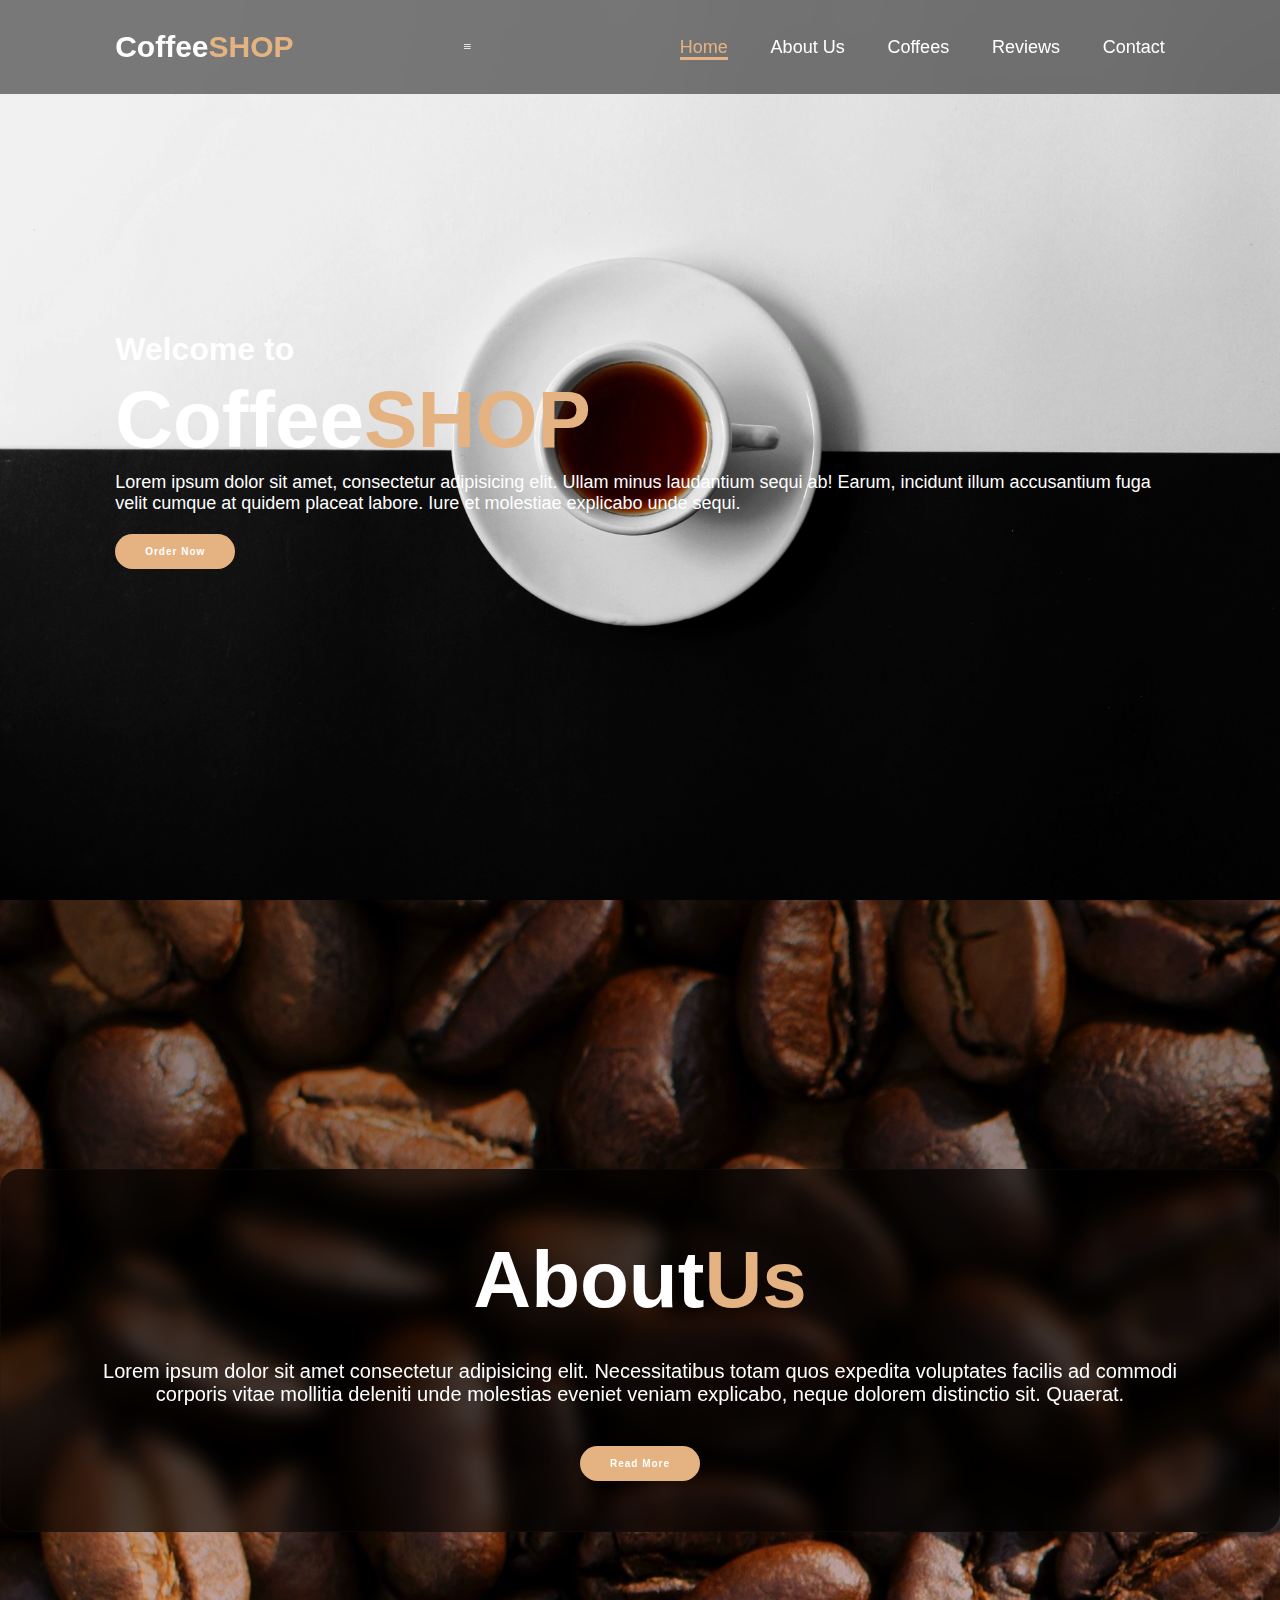
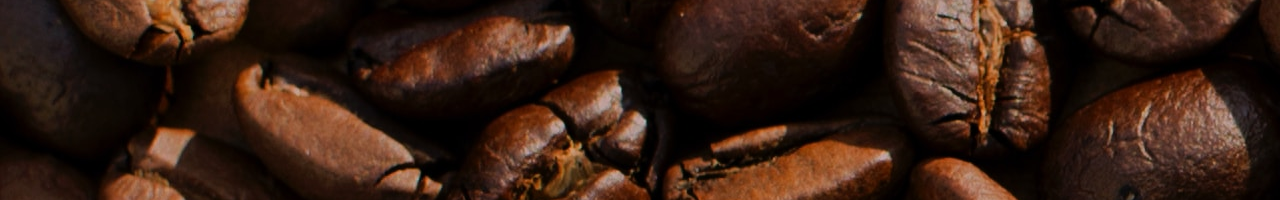
<file: Coffee Project/index.html>
<!DOCTYPE html>
<html lang="en">
<head>
    <meta charset="UTF-8">
    <meta name="viewport" content="width=device-width, initial-scale=1.0">
    <title>CoffeeSHOP</title>
    <link rel="stylesheet" href="style.css">
    <link href='https://unpkg.com/boxicons@2.1.4/css/boxicons.min.css' rel='stylesheet'>
</head>
<body>

    <div class="container">

        <!-- Navigation Bar -->

        <header class="header">

            <a href="#" class="logo">
                Coffee<span>SHOP</span>
            </a>

            <i class='bx bx-menu' class="menu-icon"></i>

            <nav class="navbar">
                <a href="#" class="active">Home</a>
                <a href="#">About Us</a>
                <a href="#">Coffees</a>
                <a href="#">Reviews</a>
                <a href="#">Contact</a>
            </nav>
        </header>
        
        <!-- Home Section -->
        <section class="home" class="home">
            <div class="home-content">
                <h3>Welcome to</h3>
                <h1>Coffee<span>SHOP</span></h1>

                <p>Lorem ipsum dolor sit amet, consectetur adipisicing elit. Ullam minus laudantium sequi ab! Earum, incidunt illum accusantium fuga velit cumque at quidem placeat labore. Iure et molestiae explicabo unde sequi.</p>

                <a href="#" class="btn">Order Now</a>
            </div>
        </section>

        <!-- About Section -->
        <section class="about">

            <div class="about-content">
                <h2 class="heading">About<span>Us</span></h2>

                <p>Lorem ipsum dolor sit amet consectetur adipisicing elit. Necessitatibus totam quos expedita voluptates facilis ad commodi corporis vitae mollitia deleniti unde molestias eveniet veniam explicabo, neque dolorem distinctio sit. Quaerat.</p>

                <a href="#" class="btn">Read More</a>
            </div>
        </section>
    </div>

</body>
</html>
</file>
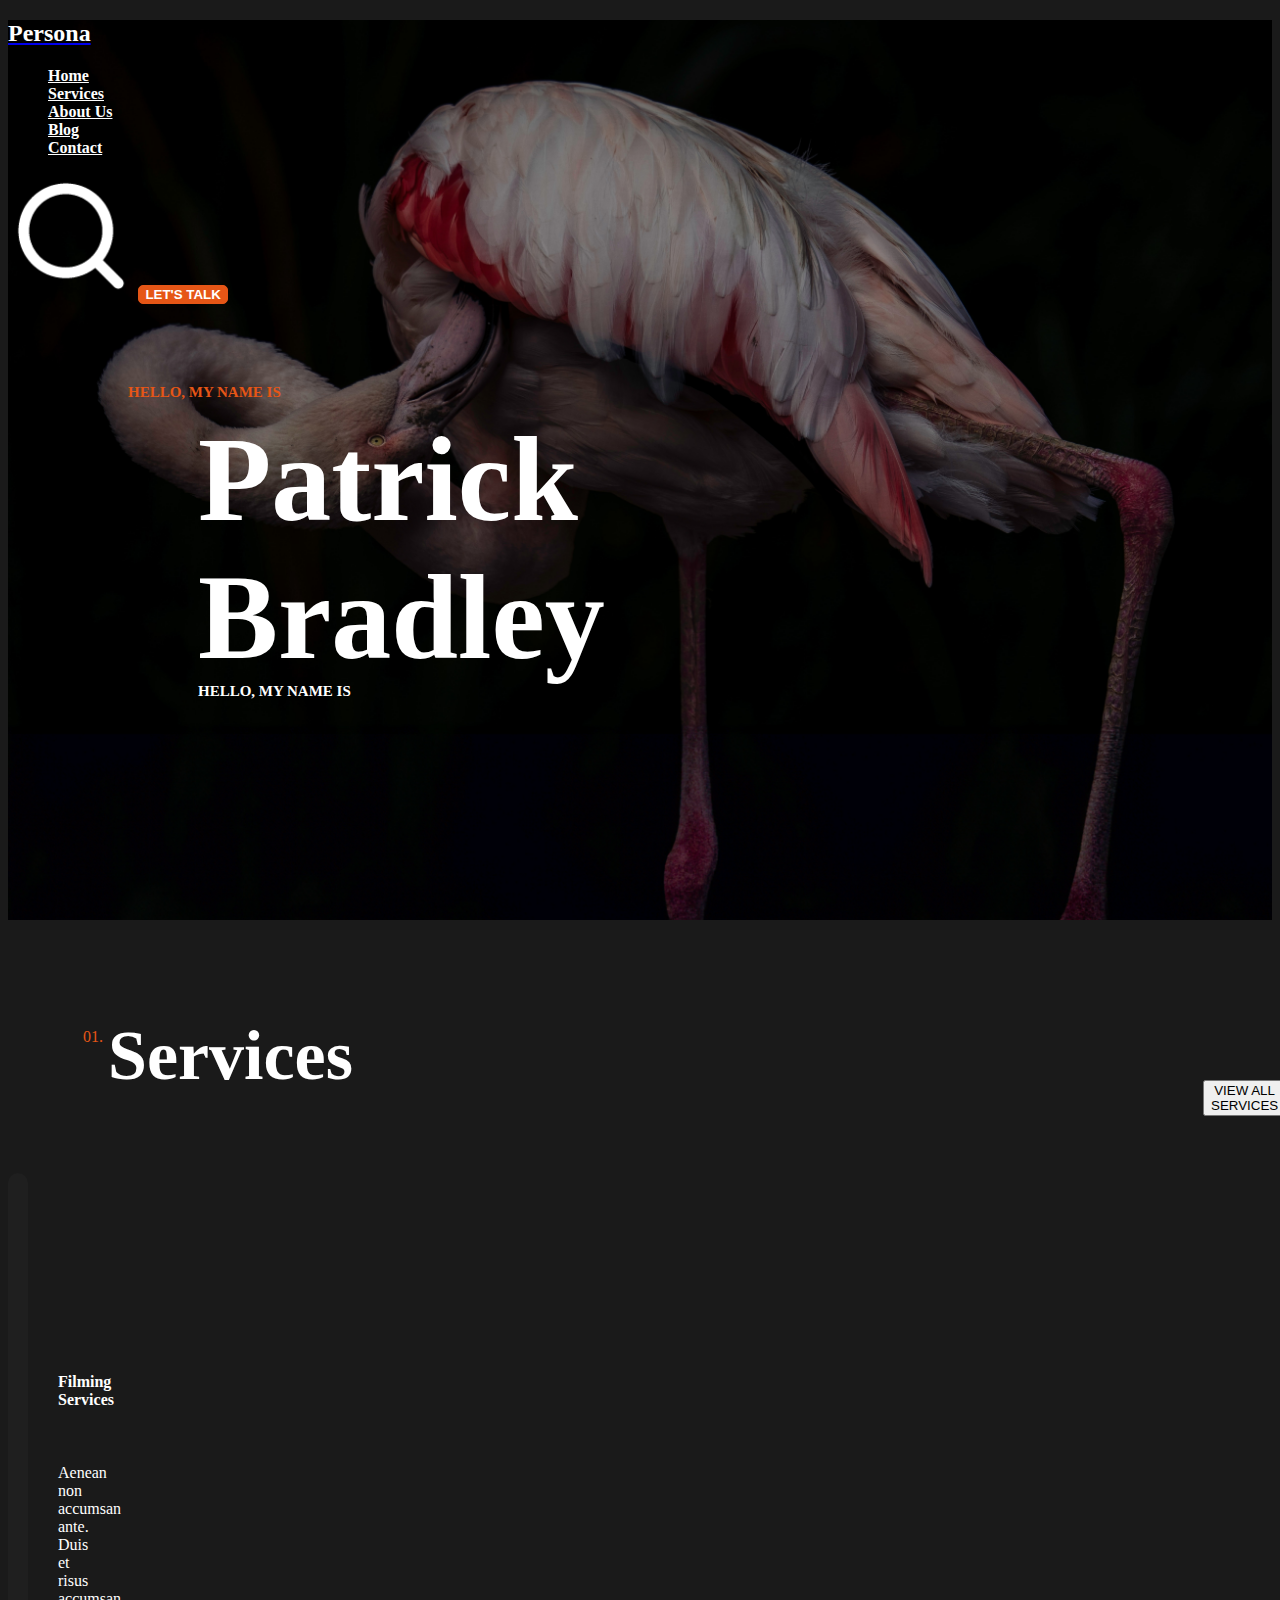
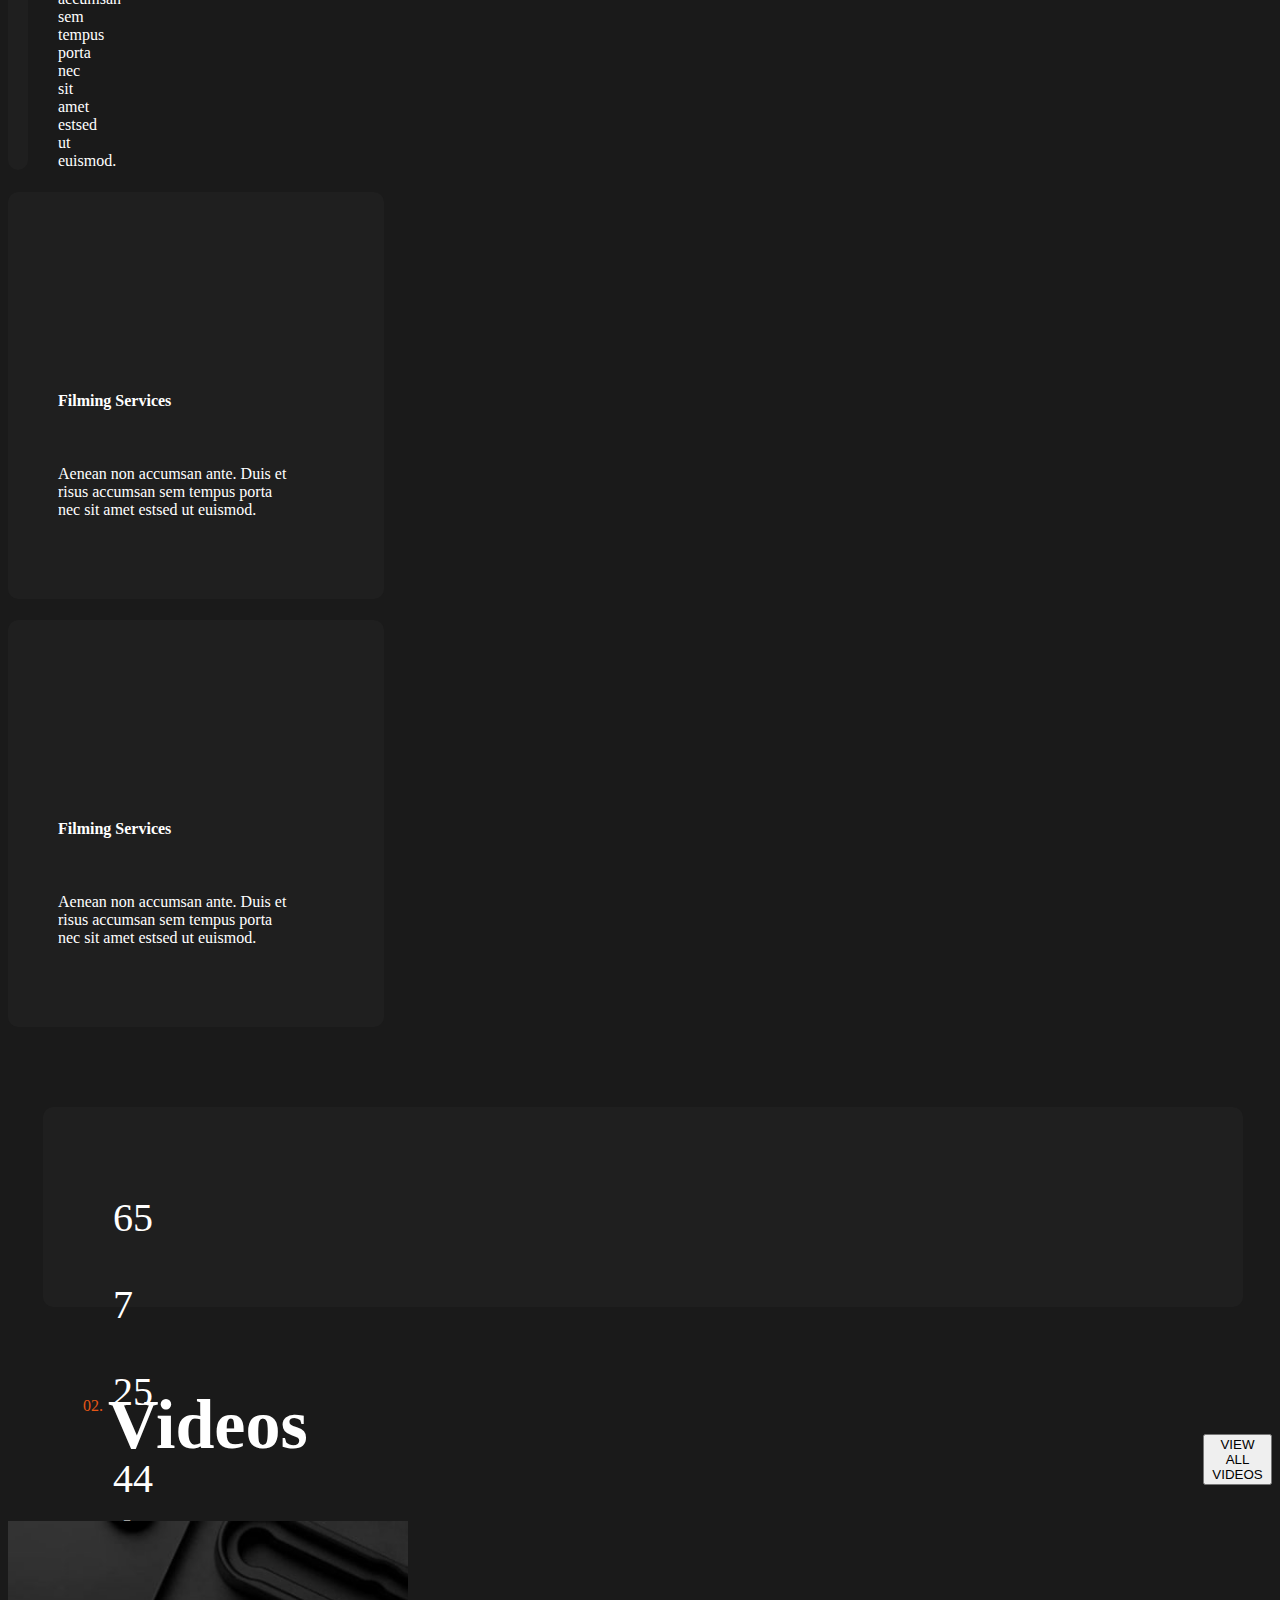
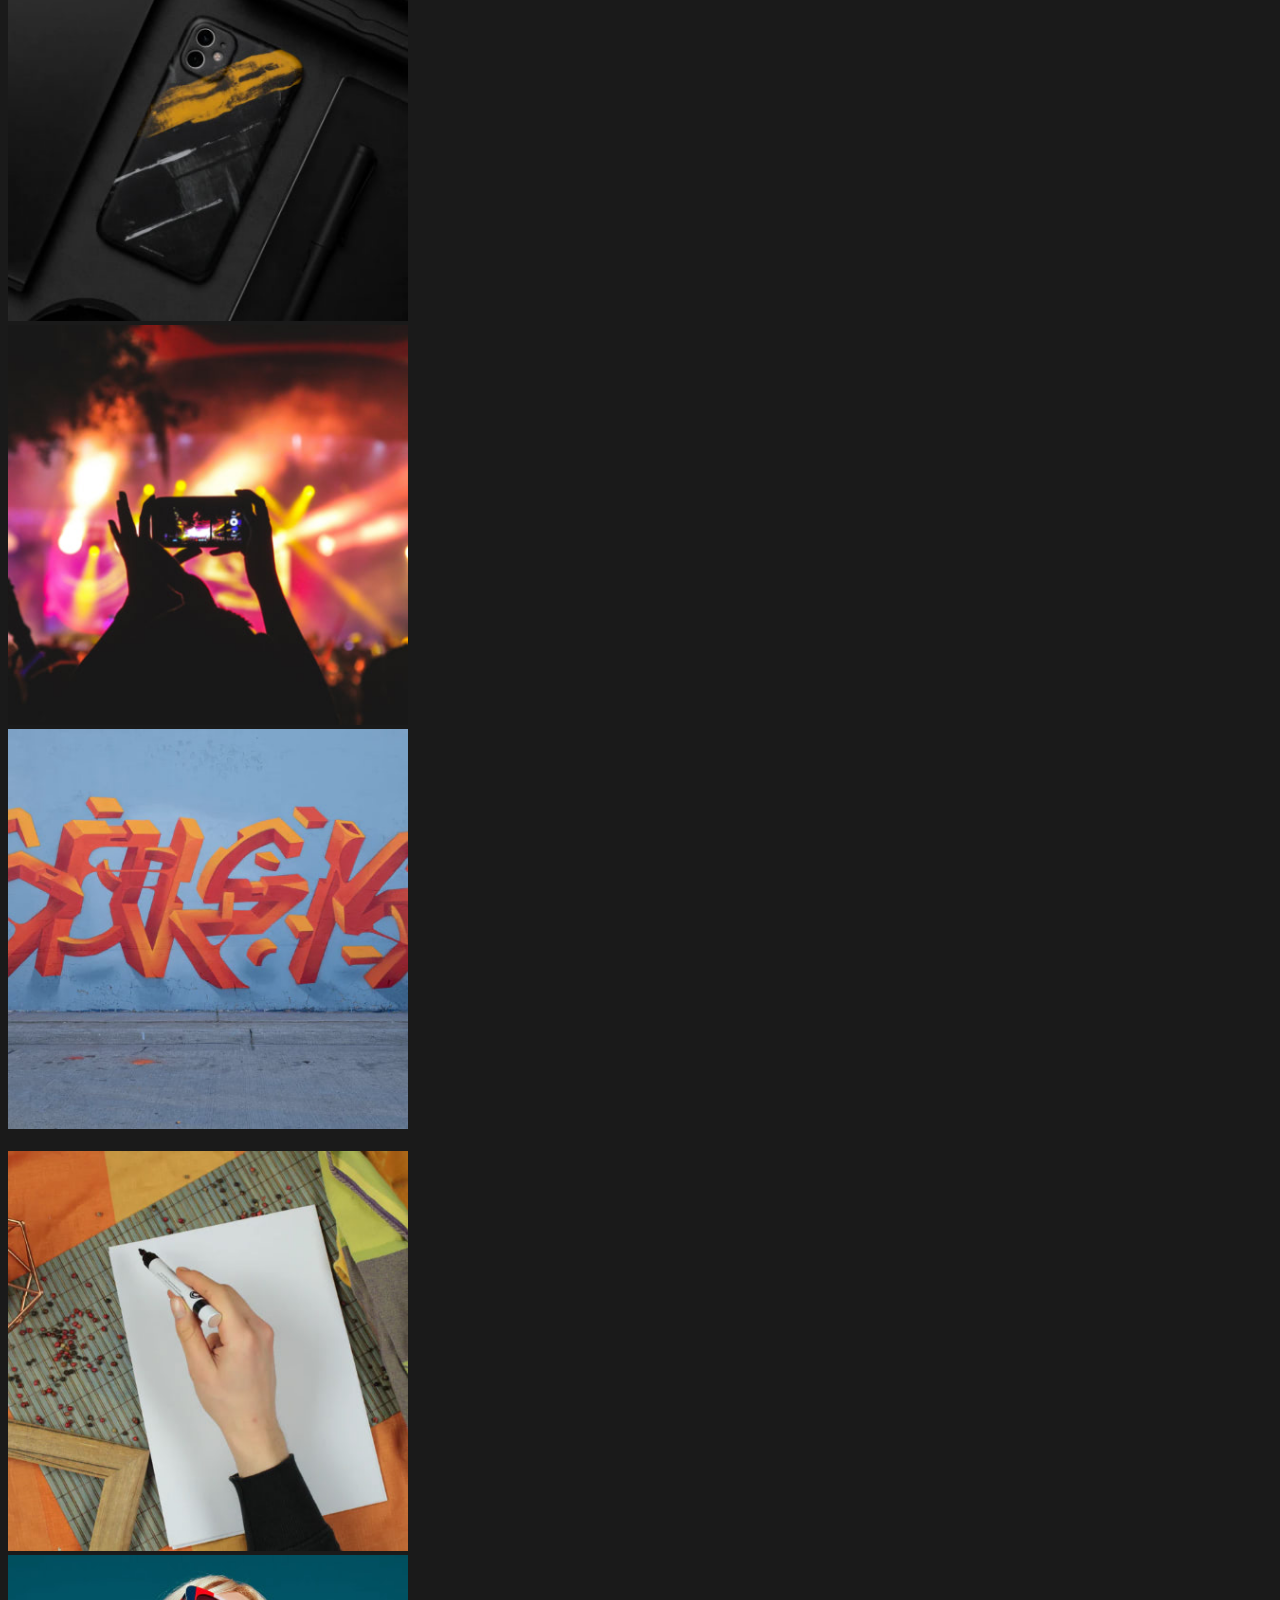
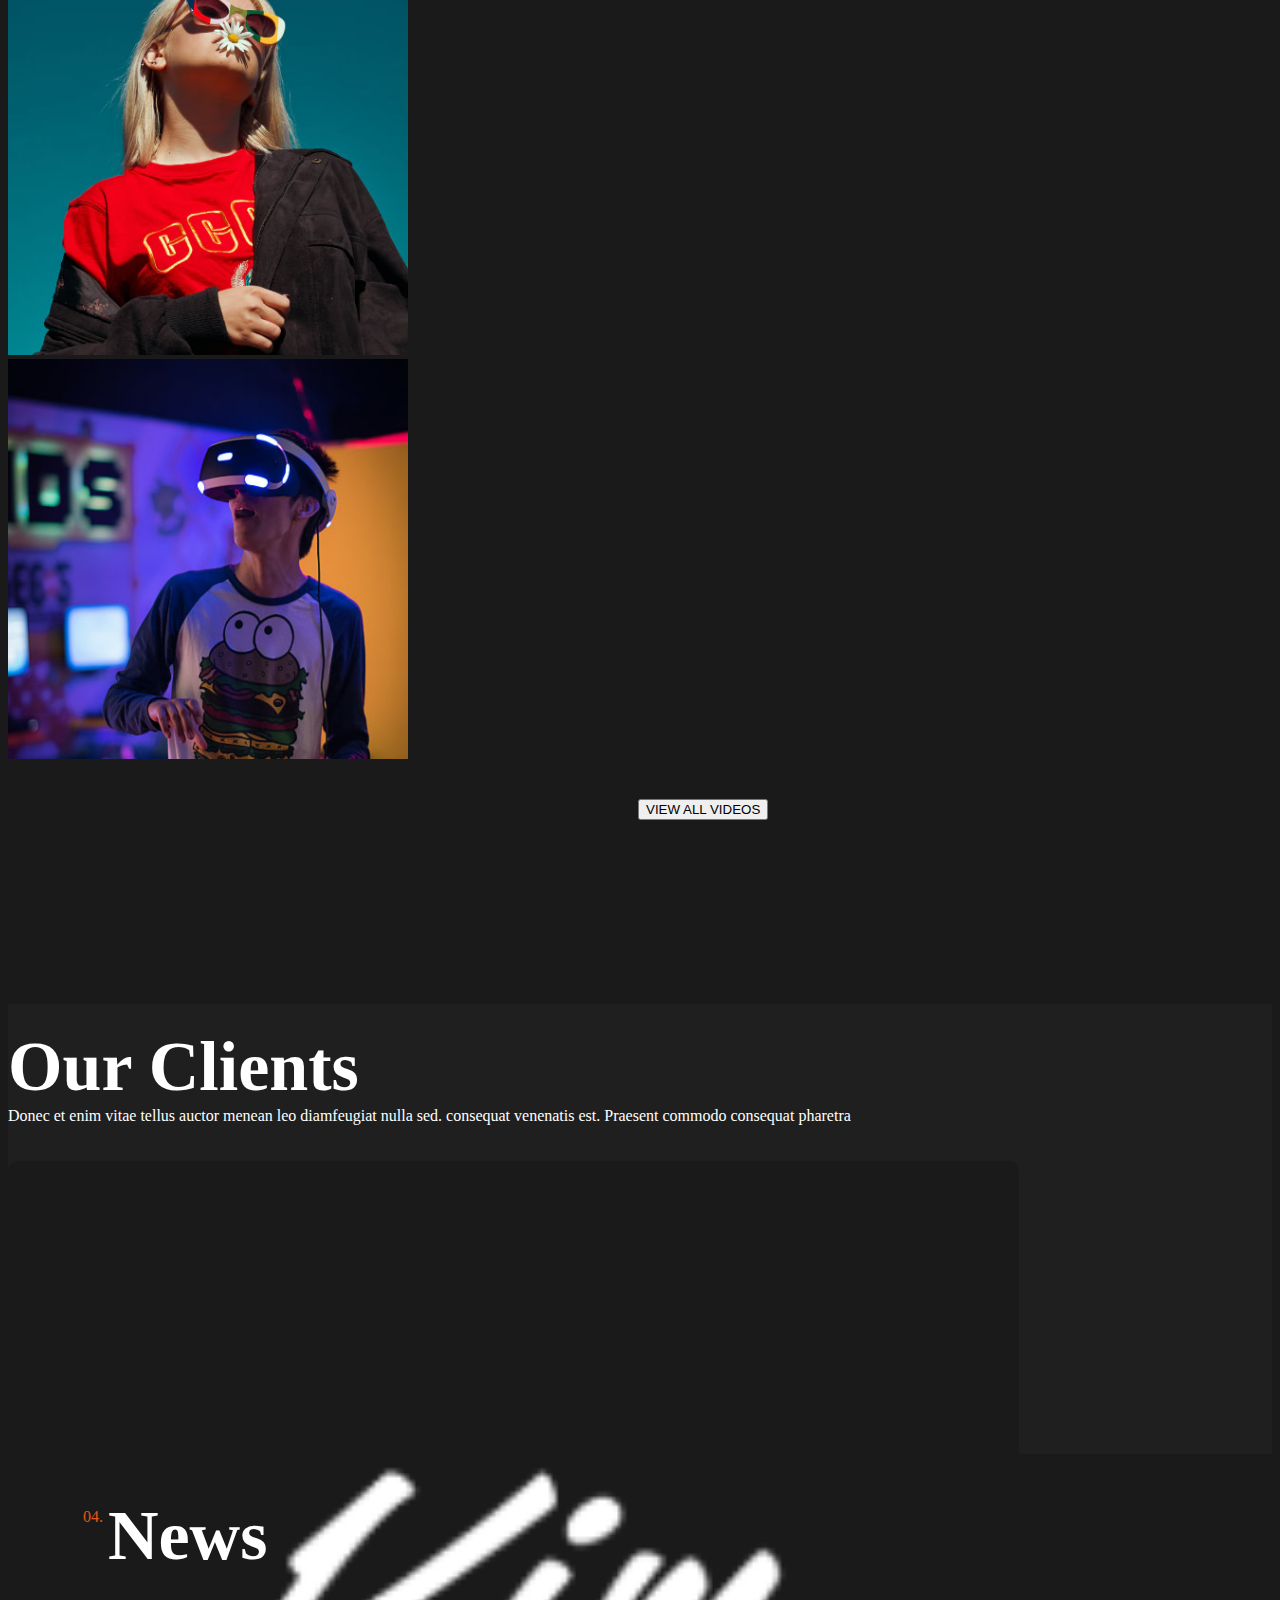
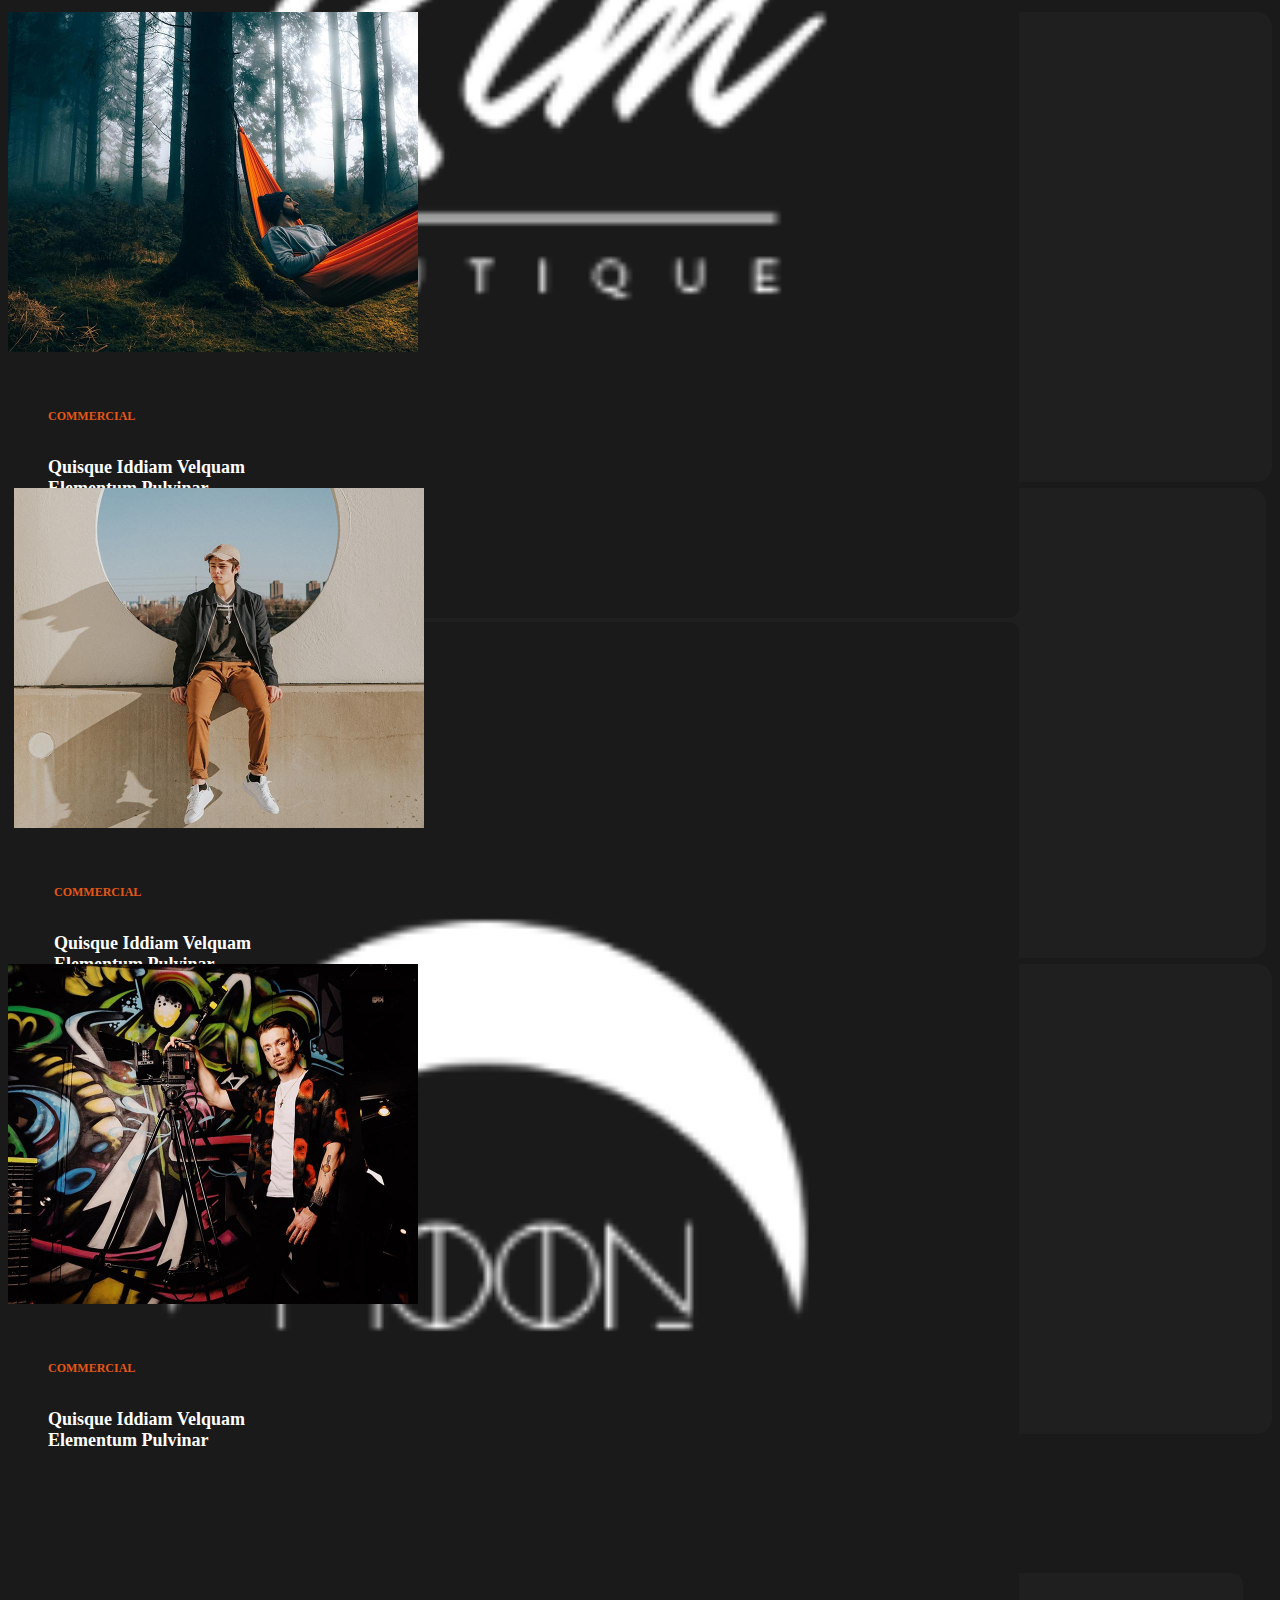
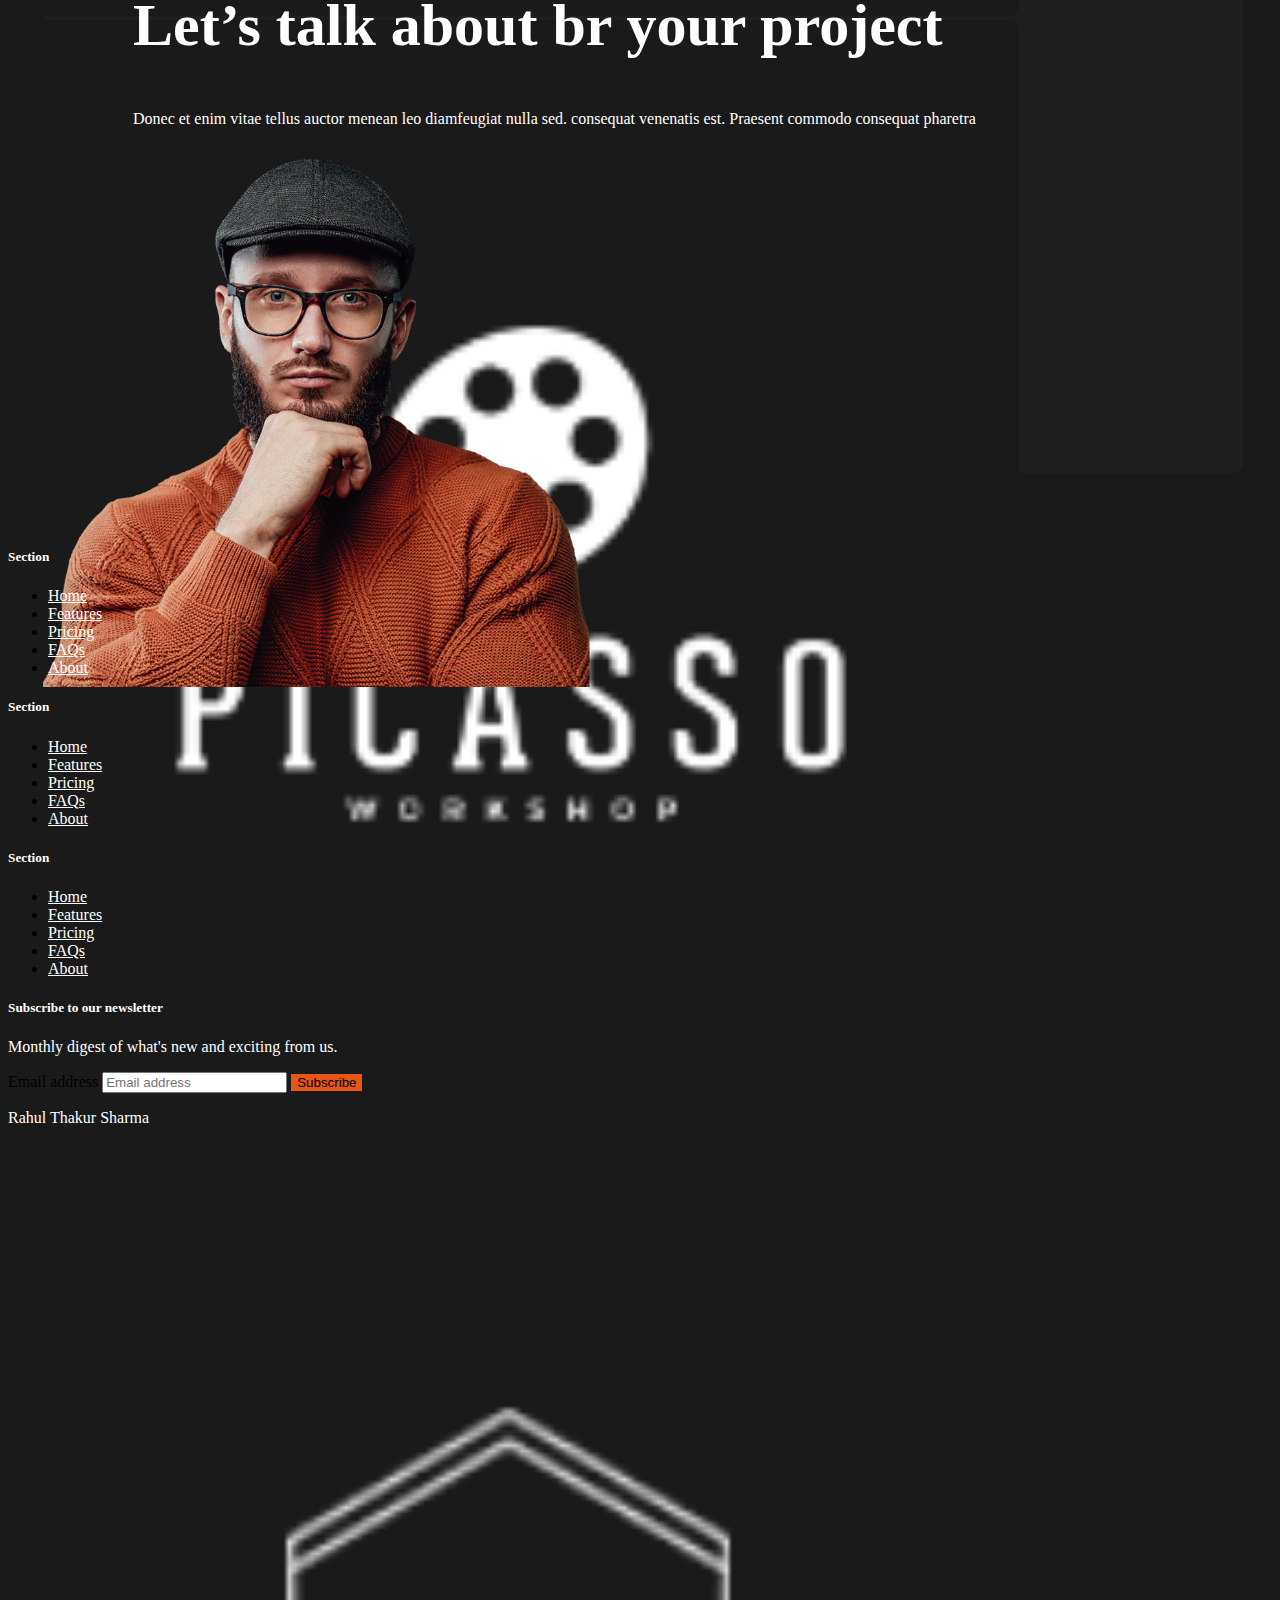
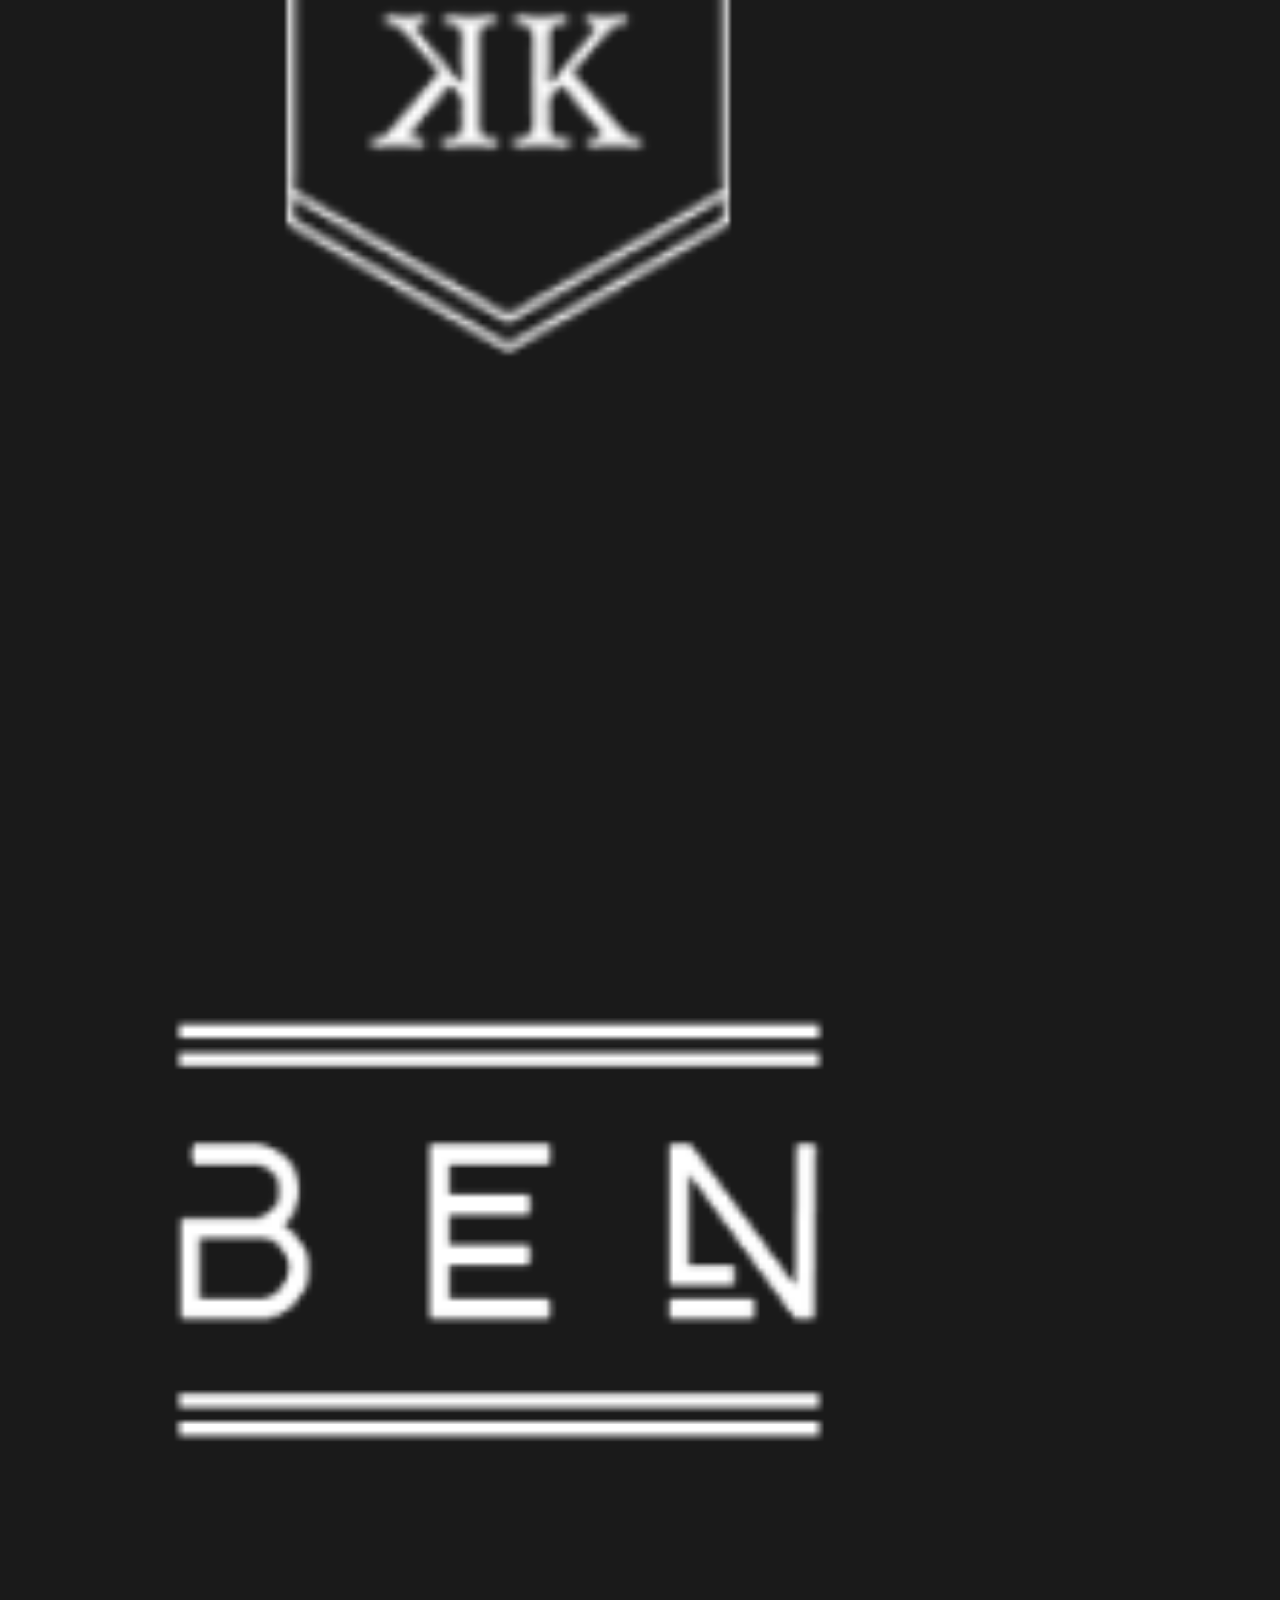
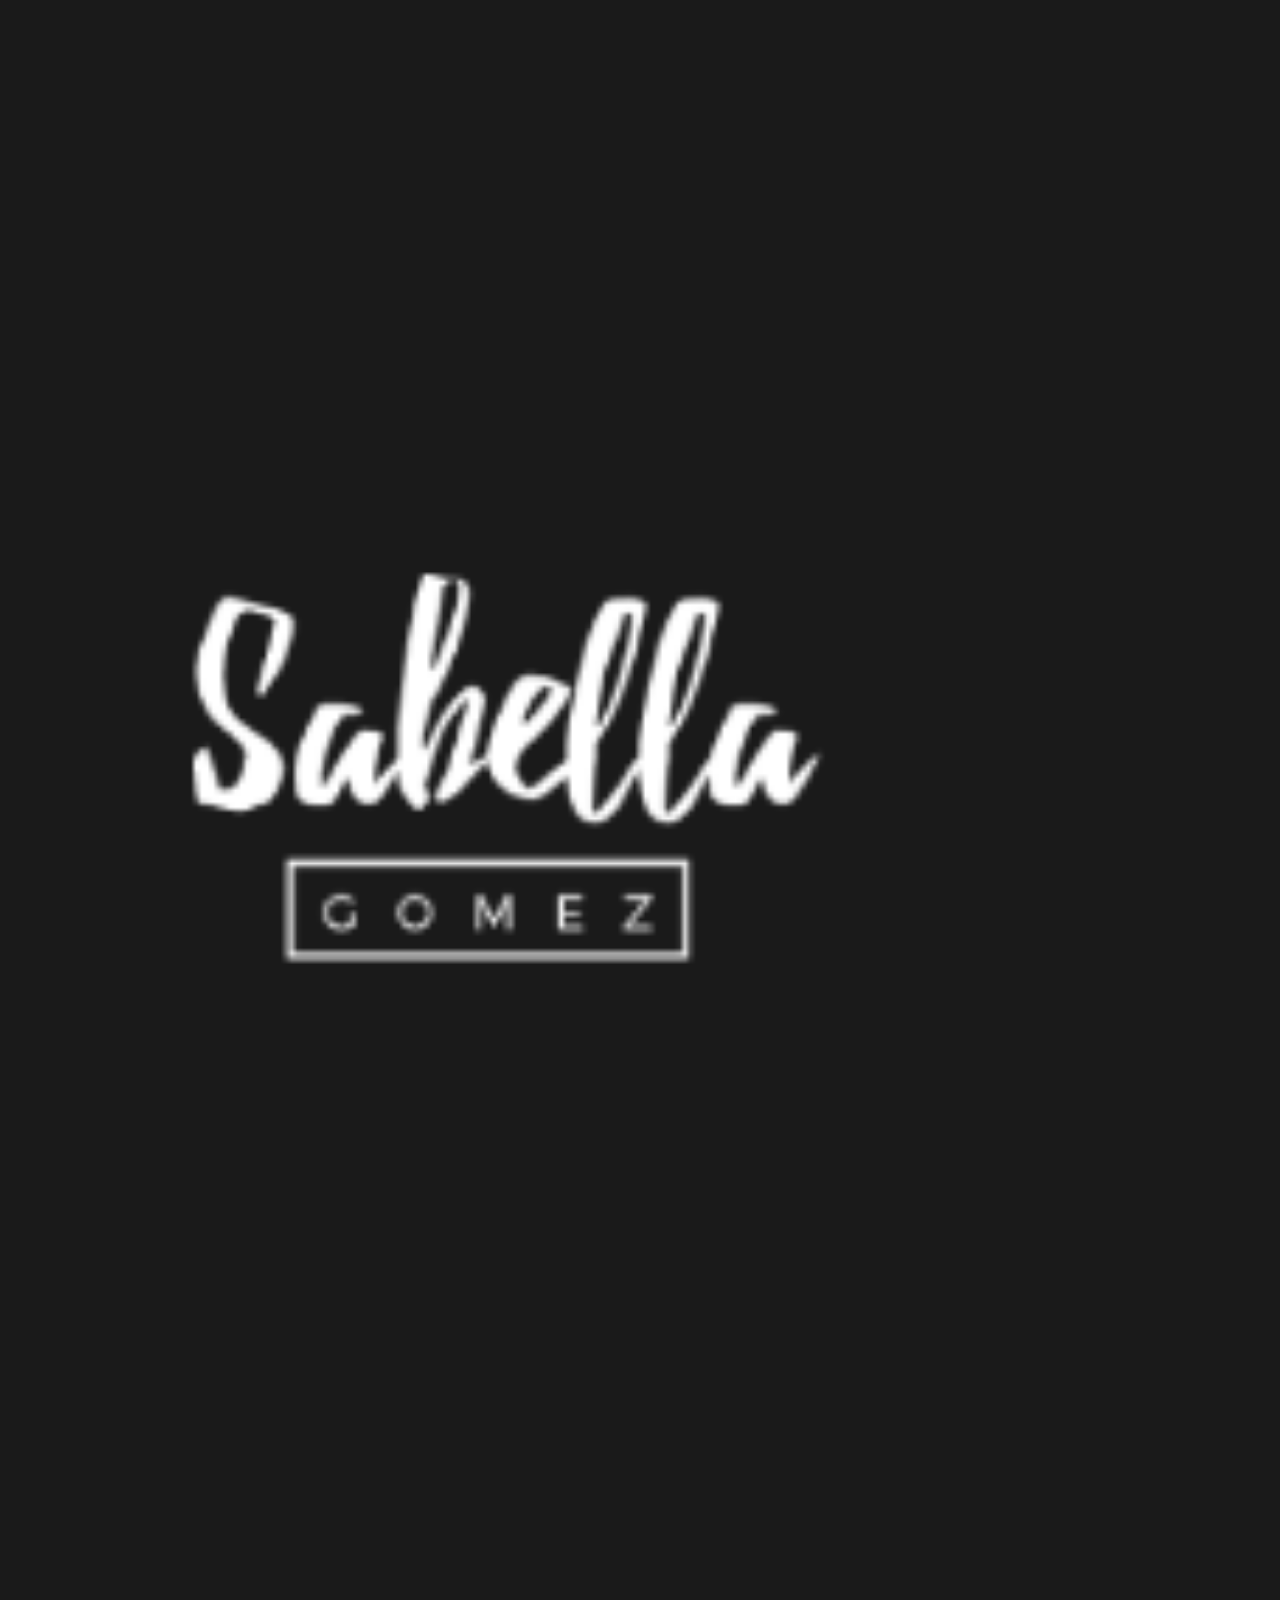
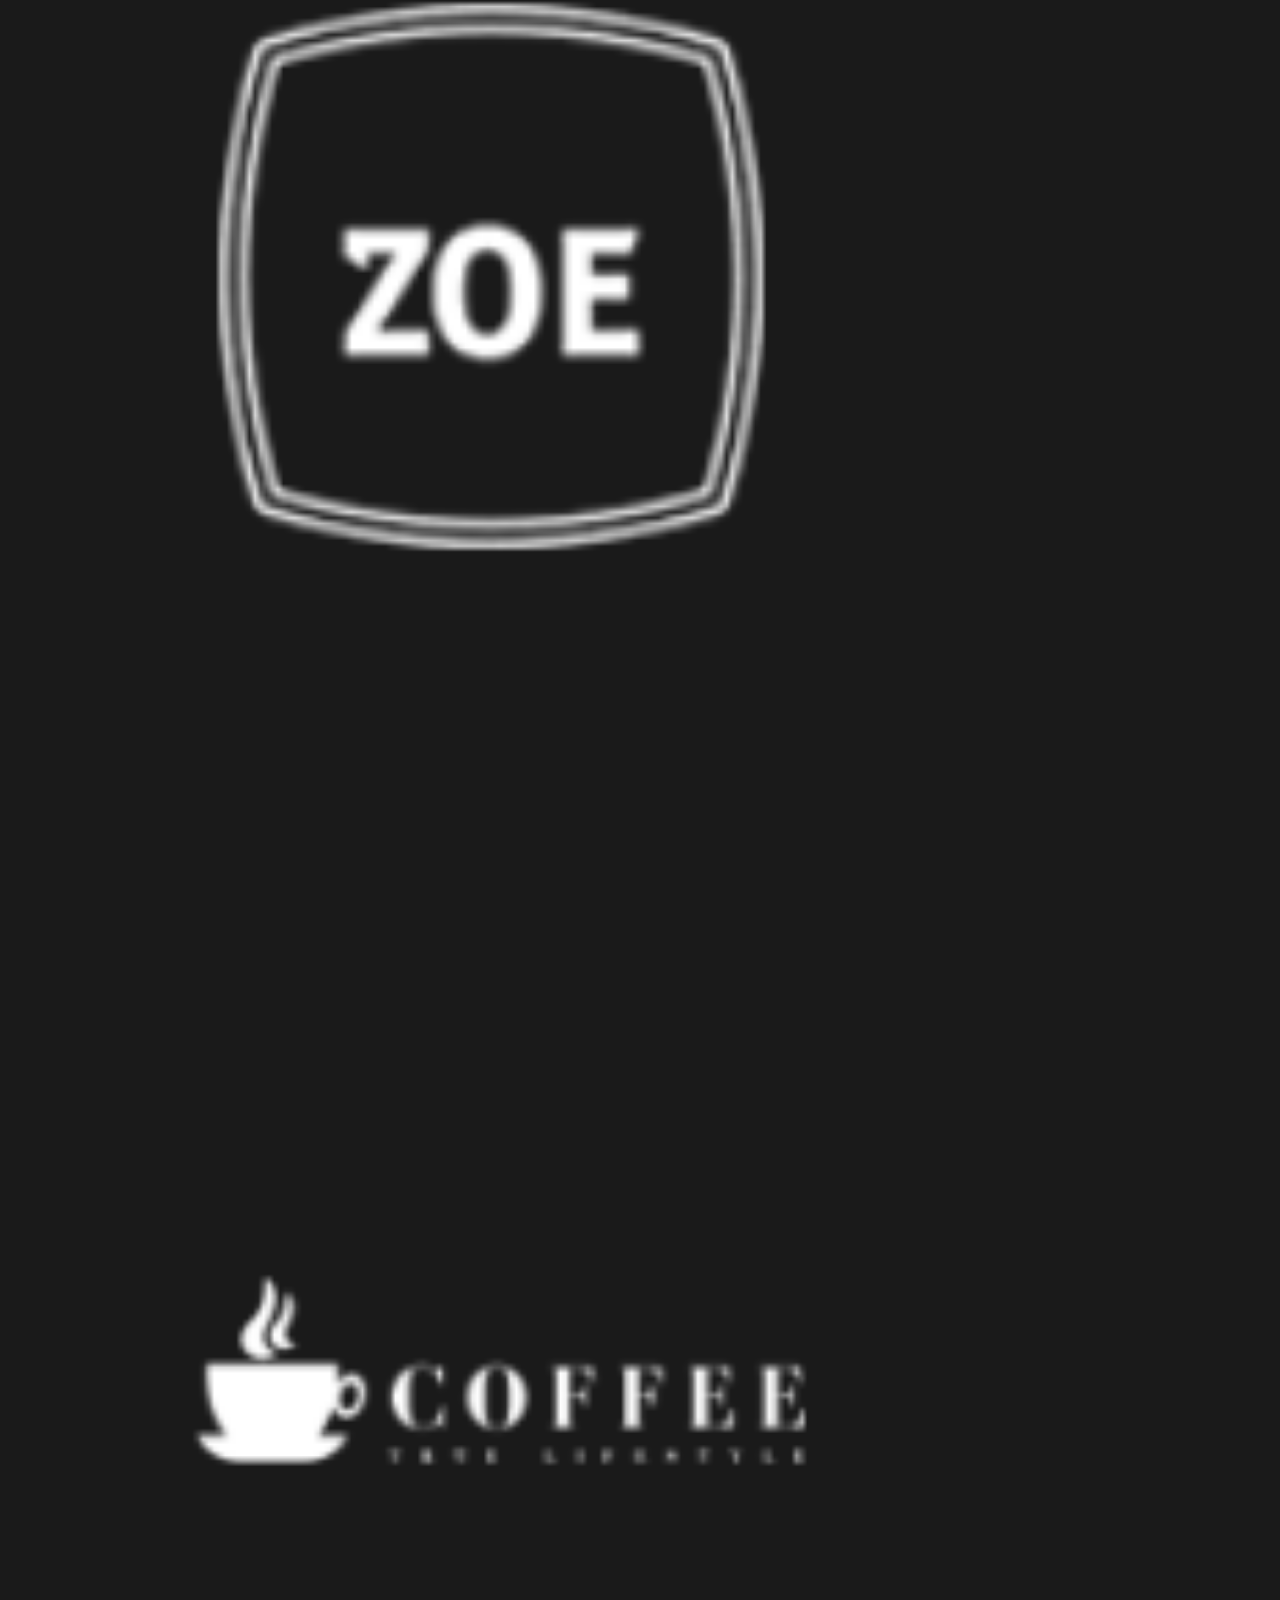
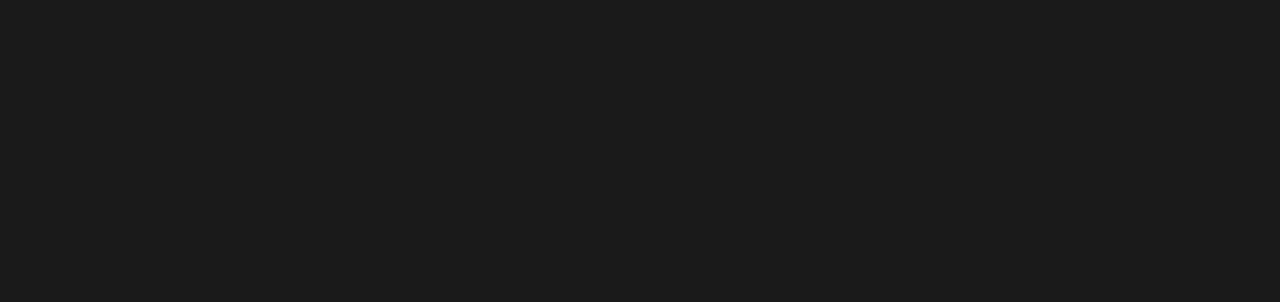
<file: Portfolio 2/index.html>
<!DOCTYPE html>
<html lang="en">
  <head>
    <meta charset="utf-8" />
    <meta name="viewport" content="width=device-width, initial-scale=1" />
    <title>Bootstrap demo</title>
    <link rel="stylesheet" href="style.css" />
    <link
      href="https://cdn.jsdelivr.net/npm/bootstrap@5.3.2/dist/css/bootstrap.min.css"
      rel="stylesheet"
      integrity="sha384-T3c6CoIi6uLrA9TneNEoa7RxnatzjcDSCmG1MXxSR1GAsXEV/Dwwykc2MPK8M2HN"
      crossorigin="anonymous"
    />
  </head>
  <body class="nav-sec2">
    <div class="head-img">
      <div class="nav-back">
        <header
          class="container d-flex flex-wrap align-items-center justify-content-center justify-content-md-between py-3 mb-4"
        >
          <div class="col-md-3 mb-2 mb-md-0">
            <a
              href="/"
              class="d-inline-flex link-body-emphasis text-decoration-none"
            >
              <h2 style="color: white">Persona</h2>
            </a>
          </div>

          <ul
            class="nav col-12 col-md-auto mb-2 justify-content-center mb-md-0"
          >
            <li>
              <a
                href="./index.html"
                class="nav-link px-4 nav-ele active"
                style="color: rgb(255, 255, 255); font-weight: 700"
                >Home</a
              >
            </li>
            <li>
              <a
                href="./Services.html"
                class="nav-link px-4 nav-ele"
                style="color: rgb(255, 255, 255); font-weight: 700"
                >Services</a
              >
            </li>
            <li>
              <a
                href="./AboutUs.html"
                class="nav-link px-4 nav-ele"
                style="color: white; font-weight: 700"
                >About Us</a
              >
            </li>
            <li>
              <a
                href="./Blog.html"
                class="nav-link px-4 nav-ele"
                style="color: white; font-weight: 700"
                >Blog</a
              >
            </li>
            <li>
              <a
                href="./Contact.html"
                class="nav-link px-4 nav-ele"
                style="color: white; font-weight: 700"
                >Contact</a
              >
            </li>
          </ul>

          <div class="col-md-3 text-end">
            <a href="#"
              ><img
                src="./assets/images/8666693_search_iconjh.png"
                width="10%"
                class="mx-4"
                alt=""
            /></a>
            <button type="button" class="btn let-talk">LET'S TALK</button>
          </div>
        </header>
      </div>
      <p style="color: #e65616; font-size: 15px; font-weight: 900; text-align: left; margin: 80px 0px 0px 120px;">HELLO, MY NAME IS</p>
      <h1 style="color: white; font-size: 120px; font-weight: 900; text-align: left; margin: 10px 0px 0px 190px;">Patrick <br> Bradley</h1>
      <br><br>
      <p style="color: #ffffff; font-size: 15px; font-weight: 900; text-align: left; margin: -40px 0px 0px 190px;">HELLO, MY NAME IS</p>
    </div>

    <br /><br />
    <br /><br /><br /><br />
    <div>
      <p style="color: #e65616; margin: 0px 0px -40px 75px">01.</p>
      <h1
        style="
          color: white;
          font-weight: 900;
          font-size: 70px;
          margin: 10px 0px 0px 100px;
          text-align: left;
        "
      >
        Services
      </h1>
      <button
        type="button"
        class="btn btn-dark"
        style="margin: -100px 0px 0px 1195px"
      >
        VIEW ALL SERVICES
      </button>
      <br /><br /><br />
      <div class="container text-center">
        <div class="row">
          <div
            class="col card-sec2"
            style="
              background-color: #1f1f1f;
              border-radius: 10px;

              width: 20px !important;
            "
          >
            <h4 style="text-align: left; padding: 200px 0px 0px 50px">
              Filming Services
            </h4>
            <br />
            <p style="text-align: left; padding: 0px 0px 0px 50px">
              Aenean non accumsan ante. Duis et <br />
              risus accumsan sem tempus porta <br />
              nec sit amet estsed ut euismod.
            </p>
          </div>
          <div
            class="col mx-5 card-sec2"
            style="
              background-color: #1f1f1f;
              border-radius: 10px;
              height: 407px;
              width: 376px;
            "
          >
            <h4 style="text-align: left; padding: 200px 0px 0px 50px">
              Filming Services
            </h4>
            <br />
            <p style="text-align: left; padding: 0px 0px 0px 50px">
              Aenean non accumsan ante. Duis et <br />
              risus accumsan sem tempus porta <br />
              nec sit amet estsed ut euismod.
            </p>
          </div>
          <div
            class="col card-sec2"
            style="
              background-color: #1f1f1f;
              border-radius: 10px;
              height: 407px;
              width: 376px;
            "
          >
            <h4 style="text-align: left; padding: 200px 0px 0px 50px">
              Filming Services
            </h4>
            <br />
            <p style="text-align: left; padding: 0px 0px 0px 50px">
              Aenean non accumsan ante. Duis et <br />
              risus accumsan sem tempus porta <br />
              nec sit amet estsed ut euismod.
            </p>
          </div>
        </div>
      </div>
    </div>

    <div class="container" style="margin-top: 80px">
      <div
        style="
          background-color: #1f1f1f;
          height: 200px;
          width: 1200px;
          margin-left: 35px;
          border-radius: 10px;
        "
      >
        <div id="countdown" class="time-sec" style="color: white">
          <br />
          <div class="container text-center">
            <div class="row" style="margin: 0px 100px -30px 70px">
              <div class="col">
                <p><span id="days"></span></p>
              </div>
              <div class="col">
                <p><span id="hours"></span></p>
              </div>
              <div class="col">
                <p><span id="minutes"></span></p>
              </div>
              <div class="col">
                <p><span id="seconds"></span></p>
              </div>
            </div>

            <div class="row" style="margin: 0px 100px 0px 70px">
              <div class="col">
                <p>days</p>
              </div>
              <div class="col">
                <p>Hours</p>
              </div>
              <div class="col">
                <p>Minutes</p>
              </div>
              <div class="col">
                <p>Seconds</p>
              </div>
            </div>
          </div>
          <!-- <ul>
                  <li><span id="days"></span>days</li>
                  <li><span id="hours"></span>Hours</li>
                  <li><span id="minutes"></span>Minutes</li>
                  <li><span id="seconds"></span>Seconds</li>
                </ul> -->
        </div>
      </div>
    </div>

    <br /><br /><br /><br /><br />

    <div>
      <p style="color: #e65616; margin: 0px 0px -40px 75px">02.</p>
      <h1
        style="
          color: white;
          font-weight: 900;
          font-size: 70px;
          margin: 10px 0px 0px 100px;
          text-align: left;
        "
      >
        Videos
      </h1>
      <button
        type="button"
        class="btn btn-dark"
        style="margin: -100px 0px 0px 1195px"
      >
        VIEW ALL VIDEOS
      </button>
      <br /><br /><br />

      <div class="container text-center">
        <div class="row">
          <div class="col">
            <img
              class="video-sec"
              src="./assets/images/video-2.jpg"
              width="400px"
            />
          </div>
          <div class="col">
            <img
              class="video-sec"
              src="./assets/images/video-3.jpg"
              width="400px;"
            />
          </div>
          <div class="col">
            <img
              class="video-sec"
              src="./assets/images/video-4.jpg"
              width="400px"
              alt=""
            />
          </div>
        </div>
        <br />
        <div class="row">
          <div class="col">
            <img
              class="video-sec"
              src="./assets/images/video-5.jpg"
              width="400px"
              alt=""
            />
          </div>
          <div class="col">
            <img
              class="video-sec"
              src="./assets/images/video-6.jpg"
              width="400px"
              alt=""
            />
          </div>
          <div class="col">
            <img
              class="video-sec"
              src="./assets/images/video-7.jpg"
              width="400px"
              alt=""
            />
          </div>
        </div>
      </div>
      <br /><br />
      <button type="button" class="btn btn-dark" style="margin-left: 630px">
        VIEW ALL VIDEOS
      </button>
    </div>
    <br /><br /><br />

    <div style="background-color: #1f1f1f !important; height: 450px">
      <div class="container text-center">
        <div class="row">
          <div class="col-4">
            <p style="color: #e65616; margin: 130px 0px -95px -450px">03.</p>
            <h1
              style="
                color: white;
                font-weight: 900;
                font-size: 70px;
                margin: 100px 0px 0px 0px;
                text-align: left;
              "
            >
              Our Clients
            </h1>
            <p style="color: white; text-align: left; margin: 0px 0px 0px 0px">
              Donec et enim vitae tellus auctor menean leo diamfeugiat nulla
              sed. consequat venenatis est. Praesent commodo consequat pharetra
            </p>
          </div>
          <div class="col-8">
            <br /><br />

            <div class="container text-center">
              <div class="row">
                <div class="col">
                  <img
                    src="./assets/images/01.png"
                    style="border-radius: 10px"
                    width="80%"
                    alt=""
                  />
                </div>
                <div class="col">
                  <img
                    src="./assets/images/22.png"
                    style="border-radius: 10px"
                    width="80%"
                    alt=""
                  />
                </div>
                <div class="col">
                  <img
                    src="./assets/images/33.png"
                    style="border-radius: 10px"
                    width="80%"
                    alt=""
                  />
                </div>
                <div class="col">
                  <img
                    src="./assets/images/44.png"
                    style="border-radius: 10px"
                    width="80%"
                    alt=""
                  />
                </div>
              </div>

              <br />
              <div class="row">
                <div class="col">
                  <img
                    src="./assets/images/55.png"
                    style="border-radius: 10px"
                    width="80%"
                    alt=""
                  />
                </div>
                <div class="col">
                  <img
                    src="./assets/images/66.png"
                    style="border-radius: 10px"
                    width="80%"
                    alt=""
                  />
                </div>
                <div class="col">
                  <img
                    src="./assets/images/77.png"
                    style="border-radius: 10px"
                    width="80%"
                    alt=""
                  />
                </div>
                <div class="col">
                  <img
                    src="./assets/images/88.png"
                    style="border-radius: 10px"
                    width="80%"
                    alt=""
                  />
                </div>
              </div>
            </div>
          </div>
        </div>
      </div>
    </div>

    <br /><br /><br />
    <div>
      <p style="color: #e65616; margin: 0px 0px -40px 75px">04.</p>
      <h1
        style="
          color: white;
          font-weight: 900;
          font-size: 70px;
          margin: 10px 0px 0px 100px;
          text-align: left;
        "
      >
        News
      </h1>
      <br /><br />
      <div class="container text-center">
        <div class="row">
          <div
            class="col"
            style="
              background-color: #1f1f1f;
              height: 470px;
              border-radius: 15px 15px 15px 15px;
            "
          >
            <img
              src="./assets/images/blog-img-4.jpg"
              class="video-sec"
              height="340px"
              alt=""
            />
            <h6
              style="
                color: #e65616;
                text-align: left;
                font-size: 12px;
                padding: 25px 0px 5px 40px;
              "
            >
              COMMERCIAL
            </h6>
            <p
              style="
                color: white;
                font-weight: 700;
                font-size: 18px;
                text-align: left;
                padding-left: 40px;
              "
            >
              Quisque Iddiam Velquam <br />
              Elementum Pulvinar
            </p>
          </div>
          <div
            class="col"
            style="
              background-color: #1f1f1f;
              height: 470px;
              border-radius: 15px 15px 15px 15px;
              margin: 6px;
            "
          >
            <img
              src="./assets/images/blog-img-5.jpg"
              class="video-sec"
              height="340px"
              alt=""
            />
            <h6
              style="
                color: #e65616;
                text-align: left;
                font-size: 12px;
                padding: 25px 0px 5px 40px;
              "
            >
              COMMERCIAL
            </h6>
            <p
              style="
                color: white;
                font-weight: 700;
                font-size: 18px;
                text-align: left;
                padding-left: 40px;
              "
            >
              Quisque Iddiam Velquam <br />
              Elementum Pulvinar
            </p>
          </div>
          <div
            class="col"
            style="
              background-color: #1f1f1f;
              height: 470px;
              border-radius: 15px 15px 15px 15px;
            "
          >
            <img
              src="./assets/images/blog-img-6.jpg"
              class="video-sec"
              height="340px"
              alt=""
            />
            <h6
              style="
                color: #e65616;
                text-align: left;
                font-size: 12px;
                padding: 25px 0px 5px 40px;
              "
            >
              COMMERCIAL
            </h6>
            <p
              style="
                color: white;
                font-weight: 700;
                font-size: 18px;
                text-align: left;
                padding-left: 40px;
              "
            >
              Quisque Iddiam Velquam <br />
              Elementum Pulvinar
            </p>
          </div>
        </div>
      </div>
    </div>

    <br /><br /><br />

    <div class="container" style="margin-top: 80px">
      <div
        style="
          background-color: #1f1f1f;
          height: 500px;
          width: 1200px;
          margin-left: 35px;
          border-radius: 10px;
        "
      >
        <div class="container text-center">
          <div class="row">
            <div class="col">
              <p style="color: #e65616; margin: 85px 0px 20px -370px">05.</p>
              <h1
                style="
                  color: white;
                  font-weight: 900;
                  font-size: 60px;
                  margin: -20px 0px 20px 90px;
                  text-align: left;
                "
              >
                Let’s talk about br your project
              </h1>
              <p
                style="
                  color: white;
                  text-align: left;
                  margin: 50px 0px 0px 90px;
                "
              >
                Donec et enim vitae tellus auctor menean leo diamfeugiat nulla
                sed. consequat venenatis est. Praesent commodo consequat
                pharetra
              </p>
              <button
                type="button"
                class="btn let-talk"
                style="margin: 40px 0px 0px -300px"
              >
                CONTACT
              </button>
            </div>
            <div class="col">
              <img
                src="./assets/images/person-cta@2x.png"
                height="550px"
                style="margin-top: -50px"
                alt=""
              />
            </div>
          </div>
        </div>
      </div>
    </div>
    <br /><br /><br />

    <div class="container" style="width: 1200px">
      <footer class="py-5">
        <div class="row">
          <div class="col-6 col-md-2 mb-3">
            <h5 style="color: white">Section</h5>
            <ul class="nav flex-column">
              <li class="nav-item mb-2">
                <a href="#" class="nav-link p-0" style="color: white !important"
                  >Home</a
                >
              </li>
              <li class="nav-item mb-2">
                <a href="#" class="nav-link p-0" style="color: white !important"
                  >Features</a
                >
              </li>
              <li class="nav-item mb-2">
                <a href="#" class="nav-link p-0" style="color: white !important"
                  >Pricing</a
                >
              </li>
              <li class="nav-item mb-2">
                <a href="#" class="nav-link p-0" style="color: white !important"
                  >FAQs</a
                >
              </li>
              <li class="nav-item mb-2">
                <a href="#" class="nav-link p-0" style="color: white !important"
                  >About</a
                >
              </li>
            </ul>
          </div>

          <div class="col-6 col-md-2 mb-3">
            <h5 style="color: white">Section</h5>
            <ul class="nav flex-column">
              <li class="nav-item mb-2">
                <a href="#" class="nav-link p-0" style="color: white !important"
                  >Home</a
                >
              </li>
              <li class="nav-item mb-2">
                <a href="#" class="nav-link p-0" style="color: white !important"
                  >Features</a
                >
              </li>
              <li class="nav-item mb-2">
                <a href="#" class="nav-link p-0" style="color: white !important"
                  >Pricing</a
                >
              </li>
              <li class="nav-item mb-2">
                <a href="#" class="nav-link p-0" style="color: white !important"
                  >FAQs</a
                >
              </li>
              <li class="nav-item mb-2">
                <a href="#" class="nav-link p-0" style="color: white !important"
                  >About</a
                >
              </li>
            </ul>
          </div>

          <div class="col-6 col-md-2 mb-3">
            <h5 style="color: white">Section</h5>
            <ul class="nav flex-column">
              <li class="nav-item mb-2">
                <a href="#" class="nav-link p-0" style="color: white !important"
                  >Home</a
                >
              </li>
              <li class="nav-item mb-2">
                <a href="#" class="nav-link p-0" style="color: white !important"
                  >Features</a
                >
              </li>
              <li class="nav-item mb-2">
                <a href="#" class="nav-link p-0" style="color: white !important"
                  >Pricing</a
                >
              </li>
              <li class="nav-item mb-2">
                <a href="#" class="nav-link p-0" style="color: white !important"
                  >FAQs</a
                >
              </li>
              <li class="nav-item mb-2">
                <a href="#" class="nav-link p-0" style="color: white !important"
                  >About</a
                >
              </li>
            </ul>
          </div>

          <div class="col-md-5 offset-md-1 mb-3">
            <form>
              <h5 style="color: white">Subscribe to our newsletter</h5>
              <p style="color: white">
                Monthly digest of what's new and exciting from us.
              </p>
              <div class="d-flex flex-column flex-sm-row w-100 gap-2">
                <label for="newsletter1" class="visually-hidden"
                  >Email address</label
                >
                <input
                  id="newsletter1"
                  type="text"
                  class="form-control"
                  placeholder="Email address"
                  fdprocessedid="e2htmd"
                />
                <button
                  class="btn btn-primary"
                  type="button"
                  fdprocessedid="rfy6dj"
                  style="background-color: #e65616 !important; border: none"
                >
                  Subscribe
                </button>
              </div>
            </form>
          </div>
        </div>

        <div
          class="d-flex flex-column flex-sm-row justify-content-between py-4 my-4 border-top"
        >
          <p style="color: white">Rahul Thakur Sharma</p>
        </div>
      </footer>
    </div>

    <script>
      (function () {
        const second = 1000,
          minute = second * 60,
          hour = minute * 60,
          day = hour * 24;

        //I'm adding this section so I don't have to keep updating this pen every year :-)
        //remove this if you don't need it
        let today = new Date(),
          dd = String(today.getDate()).padStart(2, "0"),
          mm = String(today.getMonth() + 1).padStart(2, "0"),
          yyyy = today.getFullYear(),
          nextYear = yyyy + 1,
          dayMonth = "09/30/",
          birthday = dayMonth + yyyy;

        today = mm + "/" + dd + "/" + yyyy;
        if (today > birthday) {
          birthday = dayMonth + nextYear;
        }
        //end

        const countDown = new Date(birthday).getTime(),
          x = setInterval(function () {
            const now = new Date().getTime(),
              distance = countDown - now;

            (document.getElementById("days").innerText = Math.floor(
              distance / day
            )),
              (document.getElementById("hours").innerText = Math.floor(
                (distance % day) / hour
              )),
              (document.getElementById("minutes").innerText = Math.floor(
                (distance % hour) / minute
              )),
              (document.getElementById("seconds").innerText = Math.floor(
                (distance % minute) / second
              ));

            //do something later when date is reached
            if (distance < 0) {
              document.getElementById("headline").innerText =
                "It's my birthday!";
              document.getElementById("countdown").style.display = "none";
              document.getElementById("content").style.display = "block";
              clearInterval(x);
            }
            //seconds
          }, 0);
      })();
    </script>

    <script
      src="https://cdn.jsdelivr.net/npm/bootstrap@5.3.2/dist/js/bootstrap.bundle.min.js"
      integrity="sha384-C6RzsynM9kWDrMNeT87bh95OGNyZPhcTNXj1NW7RuBCsyN/o0jlpcV8Qyq46cDfL"
      crossorigin="anonymous"
    ></script>
  </body>
</html>
</file>
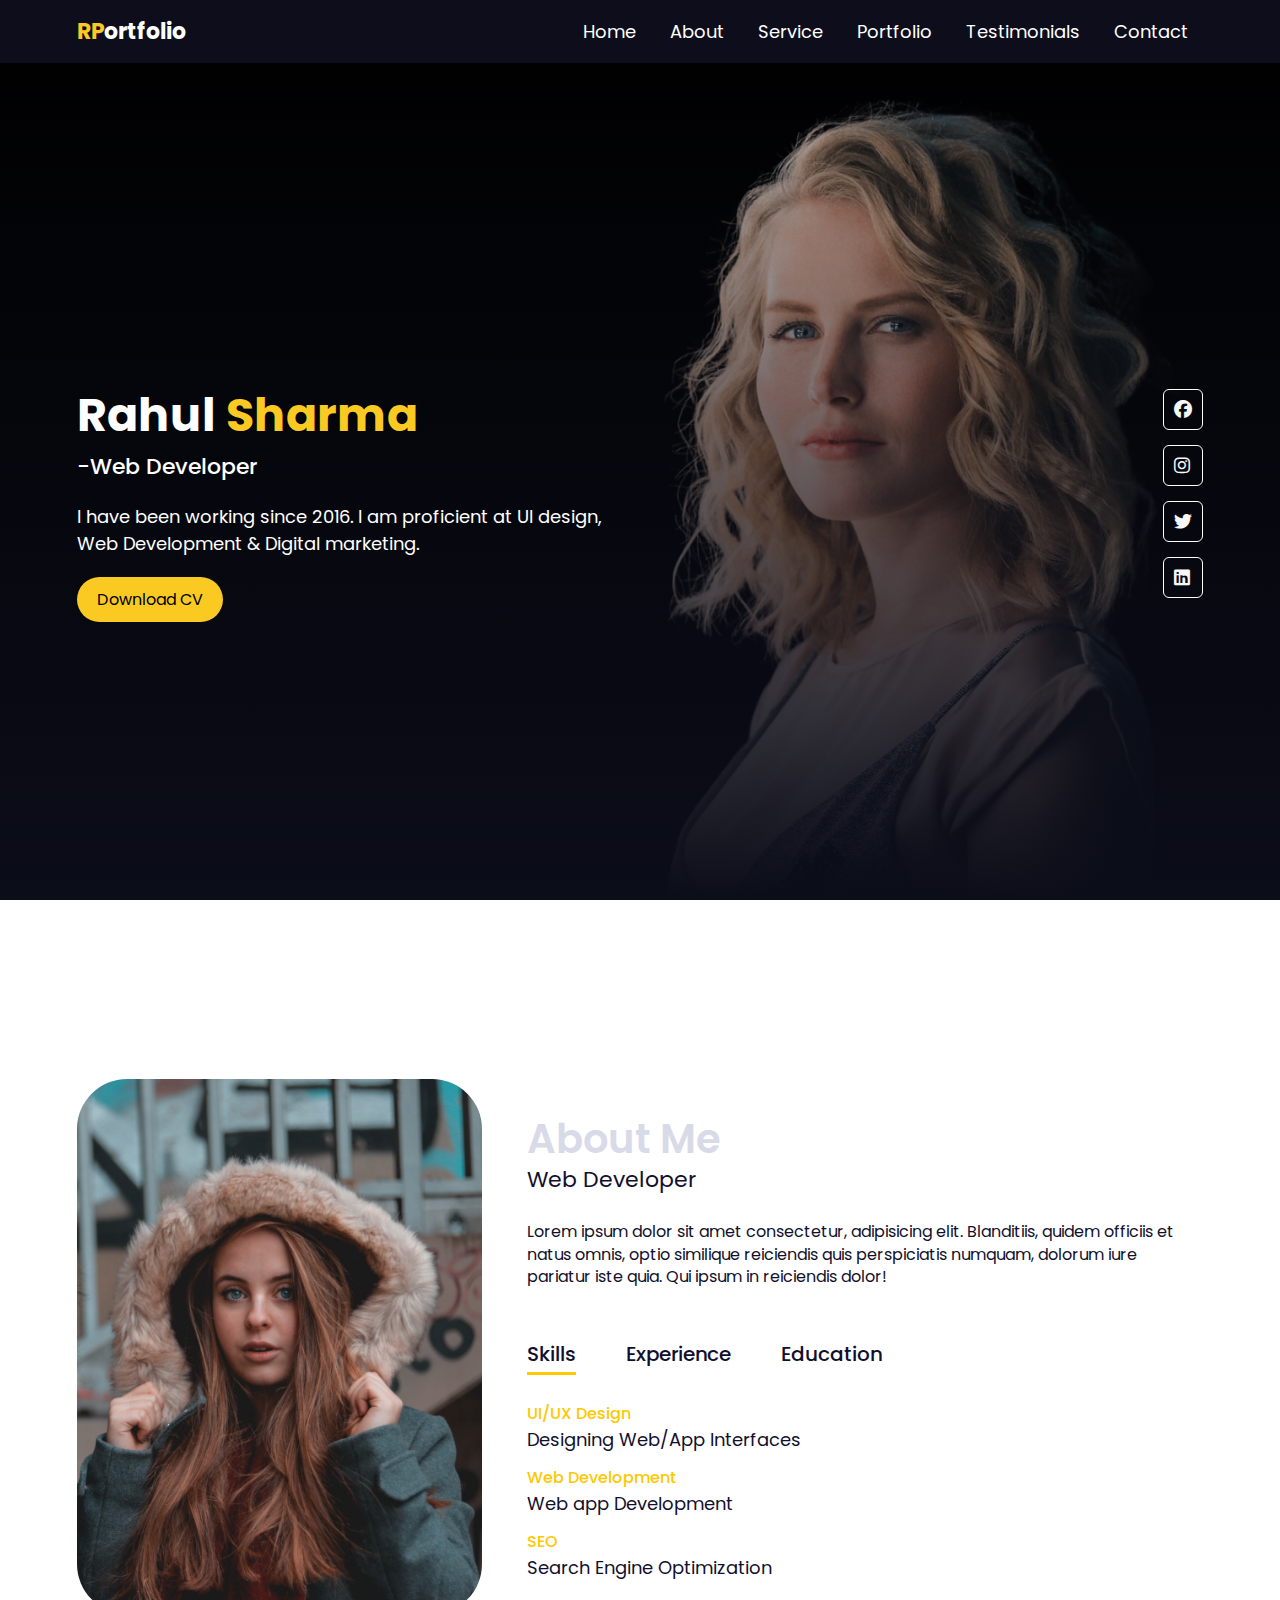
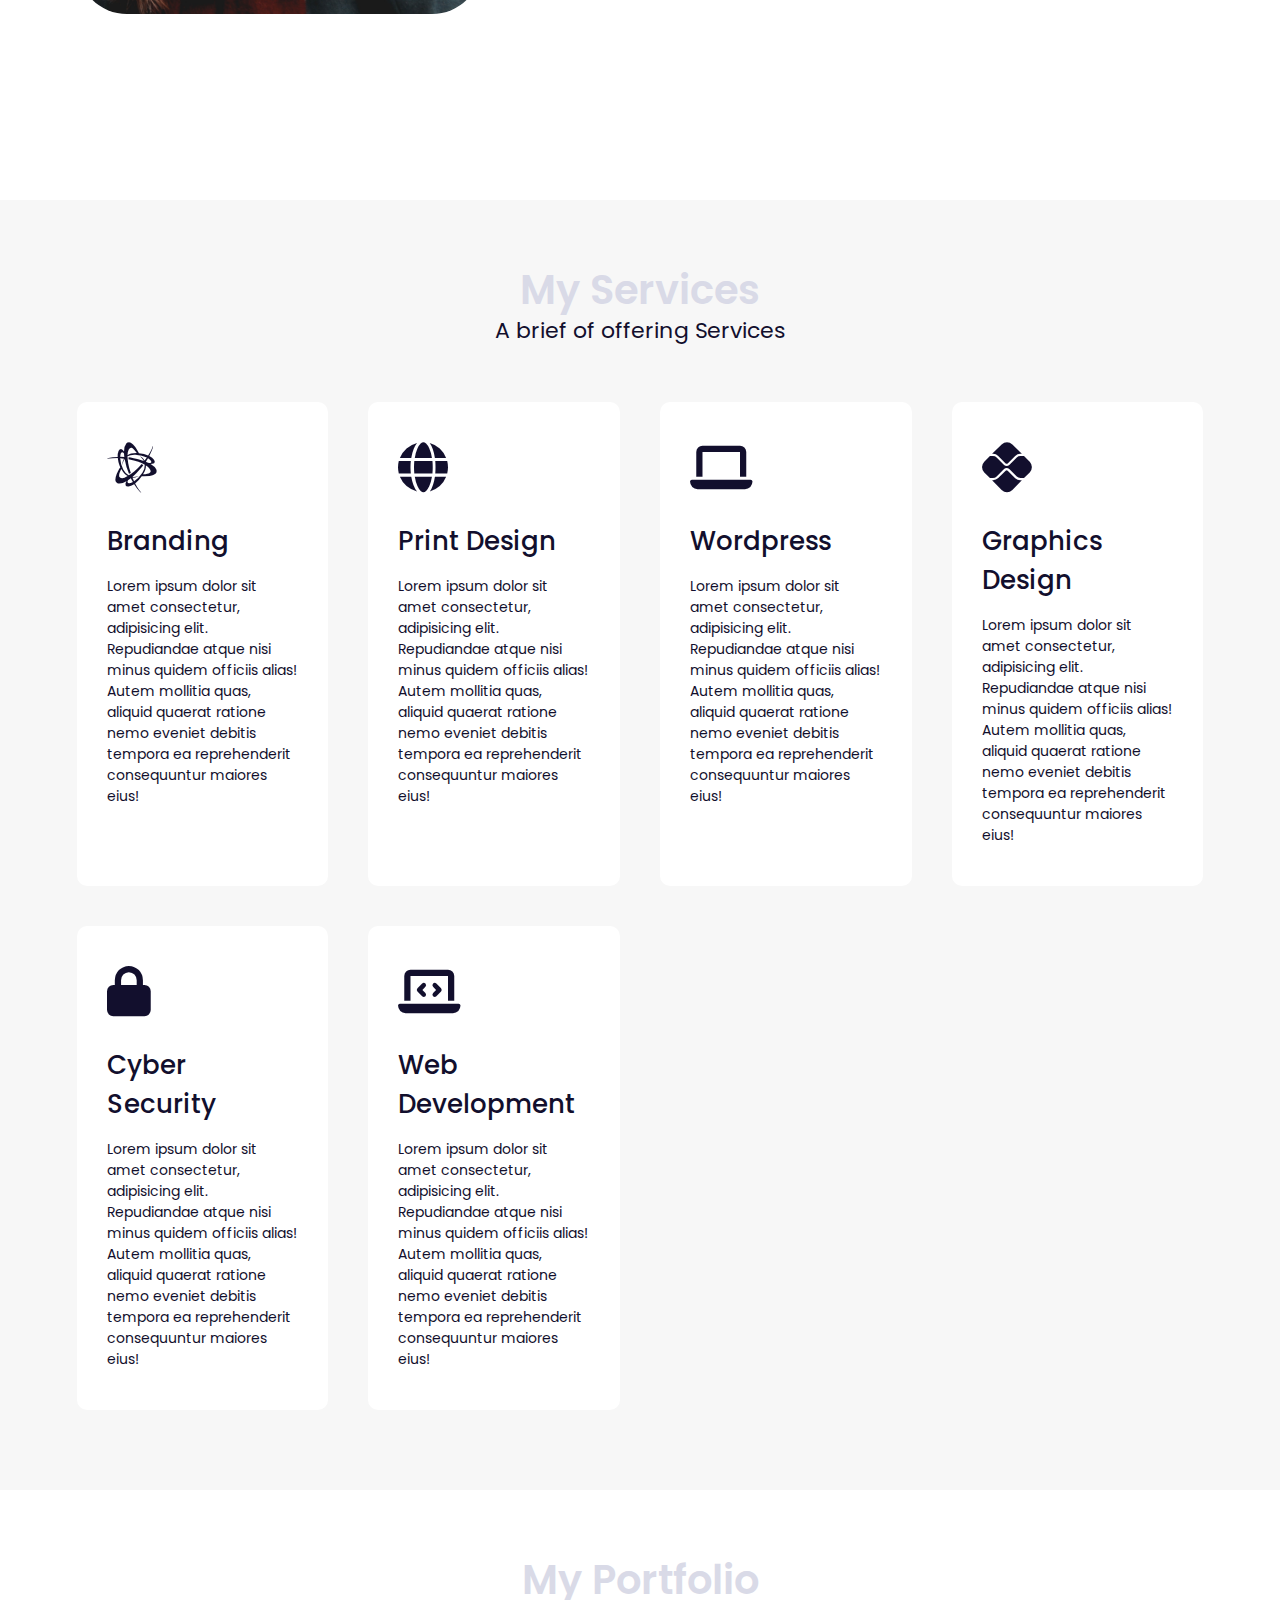
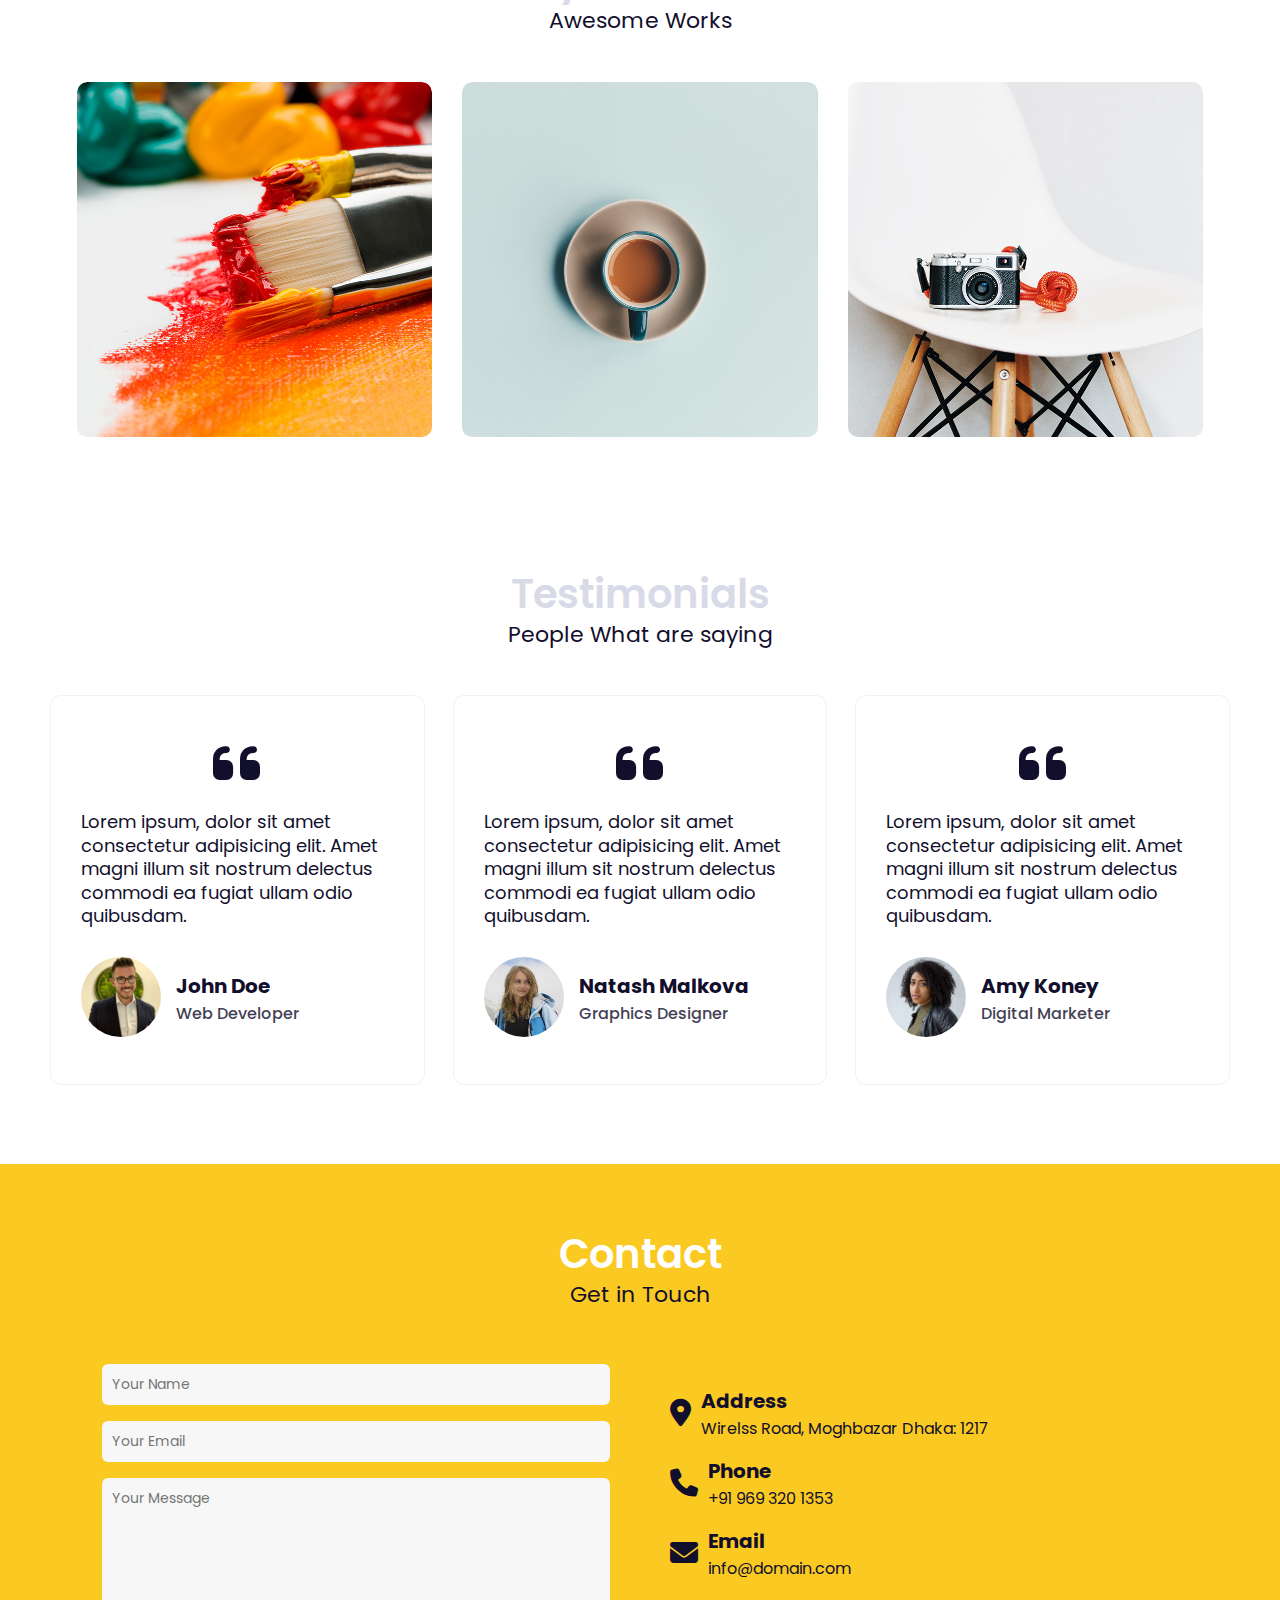
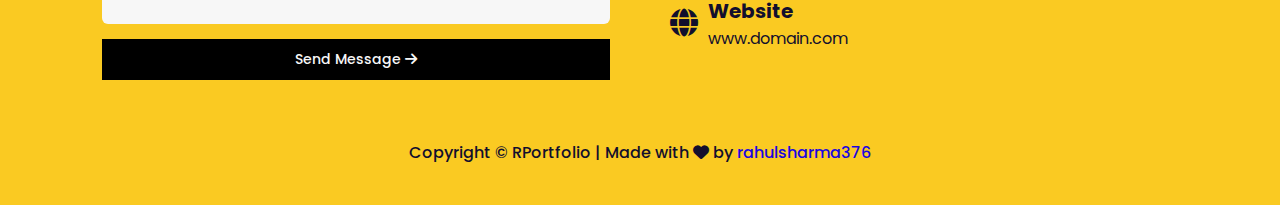
<file: Portfolio/index.html>
<!DOCTYPE html>
<html lang="en">

<head>
    <meta charset="UTF-8">
    <meta name="viewport" content="width=device-width, initial-scale=1.0">
    <title>Portfolio Website 2</title>
    <link rel="icon" type="image/x-icon" href="assets/favicon.png">
    <link rel="stylesheet" href="https://cdnjs.cloudflare.com/ajax/libs/font-awesome/6.5.1/css/all.min.css">
    <link rel="stylesheet" href="style.css">

</head>

<body>

    <div class="container">
        <!-- Header Section -->
        <section id="header">
            <div class="header-top">
                <div class="logo">
                    <a href="#"><span>RP</span>ortfolio</a>
                </div>
                <div class="nav-menu">
                    <ul id="sidemenu">
                        <li><a href="#">Home</a></li>
                        <li><a href="#about">About</a></li>
                        <li><a href="#service">Service</a></li>
                        <li><a href="#portfolio">Portfolio</a></li>
                        <li><a href="#testimonial">Testimonials</a></li>
                        <li><a href="#contact">Contact</a></li>
                        <i class="fa-solid fa-xmark" onclick="closeMenu()"></i>
                    </ul>
                    <i class="fa-solid fa-bars" onclick="openMenu()"></i>
                </div>
            </div>
            <div class="header-bottom">
                <div class="bottom-left">
                    <h1 class="name">Rahul<span> Sharma</span></h1>
                    <h3 class="profession">-Web Developer</h3>
                    <p class="short-desc">
                        I have been working since 2016. I am proficient at UI design, Web Development & Digital
                        marketing.
                    </p>
                    <a href="assets/my-cv.pdf" class="btn-cv" target="_blank" download>Download CV</a>
                </div>
                <div class="bottom-right">
                    <a href="#"><i class="fa-brands fa-facebook"></i></a>
                    <a href="#"><i class="fa-brands fa-instagram"></i></a>
                    <a href="#"><i class="fa-brands fa-twitter"></i></a>
                    <a href="#"><i class="fa-brands fa-linkedin"></i></a>
                </div>
            </div>
        </section>

        <!-- About Section -->
        <section id="about">
            <div class="about-left">
                <img src="assets/user-sideimg.jpg" alt="user-sideimg">
            </div>
            <div class="about-right">
                <div class="section-title">
                    <h2 class="sub-title">About Me</h2>
                    <h3 class="title">Web Developer</h3>
                </div>
                <p class="desc">
                    Lorem ipsum dolor sit amet consectetur, adipisicing elit. Blanditiis, quidem officiis et natus
                    omnis, optio similique reiciendis quis perspiciatis numquam, dolorum iure pariatur iste quia. Qui
                    ipsum in reiciendis dolor!
                </p>
                <div class="tab-titles">
                    <p class="tab-links active-link" onclick="openTab('skills')">
                        Skills
                    </p>
                    <p class="tab-links" onclick="openTab('experience')">
                        Experience
                    </p>
                    <p class="tab-links" onclick="openTab('education')">
                        Education
                    </p>
                </div>
                <div class="tab-contents active-tab" id="skills">
                    <ul>
                        <li>
                            <span>UI/UX Design</span><br />
                            Designing Web/App Interfaces
                        </li>
                        <li>
                            <span>Web Development</span><br />
                            Web app Development
                        </li>
                        <li>
                            <span>SEO</span><br />
                            Search Engine Optimization
                    </ul>
                </div>
                <div class="tab-contents" id="experience">
                    <ul>
                        <li>
                            <span>2023-2024</span><br />
                            Intern Developer at Web for Solutions Ltd.
                        </li>
                        <li>
                            <span>2021-2023</span><br />
                            Managing Director at Digital BD News
                        </li>
                        <li>
                            <span>2016-current</span><br />
                            Content Creater at Youtube
                    </ul>
                </div>

                <div class="tab-contents" id="education">
                    <ul>
                        <li>
                            <span>2023-current</span><br />
                            MSc. in CSE from American Int. University
                        </li>
                        <li>
                            <span>2019-2023</span><br />
                            BSc in CSE from American Int. University
                        </li>
                        <li>
                            <span>2016-2018</span><br />
                            HSC from Dhaka Imperical College
                    </ul>
                </div>
            </div>

        </section>

        <!-- Service Section -->
        <section id="service">
            <div class="section-title">
                <h2 class="sub-title">My Services</h2>
                <h3 class="title">A brief of offering Services</h3>
            </div>
            <div class="services">
                <div>
                    <i class="fa-brands fa-battle-net"></i>
                    <h2>Branding</h2>
                    <p>
                        Lorem ipsum dolor sit amet consectetur, adipisicing elit. Repudiandae atque nisi minus quidem
                        officiis alias! Autem mollitia quas, aliquid quaerat ratione nemo eveniet debitis tempora ea
                        reprehenderit consequuntur maiores eius!
                    </p>
                </div>
                <div>
                    <i class="fa-solid fa-globe"></i>
                    <h2>Print Design</h2>
                    <p>
                        Lorem ipsum dolor sit amet consectetur, adipisicing elit. Repudiandae atque nisi minus quidem
                        officiis alias! Autem mollitia quas, aliquid quaerat ratione nemo eveniet debitis tempora ea
                        reprehenderit consequuntur maiores eius!
                    </p>
                </div>
                <div>
                    <i class="fa-solid fa-laptop"></i>
                    <h2>Wordpress</h2>
                    <p>
                        Lorem ipsum dolor sit amet consectetur, adipisicing elit. Repudiandae atque nisi minus quidem
                        officiis alias! Autem mollitia quas, aliquid quaerat ratione nemo eveniet debitis tempora ea
                        reprehenderit consequuntur maiores eius!
                    </p>
                </div>
                <div>
                    <i class="fa-brands fa-pix"></i>
                    <h2>Graphics Design</h2>
                    <p>
                        Lorem ipsum dolor sit amet consectetur, adipisicing elit. Repudiandae atque nisi minus quidem
                        officiis alias! Autem mollitia quas, aliquid quaerat ratione nemo eveniet debitis tempora ea
                        reprehenderit consequuntur maiores eius!
                    </p>
                </div>
                <div>
                    <i class="fa-solid fa-lock"></i>
                    <h2>Cyber Security</h2>
                    <p>
                        Lorem ipsum dolor sit amet consectetur, adipisicing elit. Repudiandae atque nisi minus quidem
                        officiis alias! Autem mollitia quas, aliquid quaerat ratione nemo eveniet debitis tempora ea
                        reprehenderit consequuntur maiores eius!
                    </p>
                </div>
                <div>
                    <i class="fa-solid fa-laptop-code"></i>
                    <h2>Web Development</h2>
                    <p>
                        Lorem ipsum dolor sit amet consectetur, adipisicing elit. Repudiandae atque nisi minus quidem
                        officiis alias! Autem mollitia quas, aliquid quaerat ratione nemo eveniet debitis tempora ea
                        reprehenderit consequuntur maiores eius!
                    </p>
                </div>
            </div>
        </section>

        <!-- Portfolio section -->
        <section id="portfolio">
            <div class="section-title">
                <h2 class="sub-title">My Portfolio</h2>
                <h3 class="title">Awesome Works</h3>
                <div class="project-list">
                    <div class="project">
                        <img src="assets/project1.jpg" alt="project1">
                        <div class="layer">
                            <h3>Project Title here</h3>
                            <p>
                                Lorem ipsum dolor sit amet consectetur adipisicing elit. Iste qui, in ipsam voluptatem
                                saepe atque minima vero? Quod, unde voluptate.
                            </p>
                            <a href="#"><i class="fa fa-external-link" aria-hidden="true"></i></a>
                        </div>
                    </div>
                    <div class="project">
                        <img src="assets/project2.jpg" alt="project2">
                        <div class="layer">
                            <h3>Project Title here</h3>
                            <p>
                                Lorem ipsum dolor sit amet consectetur adipisicing elit. Iste qui, in ipsam voluptatem
                                saepe atque minima vero? Quod, unde voluptate.
                            </p>
                            <a href="#"><i class="fa fa-external-link" aria-hidden="true"></i></a>
                        </div>
                    </div>
                    <div class="project">
                        <img src="assets/project3.jpg" alt="project3">
                        <div class="layer">
                            <h3>Project Title here</h3>
                            <p>
                                Lorem ipsum dolor sit amet consectetur adipisicing elit. Iste qui, in ipsam voluptatem
                                saepe atque minima vero? Quod, unde voluptate.
                            </p>
                            <a href="#"><i class="fa fa-external-link" aria-hidden="true"></i></a>
                        </div>
                    </div>
                </div>
            </div>
        </section>

        <!-- Testimonial Section -->
        <section id="testimonial">
            <div class="section-title">
                <h2 class="sub-title">Testimonials</h2>
                <h3 class="title">People What are saying</h3>
            </div>
            <div class="testimonial-list">
                <div class="review">
                    <i class="fa-solid fa-quote-left"></i>
                    <p class="review-text">
                        Lorem ipsum, dolor sit amet consectetur adipisicing elit. Amet magni illum sit nostrum
                        delectus commodi ea fugiat ullam odio quibusdam.
                    </p>
                    <div class="review-by">
                        <div class="img">
                            <img src="assets/testimonials-img-1.jpg" alt="testimonials-img-1">
                        </div>
                        <div class="info">
                            <h3 class="name">John Doe</h3>
                            <h5 class="resignation">Web Developer</h5>
                        </div>
                    </div>

                </div>
                <div class="review">
                    <i class="fa-solid fa-quote-left"></i>
                    <p class="review-text">
                        Lorem ipsum, dolor sit amet consectetur adipisicing elit. Amet magni illum sit nostrum
                        delectus commodi ea fugiat ullam odio quibusdam.
                    </p>
                    <div class="review-by">
                        <div class="img">
                            <img src="assets/testimonials-img-2.jpg" alt="testimonials-img-2">
                        </div>
                        <div class="info">
                            <h3 class="name">Natash Malkova</h3>
                            <h5 class="resignation">Graphics Designer</h5>
                        </div>
                    </div>

                </div>
                <div class="review">
                    <i class="fa-solid fa-quote-left"></i>
                    <p class="review-text">
                        Lorem ipsum, dolor sit amet consectetur adipisicing elit. Amet magni illum sit nostrum
                        delectus commodi ea fugiat ullam odio quibusdam.
                    </p>
                    <div class="review-by">
                        <div class="img">
                            <img src="assets/testimonials-img-3.jpg" alt="testimonials-img-3">
                        </div>
                        <div class="info">
                            <h3 class="name">Amy Koney</h3>
                            <h5 class="resignation">Digital Marketer</h5>
                        </div>
                    </div>
                </div>
            </div>
        </section>

        <!-- contact section  -->
        <section id="contact">
            <div class="section-title">
                <h2 class="sub-title">Contact</h2>
                <h3 class="title">Get in Touch</h3>
            </div>
            <div class="content">
                <div class="contact-left">
                    <form action="">
                        <input type="text" name="Name" placeholder="Your Name" required />
                        <input type="email" name="Email" placeholder="Your Email" required />
                        <textarea name="Message" rows="6" placeholder="Your Message"></textarea>
                        <button type="submit">
                            Send Message <i class="fa-solid fa-arrow-right"></i>
                        </button>
                    </form>
                </div>
                <div class="vl"></div>
                <div class="contact-right">
                    <div class="col address">
                        <i class="fa-solid fa-location-dot"></i>
                        <div class="info">
                            <h2 class="title">Address</h2>
                            <p>Wirelss Road, Moghbazar Dhaka: 1217</p>
                        </div>
                    </div>
                    <div class="col phone">
                        <i class="fa-solid fa-phone"></i>
                        <div class="info">
                            <h2 class="title">Phone</h2>
                            <p>+91 969 320 1353</p>
                        </div>
                    </div>
                    <div class="col email">
                        <i class="fa-solid fa-envelope"></i>
                        <div class="info">
                            <h2 class="title">Email</h2>
                            <p>info@domain.com</p>
                        </div>
                    </div>
                    <div class="col website">
                        <i class="fa-solid fa-globe"></i>
                        <div class="info">
                            <h2 class="title">Website</h2>
                            <p>www.domain.com</p>
                        </div>
                    </div>
                </div>
            </div>
            <div class="copyright">
                <p>
                    Copyright © RPortfolio | Made with
                    <i class="fa-solid fa-heart"></i> by
                    <a href="#">rahulsharma376</a>
                </p>
            </div>
        </section>
    </div>


    <!-- Custom JS -->
    <script src="script.js"></script>
</body>

</html>
</file>
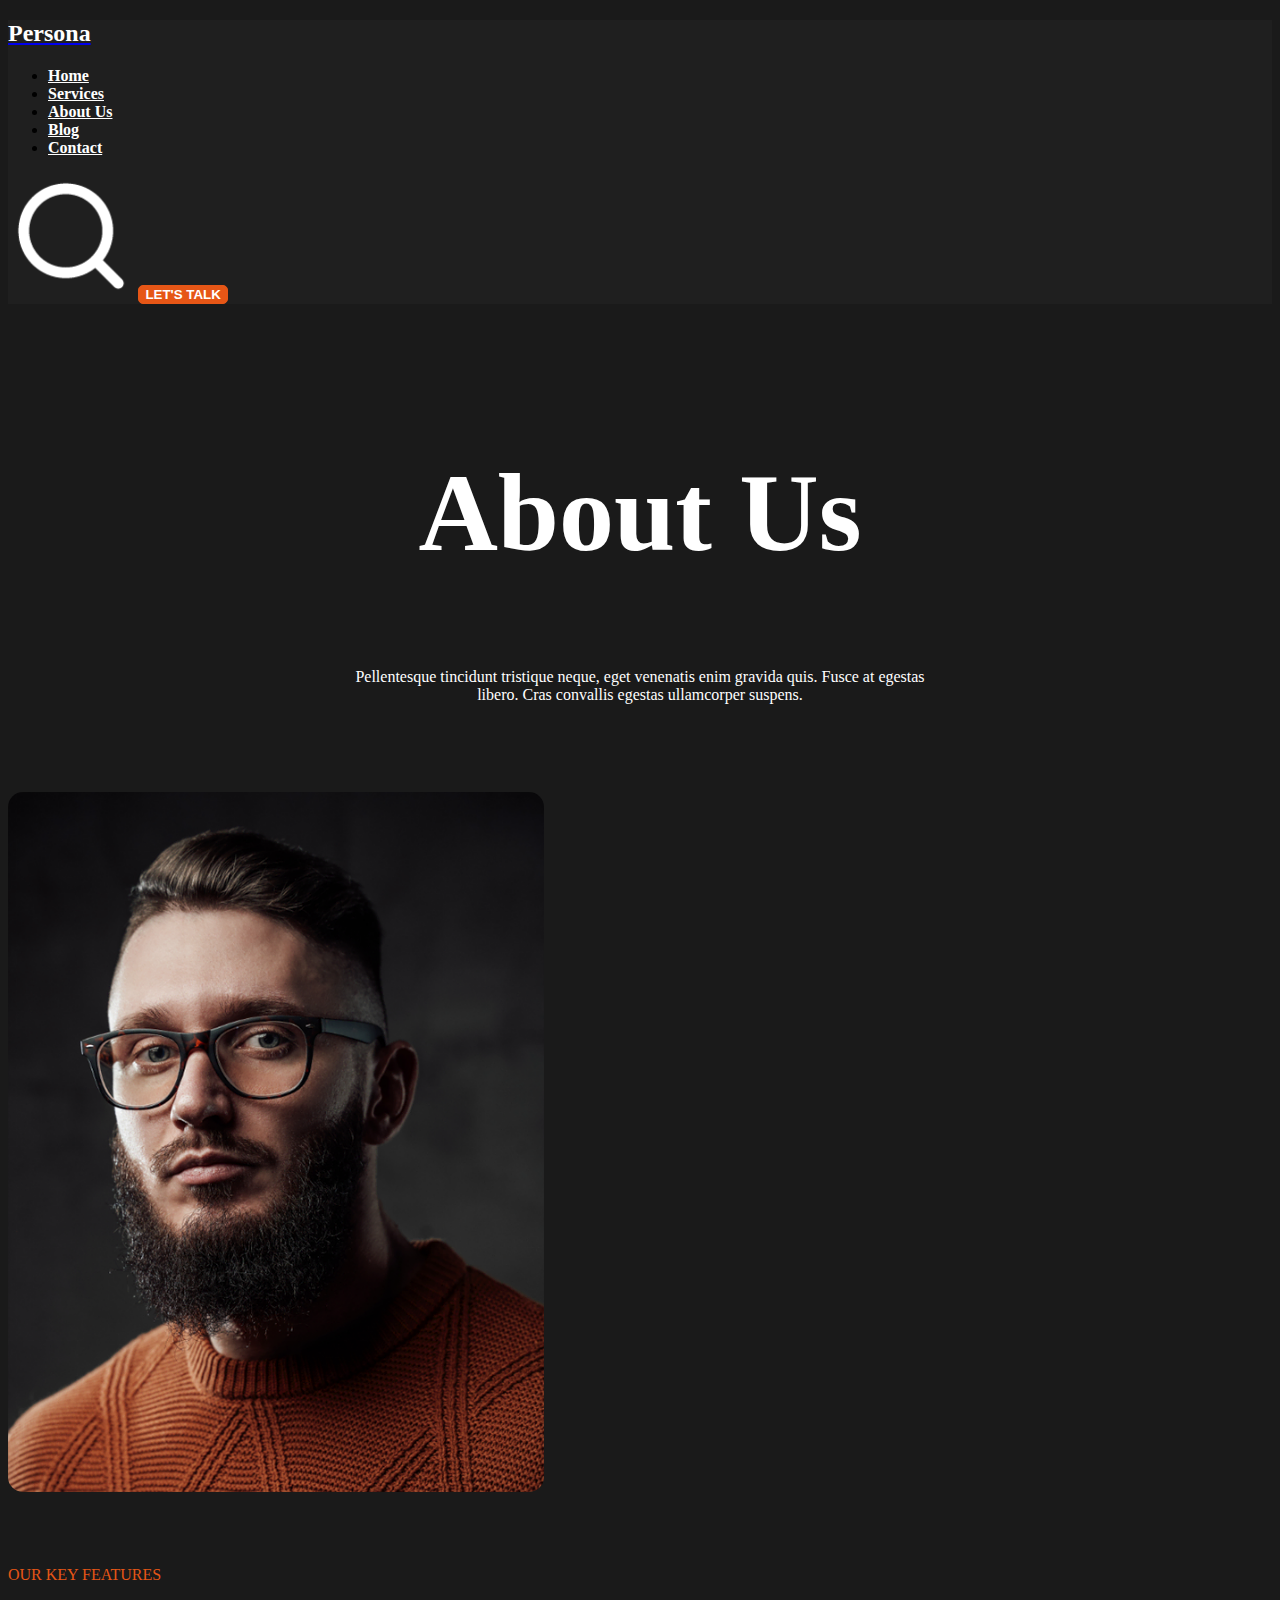
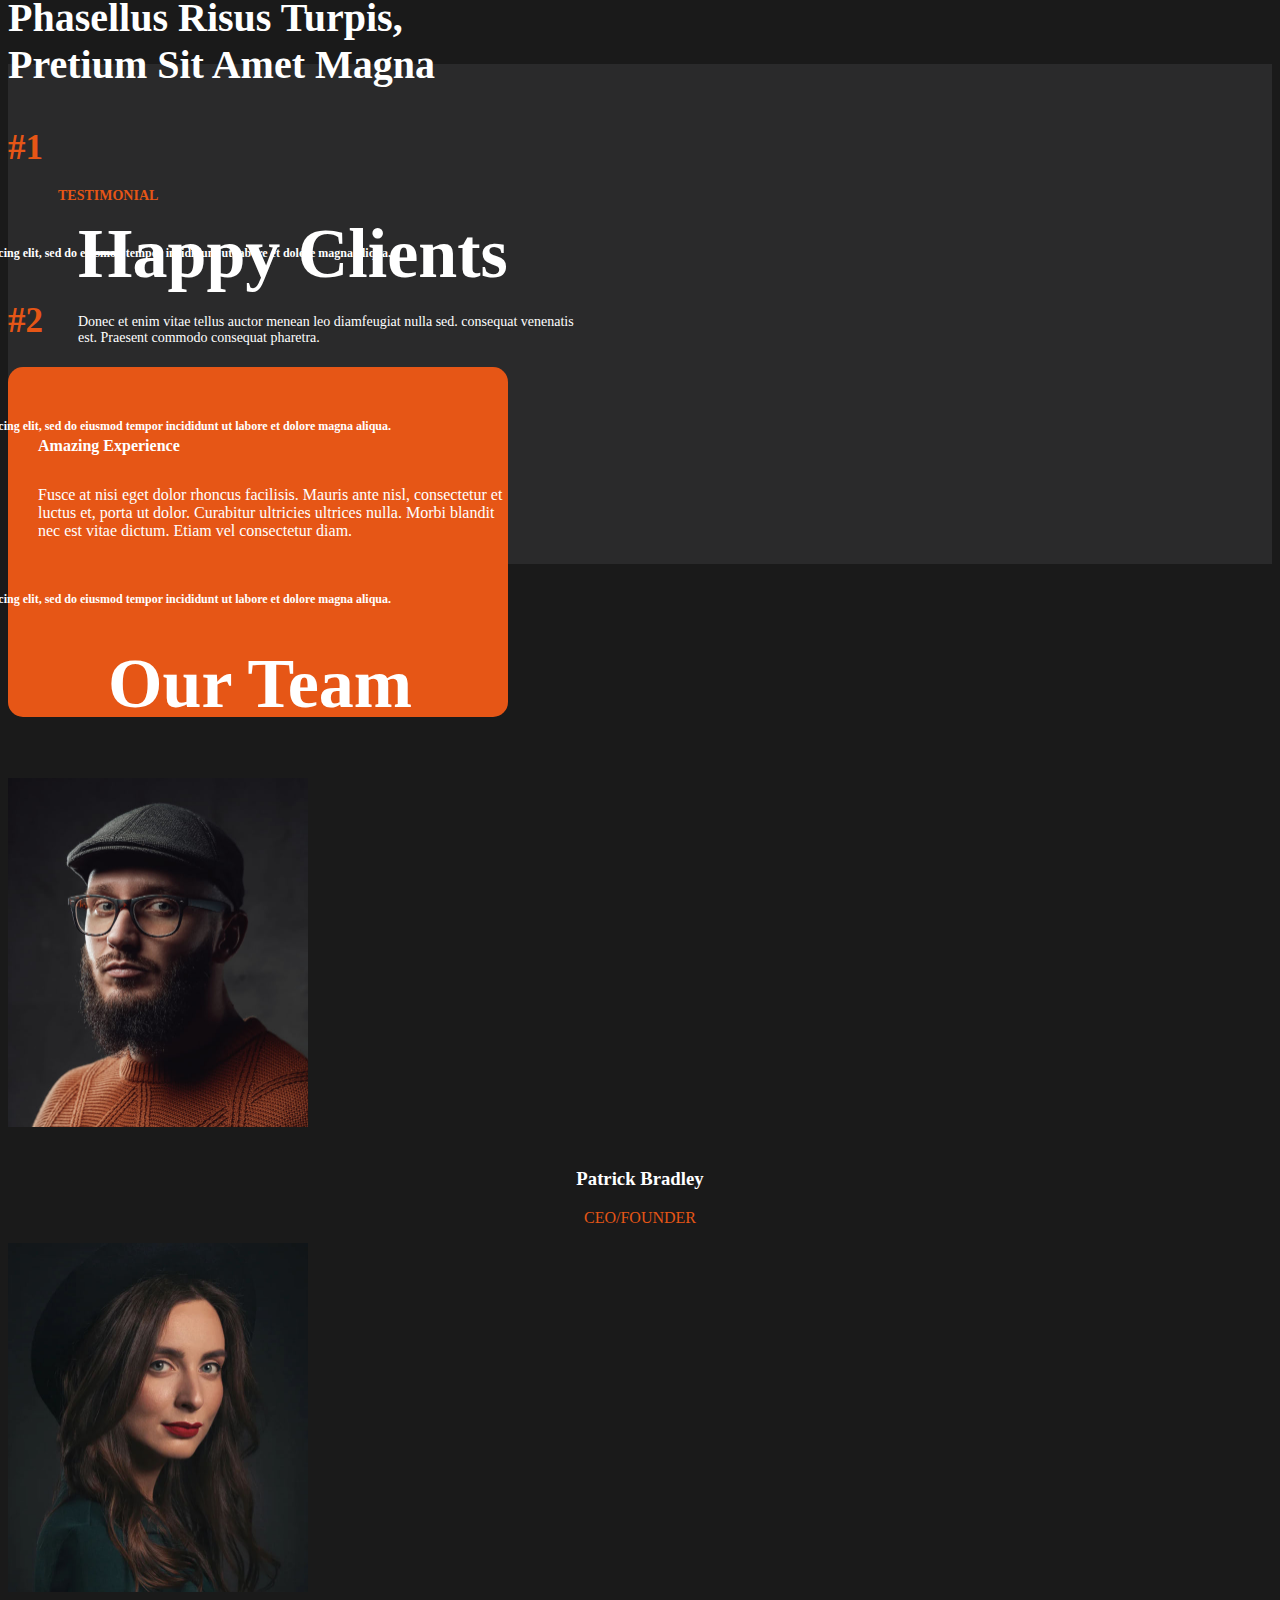
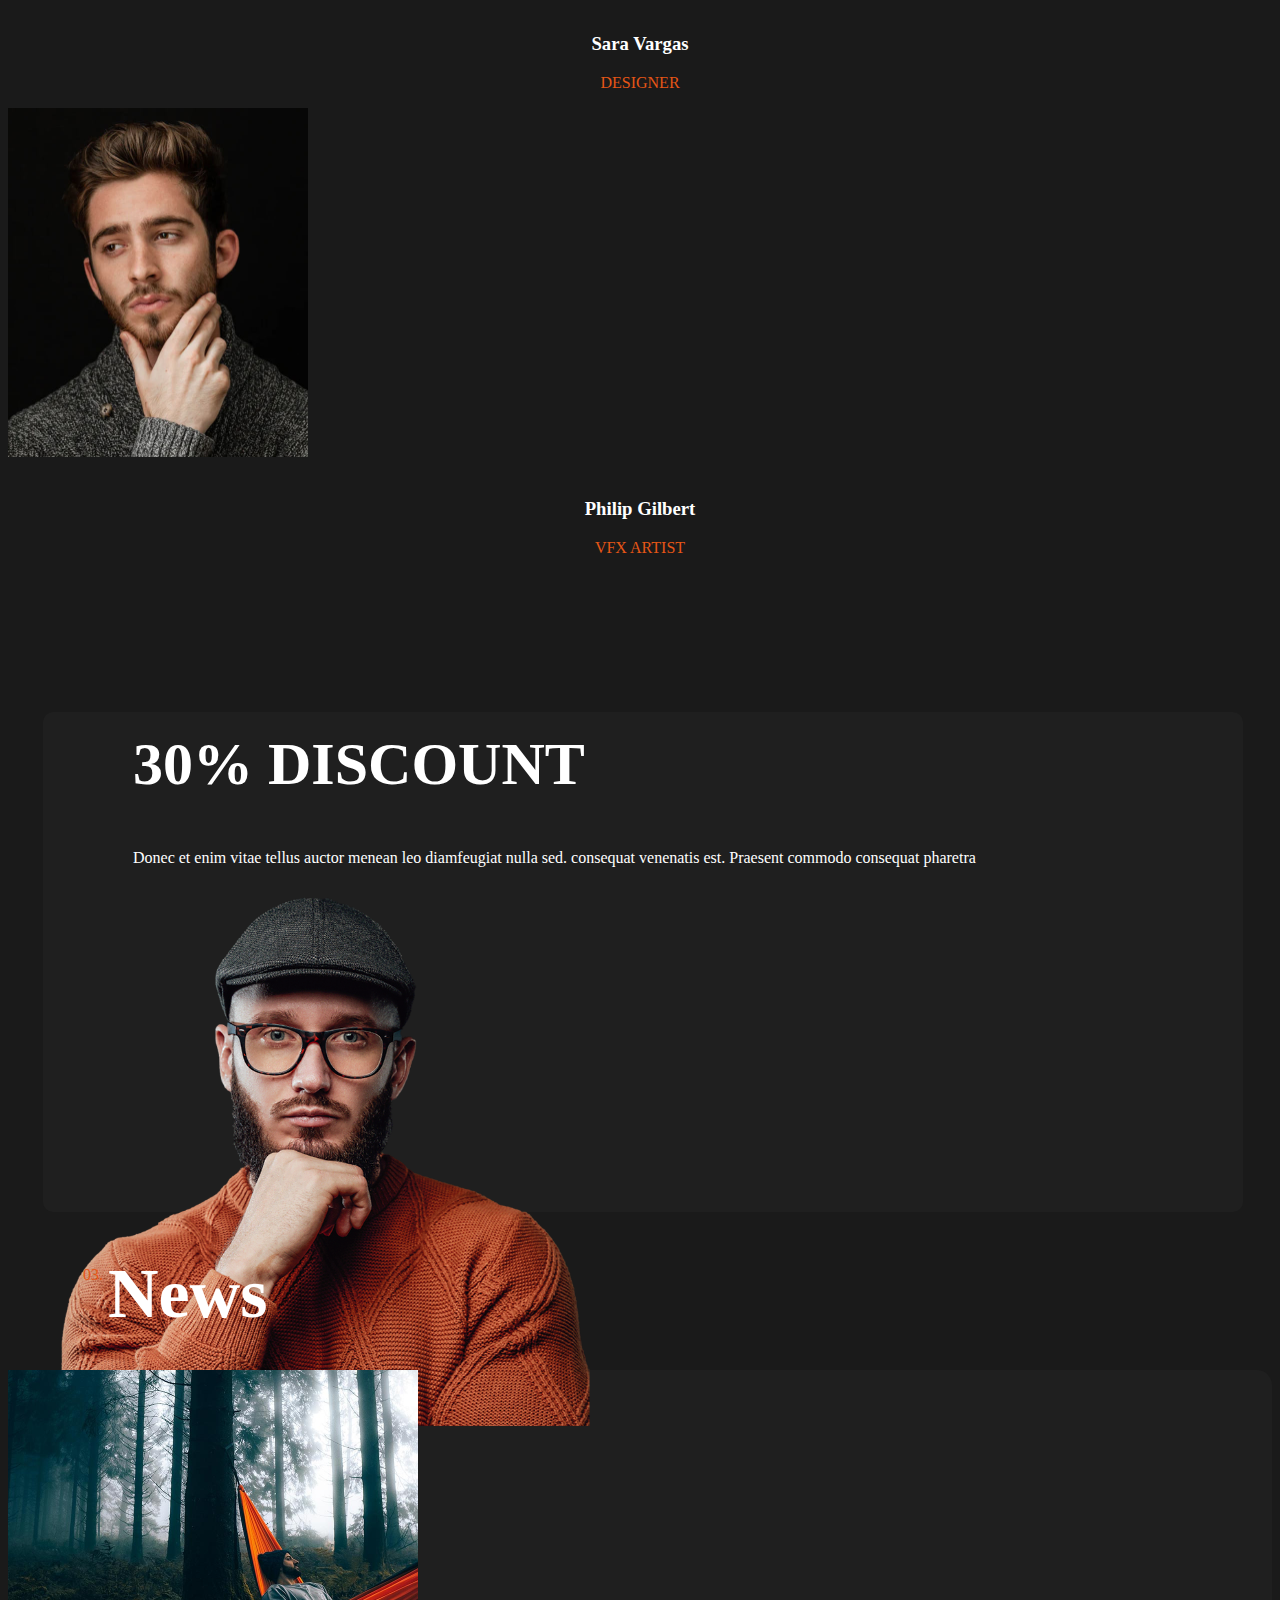
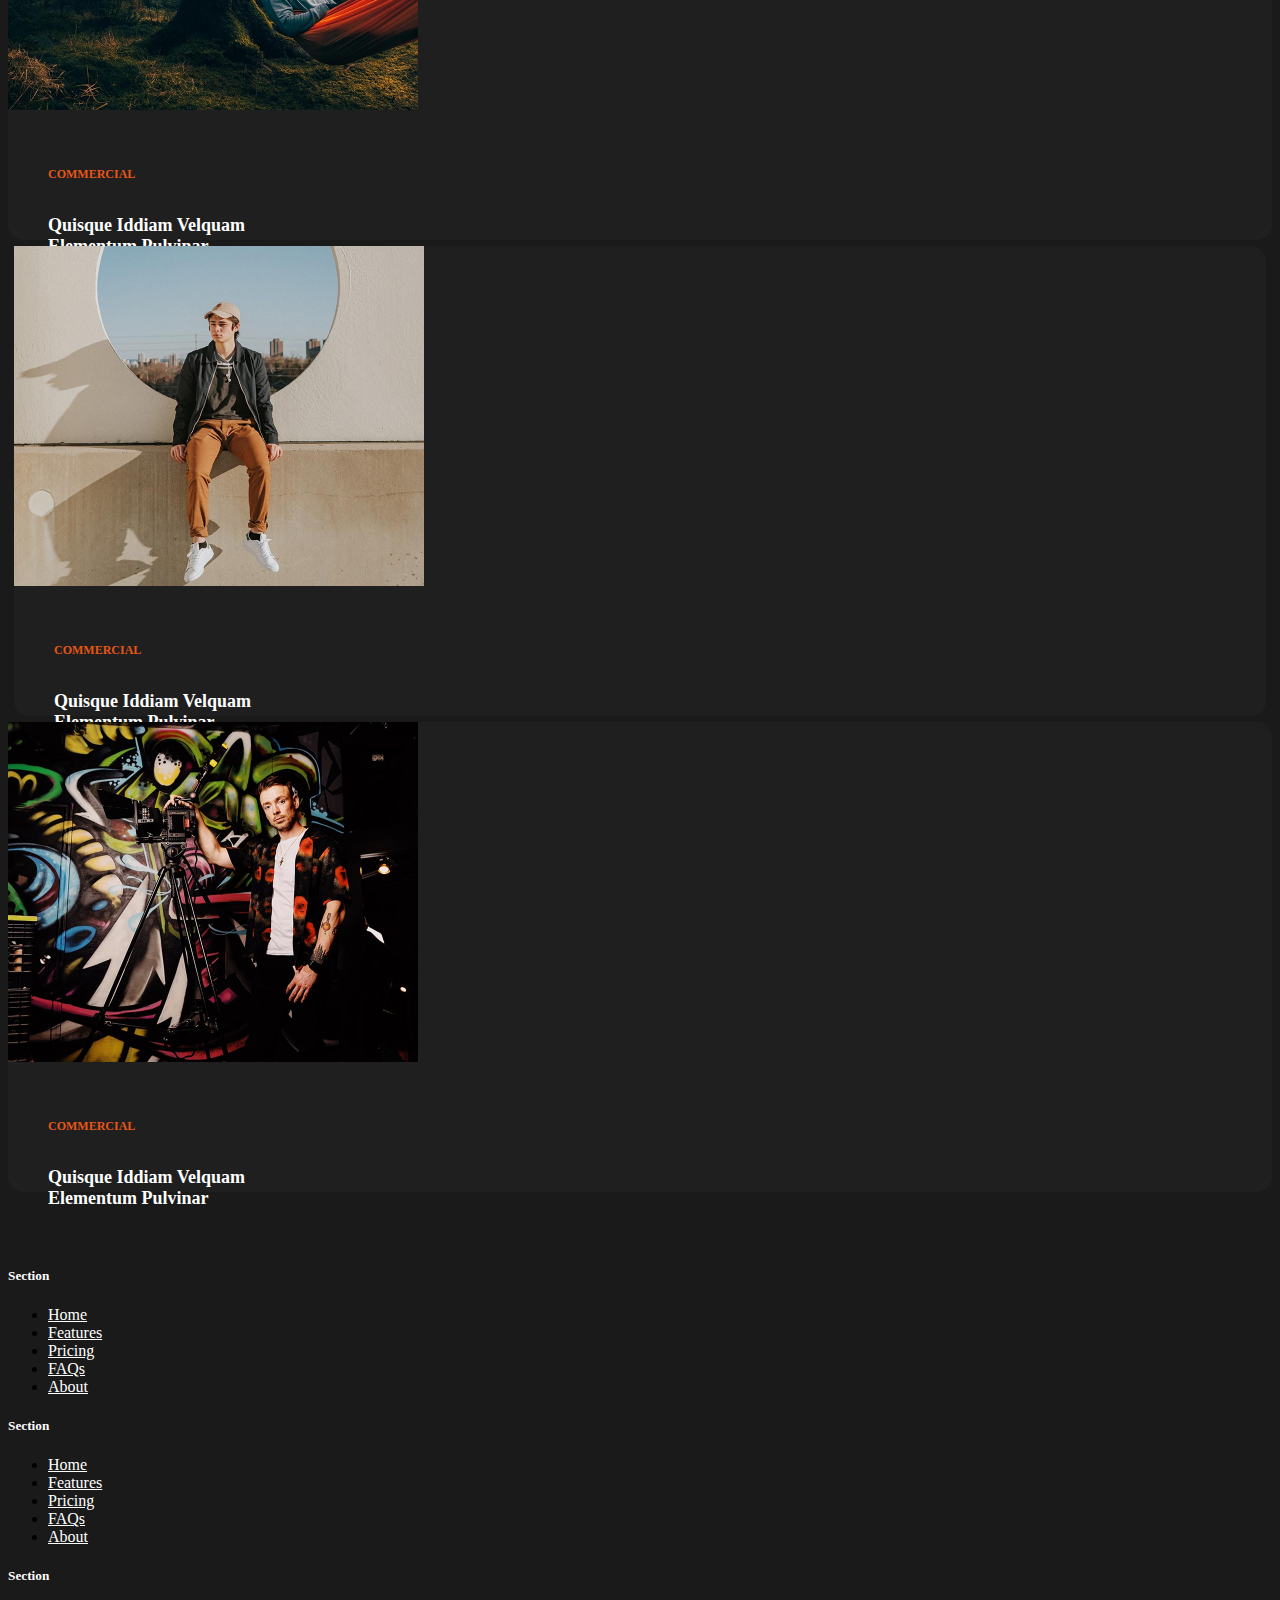
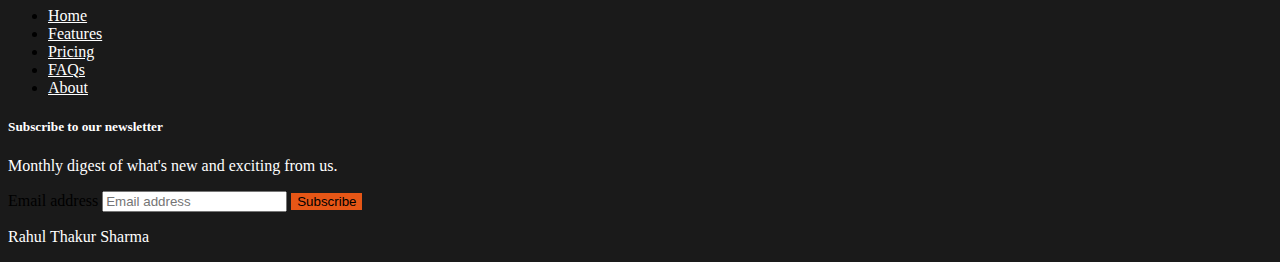
<file: Portfolio 2/AboutUs.html>
<!DOCTYPE html>
<html lang="en">
  <head>
    <meta charset="utf-8" />
    <meta name="viewport" content="width=device-width, initial-scale=1" />
    <title>Bootstrap demo</title>
    <link rel="stylesheet" href="style.css" />
    <link
      href="https://cdn.jsdelivr.net/npm/bootstrap@5.3.2/dist/css/bootstrap.min.css"
      rel="stylesheet"
      integrity="sha384-T3c6CoIi6uLrA9TneNEoa7RxnatzjcDSCmG1MXxSR1GAsXEV/Dwwykc2MPK8M2HN"
      crossorigin="anonymous"
    />
  </head>
  <body class="nav-sec2">
    <div style="background-color: #1f1f1f">
        <div class="nav-back">
            <header
              class="container d-flex flex-wrap align-items-center justify-content-center justify-content-md-between py-3 mb-4"
            >
              <div class="col-md-3 mb-2 mb-md-0">
                <a
                  href="/"
                  class="d-inline-flex link-body-emphasis text-decoration-none"
                >
                  <h2 style="color: white">Persona</h2>
                </a>
              </div>
    
              <ul
                class="nav col-12 col-md-auto mb-2 justify-content-center mb-md-0"
              >
                <li>
                  <a
                    href="./index.html"
                    class="nav-link px-4 nav-ele active"
                    style="color: rgb(255, 255, 255); font-weight: 700"
                    >Home</a
                  >
                </li>
                <li>
                  <a
                    href="./Services.html"
                    class="nav-link px-4 nav-ele"
                    style="color: rgb(255, 255, 255); font-weight: 700"
                    >Services</a
                  >
                </li>
                <li>
                  <a
                    href="./AboutUs.html"
                    class="nav-link px-4 nav-ele"
                    style="color: white; font-weight: 700"
                    >About Us</a
                  >
                </li>
                <li>
                  <a
                    href="./Blog.html"
                    class="nav-link px-4 nav-ele"
                    style="color: white; font-weight: 700"
                    >Blog</a
                  >
                </li>
                <li>
                  <a
                    href="./Contact.html"
                    class="nav-link px-4 nav-ele"
                    style="color: white; font-weight: 700"
                    >Contact</a
                  >
                </li>
              </ul>
    
              <div class="col-md-3 text-end">
                <a href="#"
                  ><img
                    src="./assets/images/8666693_search_iconjh.png"
                    width="10%"
                    class="mx-4"
                    alt=""
                /></a>
                <button type="button" class="btn let-talk">LET'S TALK</button>
              </div>
            </header>
          </div>
    </div>
    <br /><br /><br />

    <div>
      <h2
        style="
          font-size: 110px;
          font-weight: 800;
          text-align: center;
          color: white;
          font-family: 'Times New Roman', Times, serif;
        "
      >
        About Us
      </h2>
      <p style="text-align: center; color: white;">Pellentesque tincidunt tristique neque, eget venenatis enim gravida quis. Fusce at egestas <br> libero. Cras convallis egestas ullamcorper suspens.</p>
    </div>
    <br /><br /><br /><br />


    <div class="container text-center" style="height: 800px;">
        <div class="row">
          <div class="col">
            <img src="./assets/images/about-image.png" height="700px" style="border-radius: 15px; " alt="">
          </div>
          <div class="col">
            <p style="color: #e65616; margin: 70px 0px 0px 0px; font-size: 16px; text-align: left;">OUR KEY FEATURES</p>

            <p style="color: #ffffff; margin: 10px 0px 0px 0px; font-size: 40px; font-weight: 900; text-align: left;">Phasellus Risus Turpis, <br>
                Pretium Sit Amet Magna</p>
                <div class="container text-center">
                    <div class="row">
                      <div class="col">
                        <h3 style="color: #e65616; text-align: left; font-size: 35px; font-weight: 700; margin: 40px 0px 0px 0px;">#1</h3>
                      </div>
                      <div class="col">
                        <h3 style="color: #ffffff; text-align: left; font-size: 20px; font-weight: 700; margin: 45px 0px 0px -250px;">Our Mission</h3>
                        <p  style="color: #ffffff; text-align: left; font-size: 12px; font-weight: 700; margin: 10px 0px 0px -250px;"> Lorem ipsum dolor sit amet, consectetur adipiscing elit, sed do eiusmod tempor incididunt ut labore et dolore magna aliqua.

                        </p>
                      </div>
                    </div>

                    <div class="row">
                        <div class="col">
                            <h3 style="color: #e65616; text-align: left; font-size: 35px; font-weight: 700; margin: 40px 0px 0px 0px;">#2</h3>
                        </div>
                        <div class="col">
                            <h3 style="color: #ffffff; text-align: left; font-size: 20px; font-weight: 700; margin: 45px 0px 0px -250px;">Our Goals</h3>
                            <p  style="color: #ffffff; text-align: left; font-size: 12px; font-weight: 700; margin: 10px 0px 0px -250px;"> Lorem ipsum dolor sit amet, consectetur adipiscing elit, sed do eiusmod tempor incididunt ut labore et dolore magna aliqua.
    
                            </p>
                        </div>
                      </div>

                      <div class="row">
                        <div class="col">
                            <h3 style="color: #e65616; text-align: left; font-size: 35px; font-weight: 700; margin: 40px 0px 0px 0px;">#3</h3>
                        </div>
                        <div class="col">
                            <h3 style="color: #ffffff; text-align: left; font-size: 20px; font-weight: 700; margin: 45px 0px 0px -250px;">Why Us?</h3>
                            <p  style="color: #ffffff; text-align: left; font-size: 12px; font-weight: 700; margin: 10px 0px 0px -250px;"> Lorem ipsum dolor sit amet, consectetur adipiscing elit, sed do eiusmod tempor incididunt ut labore et dolore magna aliqua.
    
                            </p>
                        </div>
                      </div>
                      <br><br><br>
                      <button type="button" class="btn let-talk" style="margin-left: -485px;">LEARN MORE</button>
                  </div>
          </div>
        </div>
      </div>



    <br><br><br><br>

    <div class="container text-center" style="background-color: #2a2a2b; height: 500px;">
        <br><br><br>
        <div class="row">
          <div class="col">
            <h6 style="color: #e65616; margin: 70px 0px 0px 50px; font-size: 14px; text-align: left;">TESTIMONIAL</h6>
            <H2 style="color: #ffffff; margin: 10px 0px 0px 70px; font-size: 70px; text-align: left;">Happy Clients</H2>
            <p style="color: #ffffff; margin: 20px 0px 0px 70px; font-size: 14px; text-align: left;">Donec et enim vitae tellus auctor menean leo diamfeugiat nulla sed. consequat venenatis <br> est. Praesent commodo consequat pharetra.

            </p>
          </div>
          <div class="col">
            <div style="background-color: #e65616; border-radius: 15px; height: 350px; width: 500px;">
            
                <h4 style="color: white; text-align: left; padding: 70px 0px 0px 30px; ">Amazing Experience</h4>
                <p style="color: white; text-align: left; padding: 10px 0px 0px 30px; ">Fusce at nisi eget dolor rhoncus facilisis. Mauris ante nisl, consectetur et luctus et, porta ut dolor. Curabitur ultricies ultrices nulla. Morbi blandit nec est vitae dictum. Etiam vel consectetur diam.</p>
            </div>
          </div>
        </div>
      </div>



      <br /><br /><br /><br />


    <div>
        <p style="color: #e65616; margin: 0px 0px -20px 75px">TEAM</p>
        <h1
          style="
            color: white;
            font-weight: 900;
            font-size: 70px;
            margin: 10px 0px 0px 100px;
            text-align: left;
          "
        >
          Our Team
        </h1>
        <br><br><br>

        <div class="container text-center">
            <div class="row">
              <div class="col">
                <img src="./assets/images/team-member-1@2x.jpg" width="300px" alt="">
                <br><br>
                <h3 style="text-align: center; color: white;">Patrick Bradley</h3>
                <p style="color: #e65616; text-align: center; font-size: 16px;">CEO/FOUNDER</p>
              </div>
              <div class="col">
                <img src="./assets/images/team-member-2@2x.jpg" width="300px" alt="">
                <br><br>
                <h3 style="text-align: center; color: white;">Sara Vargas</h3>
                <p style="color: #e65616; text-align: center; font-size: 16px;">DESIGNER</p>
              </div>
              <div class="col">
                <img src="./assets/images/team-member-4@2x.jpg" width="300px" alt="">
                <br><br>
                <h3 style="text-align: center; color: white;">Philip Gilbert</h3>
                <p style="color: #e65616; text-align: center; font-size: 16px;">VFX ARTIST</p>
              </div>
            </div>
          </div>
    </div>



<br><br><br>
      <div class="container" style="margin-top: 80px;">
        <div style="background-color: #1f1f1f; height: 500px; width: 1200px; margin-left: 35px; border-radius: 10px; ">
            <div class="container text-center">
                <div class="row">
                  <div class="col">
                    <p style="color: #e65616; margin: 85px 0px 20px -370px;"> .</p>
                    <h1 style="color: white; font-weight: 900; font-size: 60px; margin: -20px 0px 20px 90px; text-align: left;">30% DISCOUNT
                    </h1>
                    <p style="color: white; text-align: left; margin: 50px 0px 0px 90px;">Donec et enim vitae tellus auctor menean leo diamfeugiat nulla sed. consequat venenatis est. Praesent commodo consequat pharetra</p>
                    <button type="button" class="btn let-talk " style="margin: 40px 0px 0px -270px" >LEARN MORE</button>
                  </div>
                  <div class="col">
                    <img src="./assets/images/person-cta@2x.png" height="550px" style="margin-top: -50px;" alt="">
                  </div>
                </div>
              </div>

        </div>        
    </div>
    <br /><br /><br />

    <div>
        <p style="color: #e65616; margin: 0px 0px -40px 75px;">03.</p>
      <h1 style="color: white; font-weight: 900; font-size: 70px; margin: 10px 0px 0px 100px; text-align: left;">News</h1>
      <br><br>
      <div class="container text-center">
        <div class="row">
          <div class="col" style="background-color: #1f1f1f; height: 470px; border-radius: 15px 15px 15px 15px;">
            <img src="./assets/images/blog-img-4.jpg" class="video-sec" height="340px" alt="">
            <h6 style="color: #e65616; text-align: left; font-size: 12px; padding: 25px 0px 5px 40px;">COMMERCIAL</h6>
            <p style="color: white; font-weight: 700; font-size: 18px; text-align: left; padding-left: 40px; ">Quisque Iddiam Velquam <br> Elementum Pulvinar</p>
          </div>
          <div class="col" style="background-color: #1f1f1f; height: 470px;  border-radius: 15px 15px 15px 15px; margin: 6px;">
            <img src="./assets/images/blog-img-5.jpg" class="video-sec" height="340px" alt="">
            <h6 style="color: #e65616; text-align: left; font-size: 12px; padding: 25px 0px 5px 40px;">COMMERCIAL</h6>
            <p style="color: white; font-weight: 700; font-size: 18px; text-align: left; padding-left: 40px; ">Quisque Iddiam Velquam <br> Elementum Pulvinar</p>
          </div>
          <div class="col" style="background-color: #1f1f1f; height: 470px;  border-radius: 15px 15px 15px 15px;">
            <img src="./assets/images/blog-img-6.jpg" class="video-sec" height="340px" alt="">
            <h6 style="color: #e65616; text-align: left; font-size: 12px; padding: 25px 0px 5px 40px;">COMMERCIAL</h6>
            <p style="color: white; font-weight: 700; font-size: 18px; text-align: left; padding-left: 40px; ">Quisque Iddiam Velquam <br> Elementum Pulvinar</p>
          </div>
        </div>
       </div>
       </div>

    <br><br><br>

    <div class="container" style="width: 1200px">
      <footer class="py-5">
        <div class="row">
          <div class="col-6 col-md-2 mb-3">
            <h5 style="color: white">Section</h5>
            <ul class="nav flex-column">
              <li class="nav-item mb-2">
                <a href="#" class="nav-link p-0" style="color: white !important"
                  >Home</a
                >
              </li>
              <li class="nav-item mb-2">
                <a href="#" class="nav-link p-0" style="color: white !important"
                  >Features</a
                >
              </li>
              <li class="nav-item mb-2">
                <a href="#" class="nav-link p-0" style="color: white !important"
                  >Pricing</a
                >
              </li>
              <li class="nav-item mb-2">
                <a href="#" class="nav-link p-0" style="color: white !important"
                  >FAQs</a
                >
              </li>
              <li class="nav-item mb-2">
                <a href="#" class="nav-link p-0" style="color: white !important"
                  >About</a
                >
              </li>
            </ul>
          </div>

          <div class="col-6 col-md-2 mb-3">
            <h5 style="color: white">Section</h5>
            <ul class="nav flex-column">
              <li class="nav-item mb-2">
                <a href="#" class="nav-link p-0" style="color: white !important"
                  >Home</a
                >
              </li>
              <li class="nav-item mb-2">
                <a href="#" class="nav-link p-0" style="color: white !important"
                  >Features</a
                >
              </li>
              <li class="nav-item mb-2">
                <a href="#" class="nav-link p-0" style="color: white !important"
                  >Pricing</a
                >
              </li>
              <li class="nav-item mb-2">
                <a href="#" class="nav-link p-0" style="color: white !important"
                  >FAQs</a
                >
              </li>
              <li class="nav-item mb-2">
                <a href="#" class="nav-link p-0" style="color: white !important"
                  >About</a
                >
              </li>
            </ul>
          </div>

          <div class="col-6 col-md-2 mb-3">
            <h5 style="color: white">Section</h5>
            <ul class="nav flex-column">
              <li class="nav-item mb-2">
                <a href="#" class="nav-link p-0" style="color: white !important"
                  >Home</a
                >
              </li>
              <li class="nav-item mb-2">
                <a href="#" class="nav-link p-0" style="color: white !important"
                  >Features</a
                >
              </li>
              <li class="nav-item mb-2">
                <a href="#" class="nav-link p-0" style="color: white !important"
                  >Pricing</a
                >
              </li>
              <li class="nav-item mb-2">
                <a href="#" class="nav-link p-0" style="color: white !important"
                  >FAQs</a
                >
              </li>
              <li class="nav-item mb-2">
                <a href="#" class="nav-link p-0" style="color: white !important"
                  >About</a
                >
              </li>
            </ul>
          </div>

          <div class="col-md-5 offset-md-1 mb-3">
            <form>
              <h5 style="color: white">Subscribe to our newsletter</h5>
              <p style="color: white">
                Monthly digest of what's new and exciting from us.
              </p>
              <div class="d-flex flex-column flex-sm-row w-100 gap-2">
                <label for="newsletter1" class="visually-hidden"
                  >Email address</label
                >
                <input
                  id="newsletter1"
                  type="text"
                  class="form-control"
                  placeholder="Email address"
                  fdprocessedid="e2htmd"
                />
                <button
                  class="btn btn-primary"
                  type="button"
                  style="background-color: #e65616 !important; border: none"
                  fdprocessedid="rfy6dj"
                >
                  Subscribe
                </button>
              </div>
            </form>
          </div>
        </div>

        <div
          class="d-flex flex-column flex-sm-row justify-content-between py-4 my-4 border-top"
        >
          <p style="color: white">Rahul Thakur Sharma</p>
        </div>
      </footer>
    </div>

    <script
      src="https://cdn.jsdelivr.net/npm/bootstrap@5.3.2/dist/js/bootstrap.bundle.min.js"
      integrity="sha384-C6RzsynM9kWDrMNeT87bh95OGNyZPhcTNXj1NW7RuBCsyN/o0jlpcV8Qyq46cDfL"
      crossorigin="anonymous"
    ></script>
  </body>
</html>
</file>
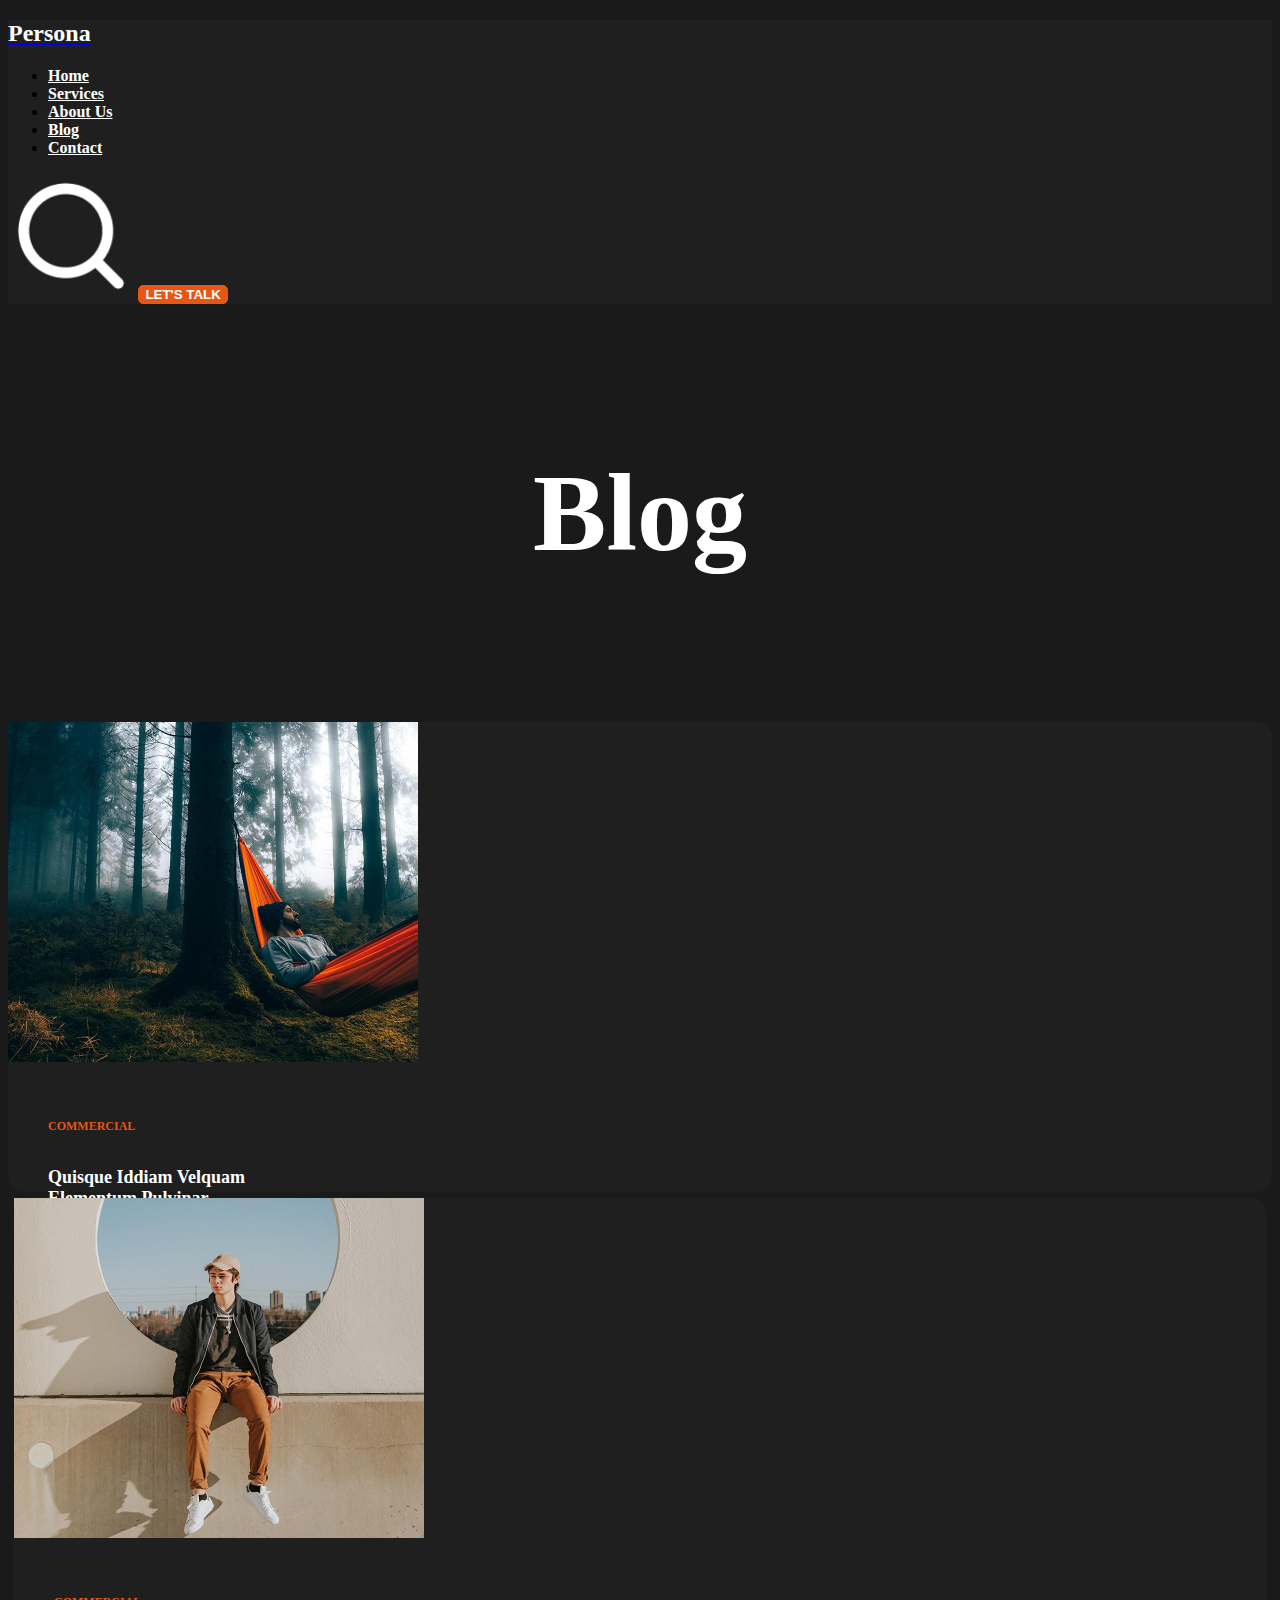
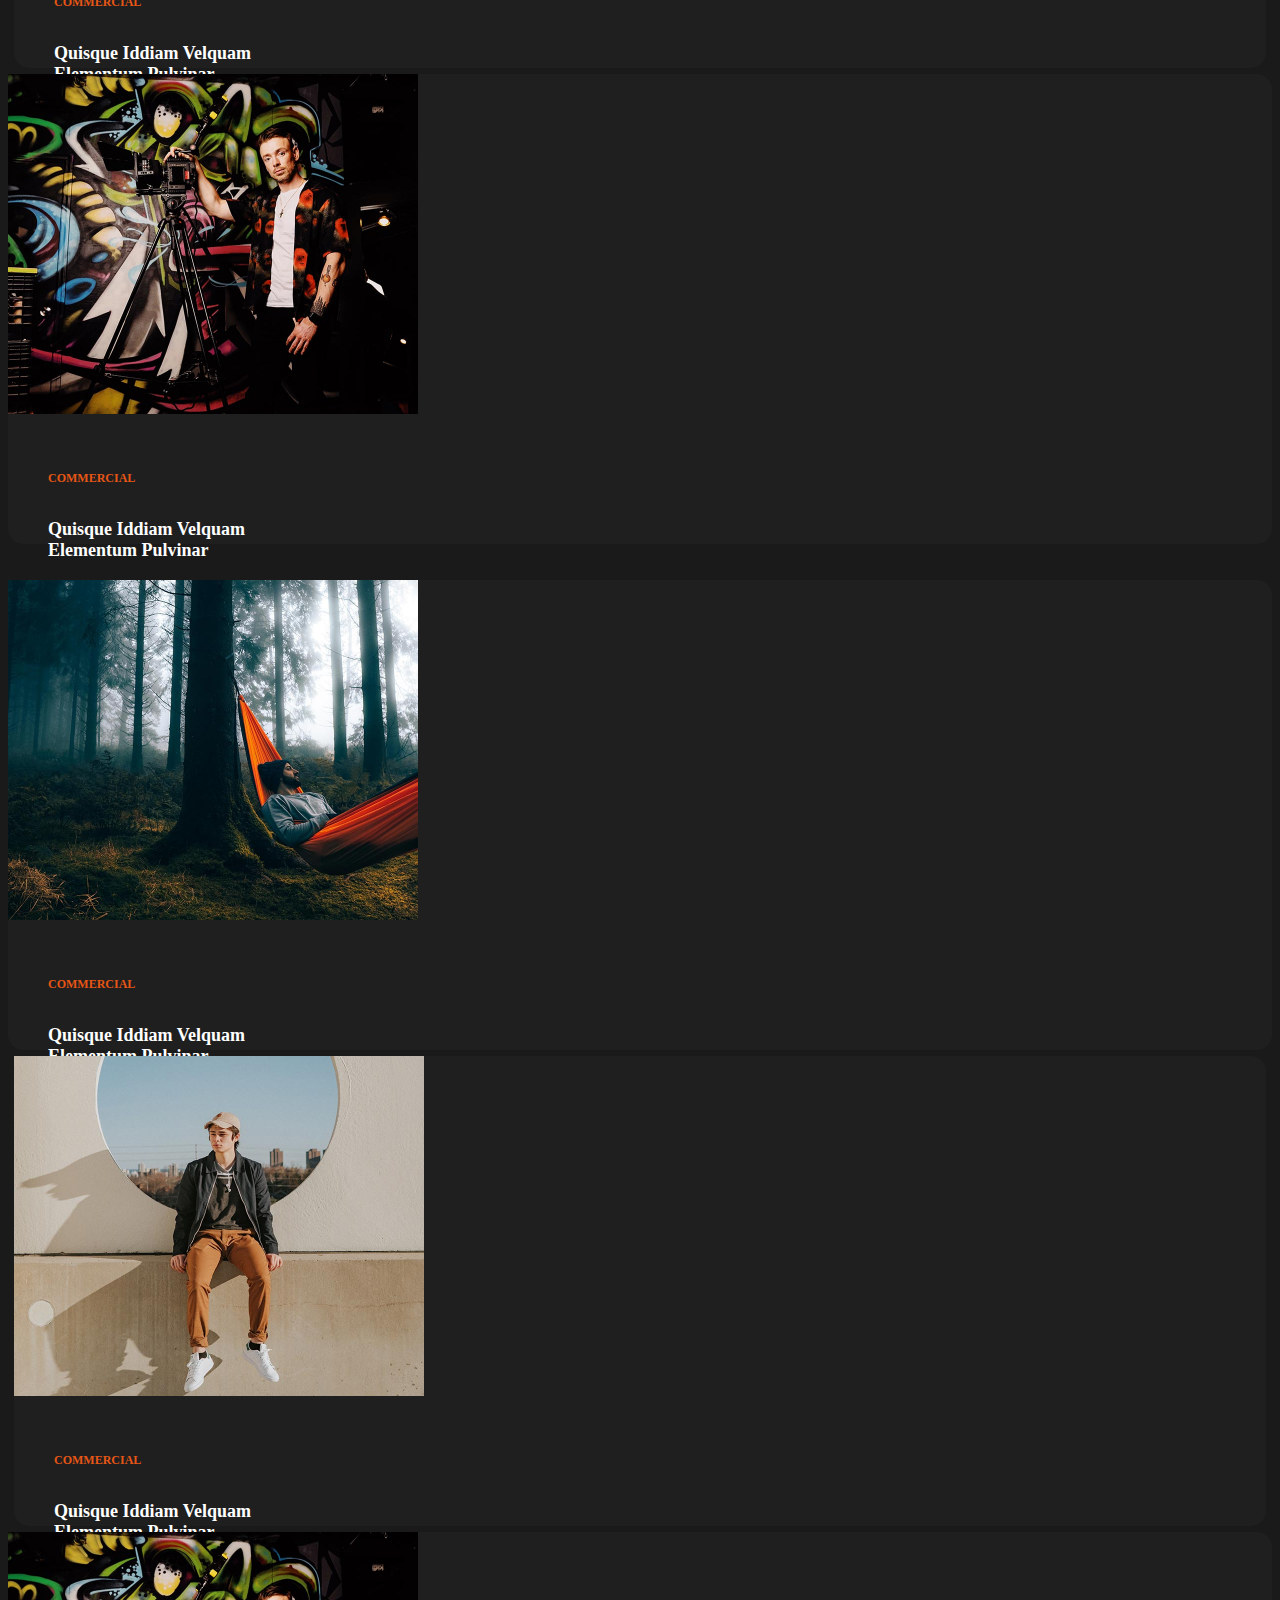
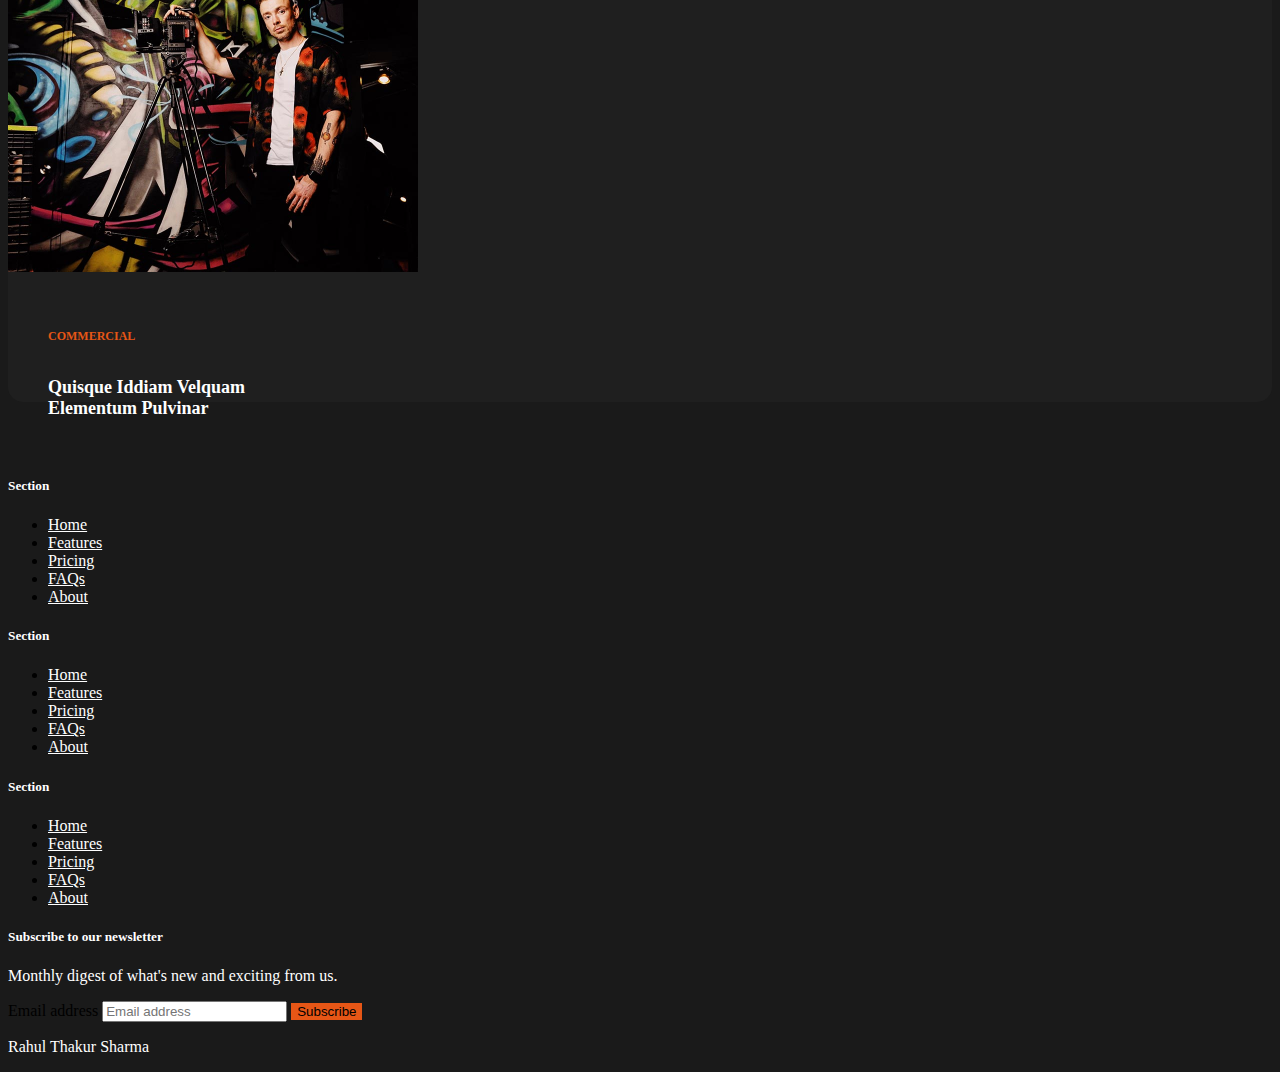
<file: Portfolio 2/Blog.html>
<!DOCTYPE html>
<html lang="en">
  <head>
    <meta charset="utf-8" />
    <meta name="viewport" content="width=device-width, initial-scale=1" />
    <title>Bootstrap demo</title>
    <link rel="stylesheet" href="style.css" />
    <link
      href="https://cdn.jsdelivr.net/npm/bootstrap@5.3.2/dist/css/bootstrap.min.css"
      rel="stylesheet"
      integrity="sha384-T3c6CoIi6uLrA9TneNEoa7RxnatzjcDSCmG1MXxSR1GAsXEV/Dwwykc2MPK8M2HN"
      crossorigin="anonymous"
    />
  </head>
  <body class="nav-sec2">
    <div style="background-color: #1f1f1f">
        <div class="nav-back">
            <header
              class="container d-flex flex-wrap align-items-center justify-content-center justify-content-md-between py-3 mb-4"
            >
              <div class="col-md-3 mb-2 mb-md-0">
                <a
                  href="/"
                  class="d-inline-flex link-body-emphasis text-decoration-none"
                >
                  <h2 style="color: white">Persona</h2>
                </a>
              </div>
    
              <ul
                class="nav col-12 col-md-auto mb-2 justify-content-center mb-md-0"
              >
                <li>
                  <a
                    href="./index.html"
                    class="nav-link px-4 nav-ele active"
                    style="color: rgb(255, 255, 255); font-weight: 700"
                    >Home</a
                  >
                </li>
                <li>
                  <a
                    href="./Services.html"
                    class="nav-link px-4 nav-ele"
                    style="color: rgb(255, 255, 255); font-weight: 700"
                    >Services</a
                  >
                </li>
                <li>
                  <a
                    href="./AboutUs.html"
                    class="nav-link px-4 nav-ele"
                    style="color: white; font-weight: 700"
                    >About Us</a
                  >
                </li>
                <li>
                  <a
                    href="./Blog.html"
                    class="nav-link px-4 nav-ele"
                    style="color: white; font-weight: 700"
                    >Blog</a
                  >
                </li>
                <li>
                  <a
                    href="./Contact.html"
                    class="nav-link px-4 nav-ele"
                    style="color: white; font-weight: 700"
                    >Contact</a
                  >
                </li>
              </ul>
    
              <div class="col-md-3 text-end">
                <a href="#"
                  ><img
                    src="./assets/images/8666693_search_iconjh.png"
                    width="10%"
                    class="mx-4"
                    alt=""
                /></a>
                <button type="button" class="btn let-talk">LET'S TALK</button>
              </div>
            </header>
          </div>
    </div>
    <br /><br /><br />

    <div>
      <h2
        style="
          font-size: 110px;
          font-weight: 800;
          text-align: center;
          color: white;
          font-family: 'Times New Roman', Times, serif;
        "
      >
        Blog
      </h2>
    </div>
    <br><br><br>

    <div class="container text-center">
        <div class="row">
          <div class="col" style="background-color: #1f1f1f; height: 470px; border-radius: 15px 15px 15px 15px;">
            <img src="./assets/images/blog-img-4.jpg" class="video-sec" height="340px" alt="">
            <h6 style="color: #e65616; text-align: left; font-size: 12px; padding: 25px 0px 5px 40px;">COMMERCIAL</h6>
            <p style="color: white; font-weight: 700; font-size: 18px; text-align: left; padding-left: 40px; ">Quisque Iddiam Velquam <br> Elementum Pulvinar</p>
          </div>
          <div class="col" style="background-color: #1f1f1f; height: 470px;  border-radius: 15px 15px 15px 15px; margin: 6px;">
            <img src="./assets/images/blog-img-5.jpg" class="video-sec" height="340px" alt="">
            <h6 style="color: #e65616; text-align: left; font-size: 12px; padding: 25px 0px 5px 40px;">COMMERCIAL</h6>
            <p style="color: white; font-weight: 700; font-size: 18px; text-align: left; padding-left: 40px; ">Quisque Iddiam Velquam <br> Elementum Pulvinar</p>
          </div>
          <div class="col" style="background-color: #1f1f1f; height: 470px;  border-radius: 15px 15px 15px 15px;">
            <img src="./assets/images/blog-img-6.jpg" class="video-sec" height="340px" alt="">
            <h6 style="color: #e65616; text-align: left; font-size: 12px; padding: 25px 0px 5px 40px;">COMMERCIAL</h6>
            <p style="color: white; font-weight: 700; font-size: 18px; text-align: left; padding-left: 40px; ">Quisque Iddiam Velquam <br> Elementum Pulvinar</p>
          </div>
        </div>
        <br><br>
       
        <div class="row">
          <div class="col" style="background-color: #1f1f1f; height: 470px; border-radius: 15px 15px 15px 15px;">
            <img src="./assets/images/blog-img-4.jpg" class="video-sec" height="340px" alt="">
            <h6 style="color: #e65616; text-align: left; font-size: 12px; padding: 25px 0px 5px 40px;">COMMERCIAL</h6>
            <p style="color: white; font-weight: 700; font-size: 18px; text-align: left; padding-left: 40px; ">Quisque Iddiam Velquam <br> Elementum Pulvinar</p>
          </div>
          <div class="col" style="background-color: #1f1f1f; height: 470px;  border-radius: 15px 15px 15px 15px; margin: 6px;">
            <img src="./assets/images/blog-img-5.jpg" class="video-sec" height="340px" alt="">
            <h6 style="color: #e65616; text-align: left; font-size: 12px; padding: 25px 0px 5px 40px;">COMMERCIAL</h6>
            <p style="color: white; font-weight: 700; font-size: 18px; text-align: left; padding-left: 40px; ">Quisque Iddiam Velquam <br> Elementum Pulvinar</p>
          </div>
          <div class="col" style="background-color: #1f1f1f; height: 470px;  border-radius: 15px 15px 15px 15px;">
            <img src="./assets/images/blog-img-6.jpg" class="video-sec" height="340px" alt="">
            <h6 style="color: #e65616; text-align: left; font-size: 12px; padding: 25px 0px 5px 40px;">COMMERCIAL</h6>
            <p style="color: white; font-weight: 700; font-size: 18px; text-align: left; padding-left: 40px; ">Quisque Iddiam Velquam <br> Elementum Pulvinar</p>
          </div>
        </div>
       </div>
       <br><br><br>


    <div class="container" style="width: 1200px">
      <footer class="py-5">
        <div class="row">
          <div class="col-6 col-md-2 mb-3">
            <h5 style="color: white">Section</h5>
            <ul class="nav flex-column">
              <li class="nav-item mb-2">
                <a href="#" class="nav-link p-0" style="color: white !important"
                  >Home</a
                >
              </li>
              <li class="nav-item mb-2">
                <a href="#" class="nav-link p-0" style="color: white !important"
                  >Features</a
                >
              </li>
              <li class="nav-item mb-2">
                <a href="#" class="nav-link p-0" style="color: white !important"
                  >Pricing</a
                >
              </li>
              <li class="nav-item mb-2">
                <a href="#" class="nav-link p-0" style="color: white !important"
                  >FAQs</a
                >
              </li>
              <li class="nav-item mb-2">
                <a href="#" class="nav-link p-0" style="color: white !important"
                  >About</a
                >
              </li>
            </ul>
          </div>

          <div class="col-6 col-md-2 mb-3">
            <h5 style="color: white">Section</h5>
            <ul class="nav flex-column">
              <li class="nav-item mb-2">
                <a href="#" class="nav-link p-0" style="color: white !important"
                  >Home</a
                >
              </li>
              <li class="nav-item mb-2">
                <a href="#" class="nav-link p-0" style="color: white !important"
                  >Features</a
                >
              </li>
              <li class="nav-item mb-2">
                <a href="#" class="nav-link p-0" style="color: white !important"
                  >Pricing</a
                >
              </li>
              <li class="nav-item mb-2">
                <a href="#" class="nav-link p-0" style="color: white !important"
                  >FAQs</a
                >
              </li>
              <li class="nav-item mb-2">
                <a href="#" class="nav-link p-0" style="color: white !important"
                  >About</a
                >
              </li>
            </ul>
          </div>

          <div class="col-6 col-md-2 mb-3">
            <h5 style="color: white">Section</h5>
            <ul class="nav flex-column">
              <li class="nav-item mb-2">
                <a href="#" class="nav-link p-0" style="color: white !important"
                  >Home</a
                >
              </li>
              <li class="nav-item mb-2">
                <a href="#" class="nav-link p-0" style="color: white !important"
                  >Features</a
                >
              </li>
              <li class="nav-item mb-2">
                <a href="#" class="nav-link p-0" style="color: white !important"
                  >Pricing</a
                >
              </li>
              <li class="nav-item mb-2">
                <a href="#" class="nav-link p-0" style="color: white !important"
                  >FAQs</a
                >
              </li>
              <li class="nav-item mb-2">
                <a href="#" class="nav-link p-0" style="color: white !important"
                  >About</a
                >
              </li>
            </ul>
          </div>

          <div class="col-md-5 offset-md-1 mb-3">
            <form>
              <h5 style="color: white">Subscribe to our newsletter</h5>
              <p style="color: white">
                Monthly digest of what's new and exciting from us.
              </p>
              <div class="d-flex flex-column flex-sm-row w-100 gap-2">
                <label for="newsletter1" class="visually-hidden"
                  >Email address</label
                >
                <input
                  id="newsletter1"
                  type="text"
                  class="form-control"
                  placeholder="Email address"
                  fdprocessedid="e2htmd"
                />
                <button
                  class="btn btn-primary"
                  type="button"
                  style="background-color: #e65616 !important; border: none"
                  fdprocessedid="rfy6dj"
                >
                  Subscribe
                </button>
              </div>
            </form>
          </div>
        </div>

        <div
          class="d-flex flex-column flex-sm-row justify-content-between py-4 my-4 border-top"
        >
          <p style="color: white">Rahul Thakur Sharma</p>
        </div>
      </footer>
    </div>

    <script
      src="https://cdn.jsdelivr.net/npm/bootstrap@5.3.2/dist/js/bootstrap.bundle.min.js"
      integrity="sha384-C6RzsynM9kWDrMNeT87bh95OGNyZPhcTNXj1NW7RuBCsyN/o0jlpcV8Qyq46cDfL"
      crossorigin="anonymous"
    ></script>
  </body>
</html>
</file>
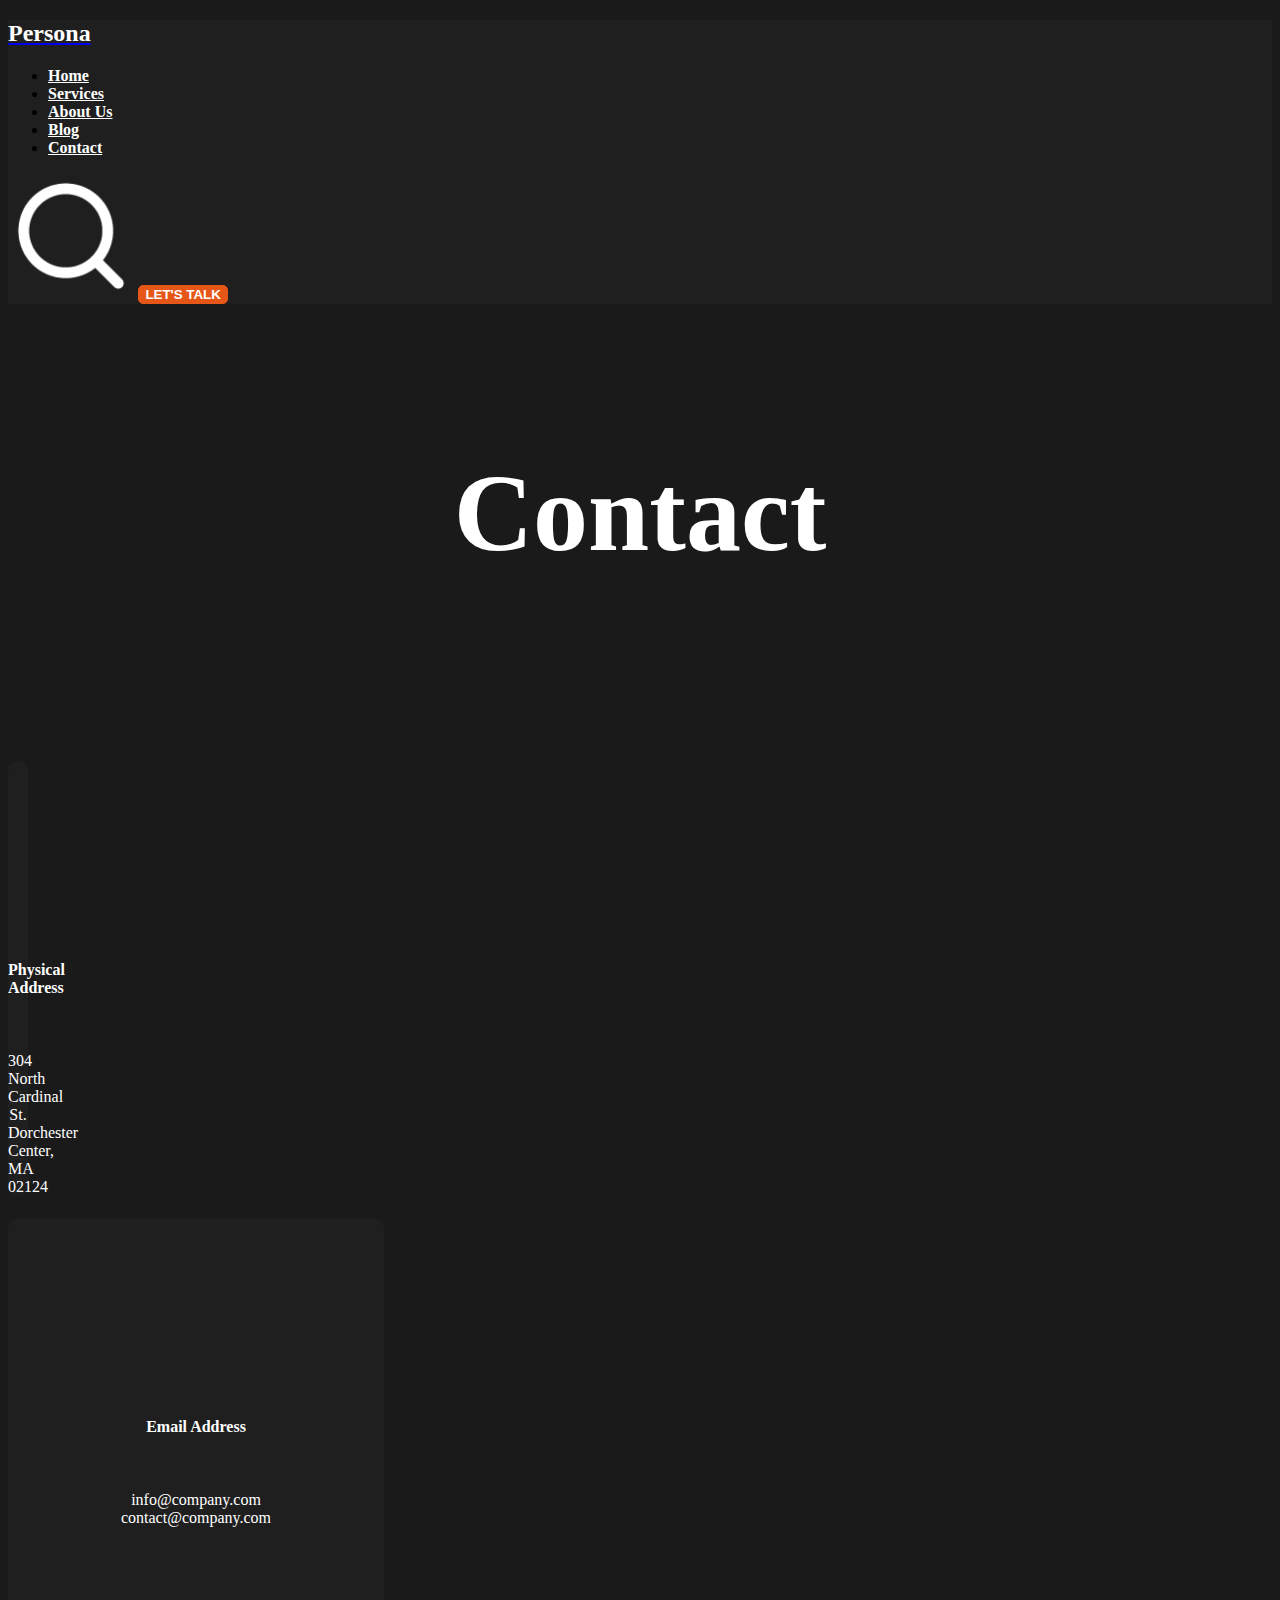
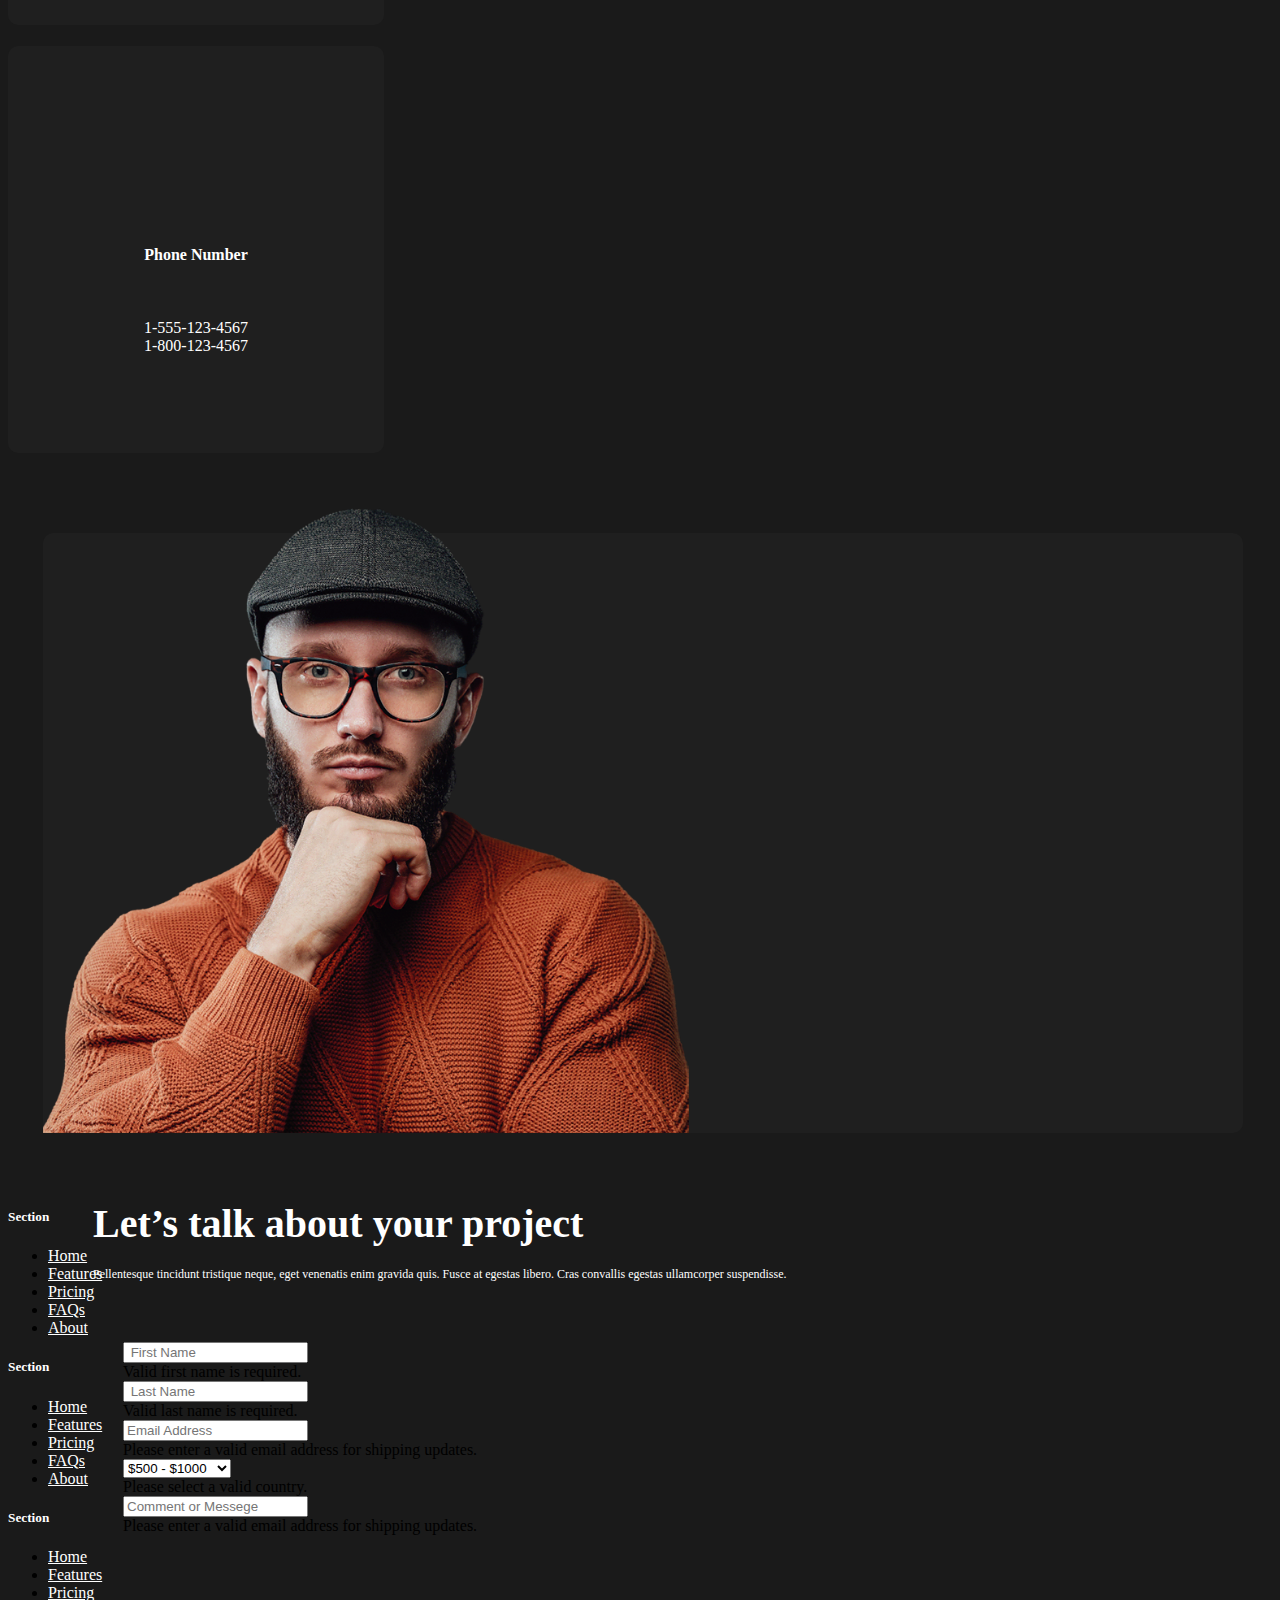
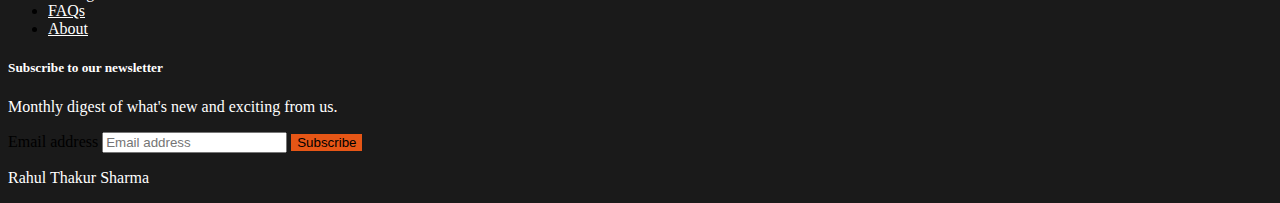
<file: Portfolio 2/Contact.html>
<!DOCTYPE html>
<html lang="en">
  <head>
    <meta charset="utf-8" />
    <meta name="viewport" content="width=device-width, initial-scale=1" />
    <title>Bootstrap demo</title>
    <link rel="stylesheet" href="style.css" />
    <link
      href="https://cdn.jsdelivr.net/npm/bootstrap@5.3.2/dist/css/bootstrap.min.css"
      rel="stylesheet"
      integrity="sha384-T3c6CoIi6uLrA9TneNEoa7RxnatzjcDSCmG1MXxSR1GAsXEV/Dwwykc2MPK8M2HN"
      crossorigin="anonymous"
    />
  </head>
  <body class="nav-sec2">
    <div style="background-color: #1f1f1f">
        <div class="nav-back">
            <header
              class="container d-flex flex-wrap align-items-center justify-content-center justify-content-md-between py-3 mb-4"
            >
              <div class="col-md-3 mb-2 mb-md-0">
                <a
                  href="/"
                  class="d-inline-flex link-body-emphasis text-decoration-none"
                >
                  <h2 style="color: white">Persona</h2>
                </a>
              </div>
    
              <ul
                class="nav col-12 col-md-auto mb-2 justify-content-center mb-md-0"
              >
                <li>
                  <a
                    href="./index.html"
                    class="nav-link px-4 nav-ele active"
                    style="color: rgb(255, 255, 255); font-weight: 700"
                    >Home</a
                  >
                </li>
                <li>
                  <a
                    href="./Services.html"
                    class="nav-link px-4 nav-ele"
                    style="color: rgb(255, 255, 255); font-weight: 700"
                    >Services</a
                  >
                </li>
                <li>
                  <a
                    href="./AboutUs.html"
                    class="nav-link px-4 nav-ele"
                    style="color: white; font-weight: 700"
                    >About Us</a
                  >
                </li>
                <li>
                  <a
                    href="./Blog.html"
                    class="nav-link px-4 nav-ele"
                    style="color: white; font-weight: 700"
                    >Blog</a
                  >
                </li>
                <li>
                  <a
                    href="./Contact.html"
                    class="nav-link px-4 nav-ele"
                    style="color: white; font-weight: 700"
                    >Contact</a
                  >
                </li>
              </ul>
    
              <div class="col-md-3 text-end">
                <a href="#"
                  ><img
                    src="./assets/images/8666693_search_iconjh.png"
                    width="10%"
                    class="mx-4"
                    alt=""
                /></a>
                <button type="button" class="btn let-talk">LET'S TALK</button>
              </div>
            </header>
          </div>
    </div>
    <br /><br /><br />

    <div>
      <h2
        style="
          font-size: 110px;
          font-weight: 800;
          text-align: center;
          color: white;
          font-family: 'Times New Roman', Times, serif;
        "
      >
        Contact
      </h2>
    </div>
    <br /><br /><br /><br />

    <div class="container text-center">
      <div class="row">
        <div
          class="col card-sec2"
          style="
            background-color: #1f1f1f;
            border-radius: 10px;

            width: 20px !important;
          "
        >
          <h4 style="text-align: center; padding: 200px 0px 0px 0px">
            Physical Address
          </h4>
          <br />
          <p style="text-align: center; padding: 0px 0px 0px 0px">
            304 North Cardinal St. <br />
            Dorchester Center, MA 02124
          </p>
        </div>
        <div
          class="col mx-5 card-sec2"
          style="
            background-color: #1f1f1f;
            border-radius: 10px;
            height: 407px;
            width: 376px;
          "
        >
          <h4 style="text-align: center; padding: 200px 0px 0px 0px">
            Email Address
          </h4>
          <br />
          <p style="text-align: center">
            info@company.com <br />
            contact@company.com
          </p>
        </div>
        <div
          class="col card-sec2"
          style="
            background-color: #1f1f1f;
            border-radius: 10px;
            height: 407px;
            width: 376px;
          "
        >
          <h4 style="text-align: center; padding: 200px 0px 0px 0px">
            Phone Number
          </h4>
          <br />
          <p style="text-align: center; padding: 0px 0px 0px 0px">
            1-555-123-4567 <br />
            1-800-123-4567
          </p>
        </div>
      </div>
    </div>

    <div class="container" style="margin-top: 80px">
      <div
        style="
          background-color: #1f1f1f;
          height: 600px;
          width: 1200px;
          margin-left: 35px;
          border-radius: 10px;
        "
      >
        <div class="container text-center">
          <div class="row">
            <div class="col">
              <img
                src="./assets/images/person-cta@2x.png"
                height="650px"
                style="margin-top: -50px"
                alt=""
              />
            </div>
            <div class="col">
              <p style="color: #e65616; margin: 45px 0px 20px -300px">
                GET IN TOUCH
              </p>
              <h1
                style="
                  color: white;
                  font-weight: 900;
                  font-size: 40px;
                  margin: -20px 0px 20px 50px;
                  text-align: left;
                "
              >
                Let’s talk about your project
              </h1>
              <p
                style="
                  color: white;
                  text-align: left;
                  margin: 10px 0px 0px 50px;
                  font-size: 12px;
                "
              >
                Pellentesque tincidunt tristique neque, eget venenatis enim
                gravida quis. Fusce at egestas libero. Cras convallis egestas
                ullamcorper suspendisse.
              </p>

              <div class="container" style="margin: 60px -150px 0px 80px;">
                <div class="row g-5">
                  <div class="col-md-7 col-lg-8">
                    <form class="needs-validation" novalidate="">
                      <div class="row g-3">
                        <div class="col-sm-6">
                          <input
                            type="text"
                            class="form-control"
                            id="firstName"
                            placeholder=" First Name"
                            value=""
                            required=""
                            fdprocessedid="3ibilh"
                          />
                          <div class="invalid-feedback">
                            Valid first name is required.
                          </div>
                        </div>

                        <div class="col-sm-6">
                          <input
                            type="text"
                            class="form-control"
                            id="lastName"
                            placeholder=" Last Name"
                            value=""
                            required=""
                            fdprocessedid="6ogbz"
                          />
                          <div class="invalid-feedback">
                            Valid last name is required.
                          </div>
                        </div>

                        <div class="col-12">
                          <input
                            type="email"
                            class="form-control"
                            id="email"
                            placeholder="Email Address"
                            fdprocessedid="lmfzm5"
                          />
                          <div class="invalid-feedback">
                            Please enter a valid email address for shipping
                            updates.
                          </div>
                        </div>

                        <div class="col-md-5">
                          <select
                            class="form-select"
                            id="country"
                            required=""
                            fdprocessedid="5hy6h"
                          >
                            <option value="">$500 - $1000</option>
                            <option>$500 - $1000</option>
                            <option>$1000 - $1500</option>
                            <option>$1500 - $2000</option>
                          </select>
                          <div class="invalid-feedback">
                            Please select a valid country.
                          </div>
                        </div>

                        <div class="col-12">
                          <input
                            type="text"
                            class="form-control"
                            id="email"
                            placeholder="Comment or Messege"
                            fdprocessedid="lmfzm5"
                          />
                          <div class="invalid-feedback">
                            Please enter a valid email address for shipping
                            updates.
                          </div>
                        </div>
                      </div>
                    </form>
                  </div>
                </div>
              </div>

              <button
                type="button"
                class="btn let-talk"
                style="margin: 40px 0px 0px -220px"
              >
                CONTACT
              </button>
            </div>
          </div>
        </div>
      </div>
    </div>
    <br /><br /><br />

    <div class="container" style="width: 1200px">
      <footer class="py-5">
        <div class="row">
          <div class="col-6 col-md-2 mb-3">
            <h5 style="color: white">Section</h5>
            <ul class="nav flex-column">
              <li class="nav-item mb-2">
                <a href="#" class="nav-link p-0" style="color: white !important"
                  >Home</a
                >
              </li>
              <li class="nav-item mb-2">
                <a href="#" class="nav-link p-0" style="color: white !important"
                  >Features</a
                >
              </li>
              <li class="nav-item mb-2">
                <a href="#" class="nav-link p-0" style="color: white !important"
                  >Pricing</a
                >
              </li>
              <li class="nav-item mb-2">
                <a href="#" class="nav-link p-0" style="color: white !important"
                  >FAQs</a
                >
              </li>
              <li class="nav-item mb-2">
                <a href="#" class="nav-link p-0" style="color: white !important"
                  >About</a
                >
              </li>
            </ul>
          </div>

          <div class="col-6 col-md-2 mb-3">
            <h5 style="color: white">Section</h5>
            <ul class="nav flex-column">
              <li class="nav-item mb-2">
                <a href="#" class="nav-link p-0" style="color: white !important"
                  >Home</a
                >
              </li>
              <li class="nav-item mb-2">
                <a href="#" class="nav-link p-0" style="color: white !important"
                  >Features</a
                >
              </li>
              <li class="nav-item mb-2">
                <a href="#" class="nav-link p-0" style="color: white !important"
                  >Pricing</a
                >
              </li>
              <li class="nav-item mb-2">
                <a href="#" class="nav-link p-0" style="color: white !important"
                  >FAQs</a
                >
              </li>
              <li class="nav-item mb-2">
                <a href="#" class="nav-link p-0" style="color: white !important"
                  >About</a
                >
              </li>
            </ul>
          </div>

          <div class="col-6 col-md-2 mb-3">
            <h5 style="color: white">Section</h5>
            <ul class="nav flex-column">
              <li class="nav-item mb-2">
                <a href="#" class="nav-link p-0" style="color: white !important"
                  >Home</a
                >
              </li>
              <li class="nav-item mb-2">
                <a href="#" class="nav-link p-0" style="color: white !important"
                  >Features</a
                >
              </li>
              <li class="nav-item mb-2">
                <a href="#" class="nav-link p-0" style="color: white !important"
                  >Pricing</a
                >
              </li>
              <li class="nav-item mb-2">
                <a href="#" class="nav-link p-0" style="color: white !important"
                  >FAQs</a
                >
              </li>
              <li class="nav-item mb-2">
                <a href="#" class="nav-link p-0" style="color: white !important"
                  >About</a
                >
              </li>
            </ul>
          </div>

          <div class="col-md-5 offset-md-1 mb-3">
            <form>
              <h5 style="color: white">Subscribe to our newsletter</h5>
              <p style="color: white">
                Monthly digest of what's new and exciting from us.
              </p>
              <div class="d-flex flex-column flex-sm-row w-100 gap-2">
                <label for="newsletter1" class="visually-hidden"
                  >Email address</label
                >
                <input
                  id="newsletter1"
                  type="text"
                  class="form-control"
                  placeholder="Email address"
                  fdprocessedid="e2htmd"
                />
                <button
                  class="btn btn-primary"
                  type="button"
                  style="background-color: #e65616 !important; border: none"
                  fdprocessedid="rfy6dj"
                >
                  Subscribe
                </button>
              </div>
            </form>
          </div>
        </div>

        <div
          class="d-flex flex-column flex-sm-row justify-content-between py-4 my-4 border-top"
        >
          <p style="color: white">Rahul Thakur Sharma</p>
        </div>
      </footer>
    </div>

    <script
      src="https://cdn.jsdelivr.net/npm/bootstrap@5.3.2/dist/js/bootstrap.bundle.min.js"
      integrity="sha384-C6RzsynM9kWDrMNeT87bh95OGNyZPhcTNXj1NW7RuBCsyN/o0jlpcV8Qyq46cDfL"
      crossorigin="anonymous"
    ></script>
  </body>
</html>
</file>
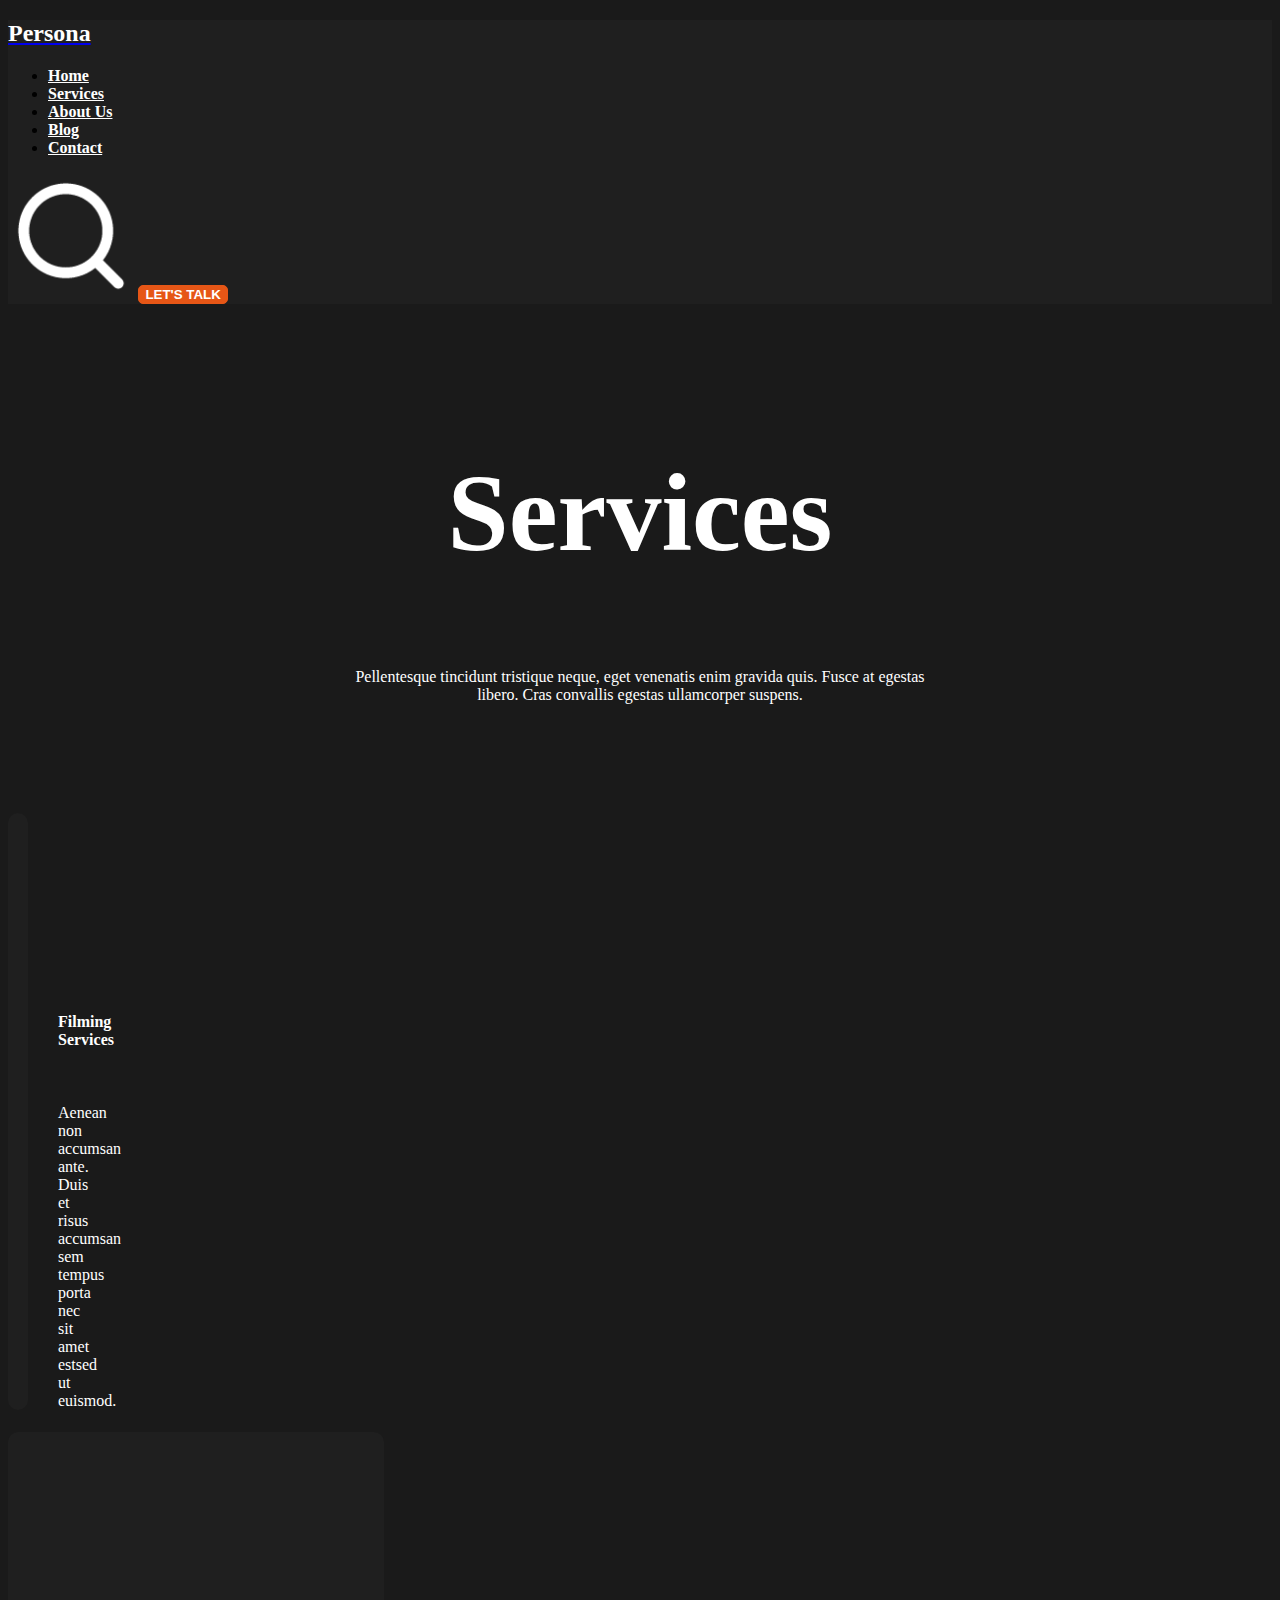
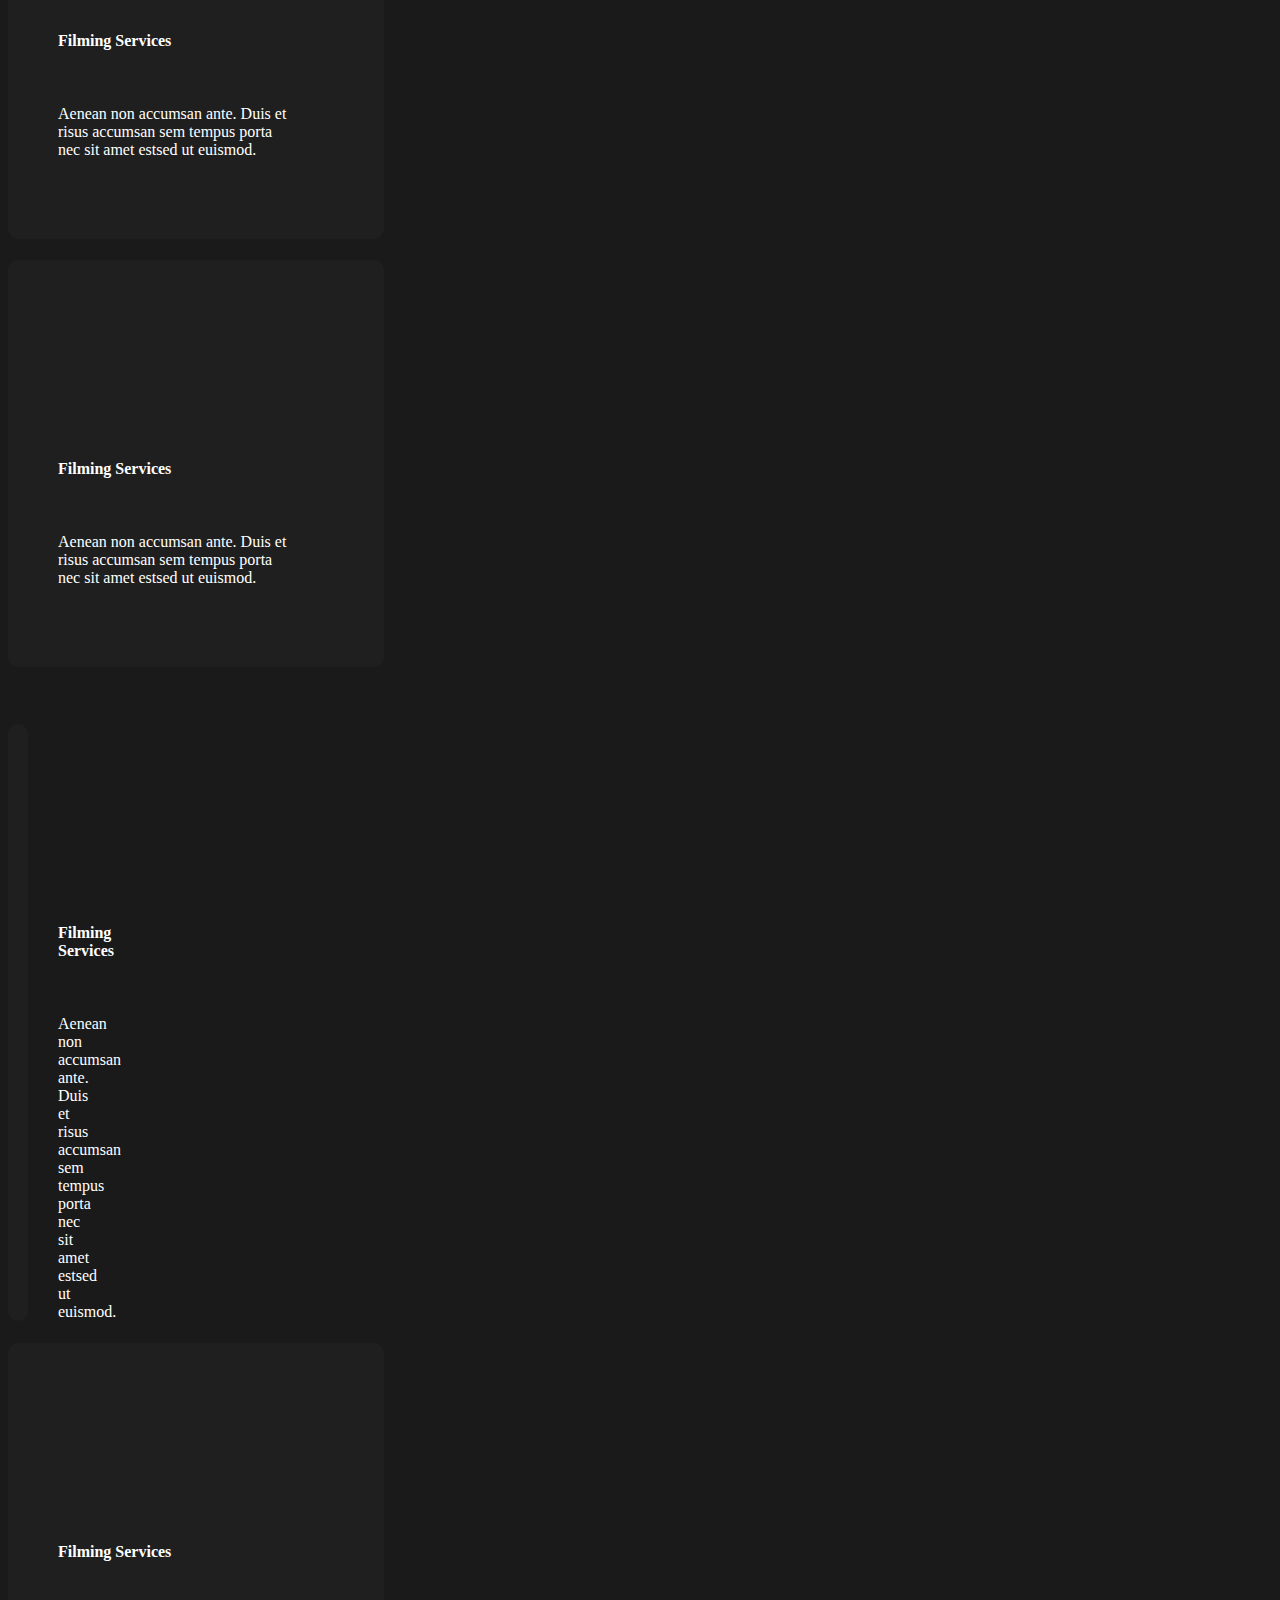
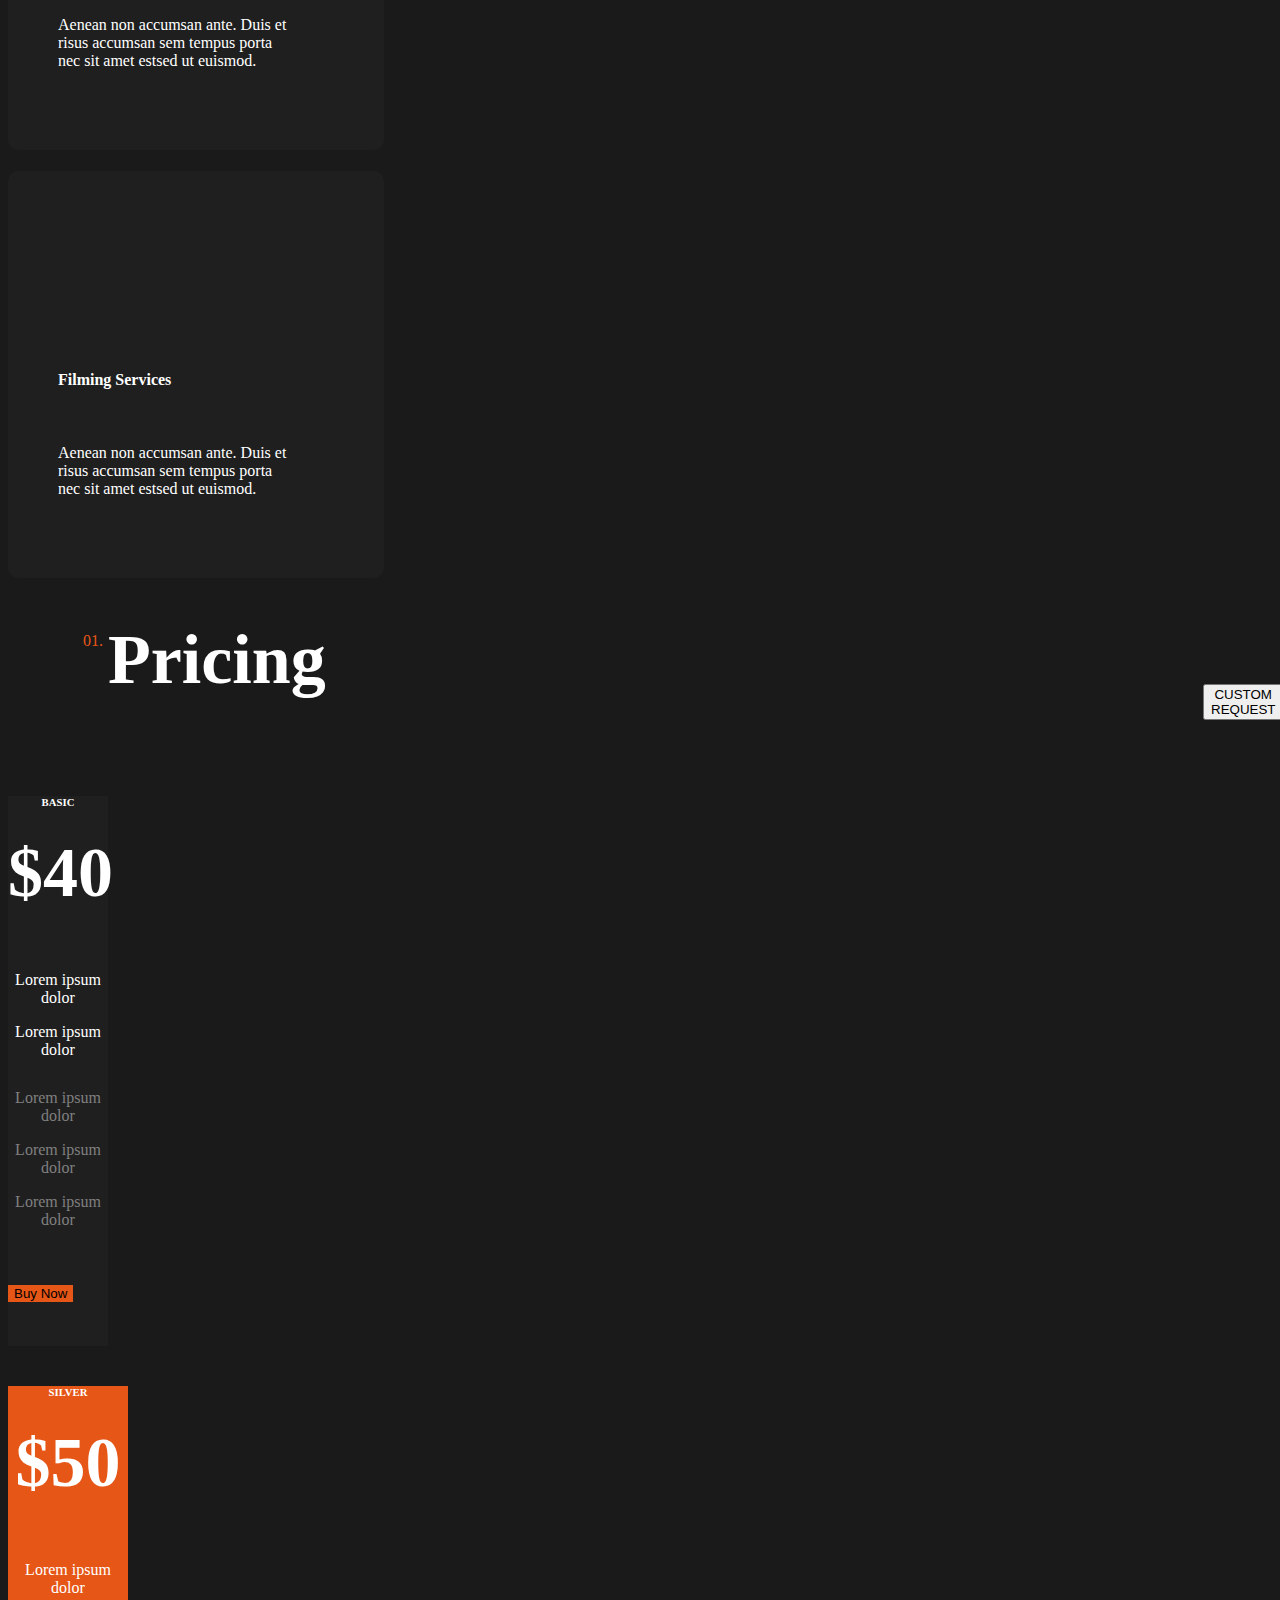
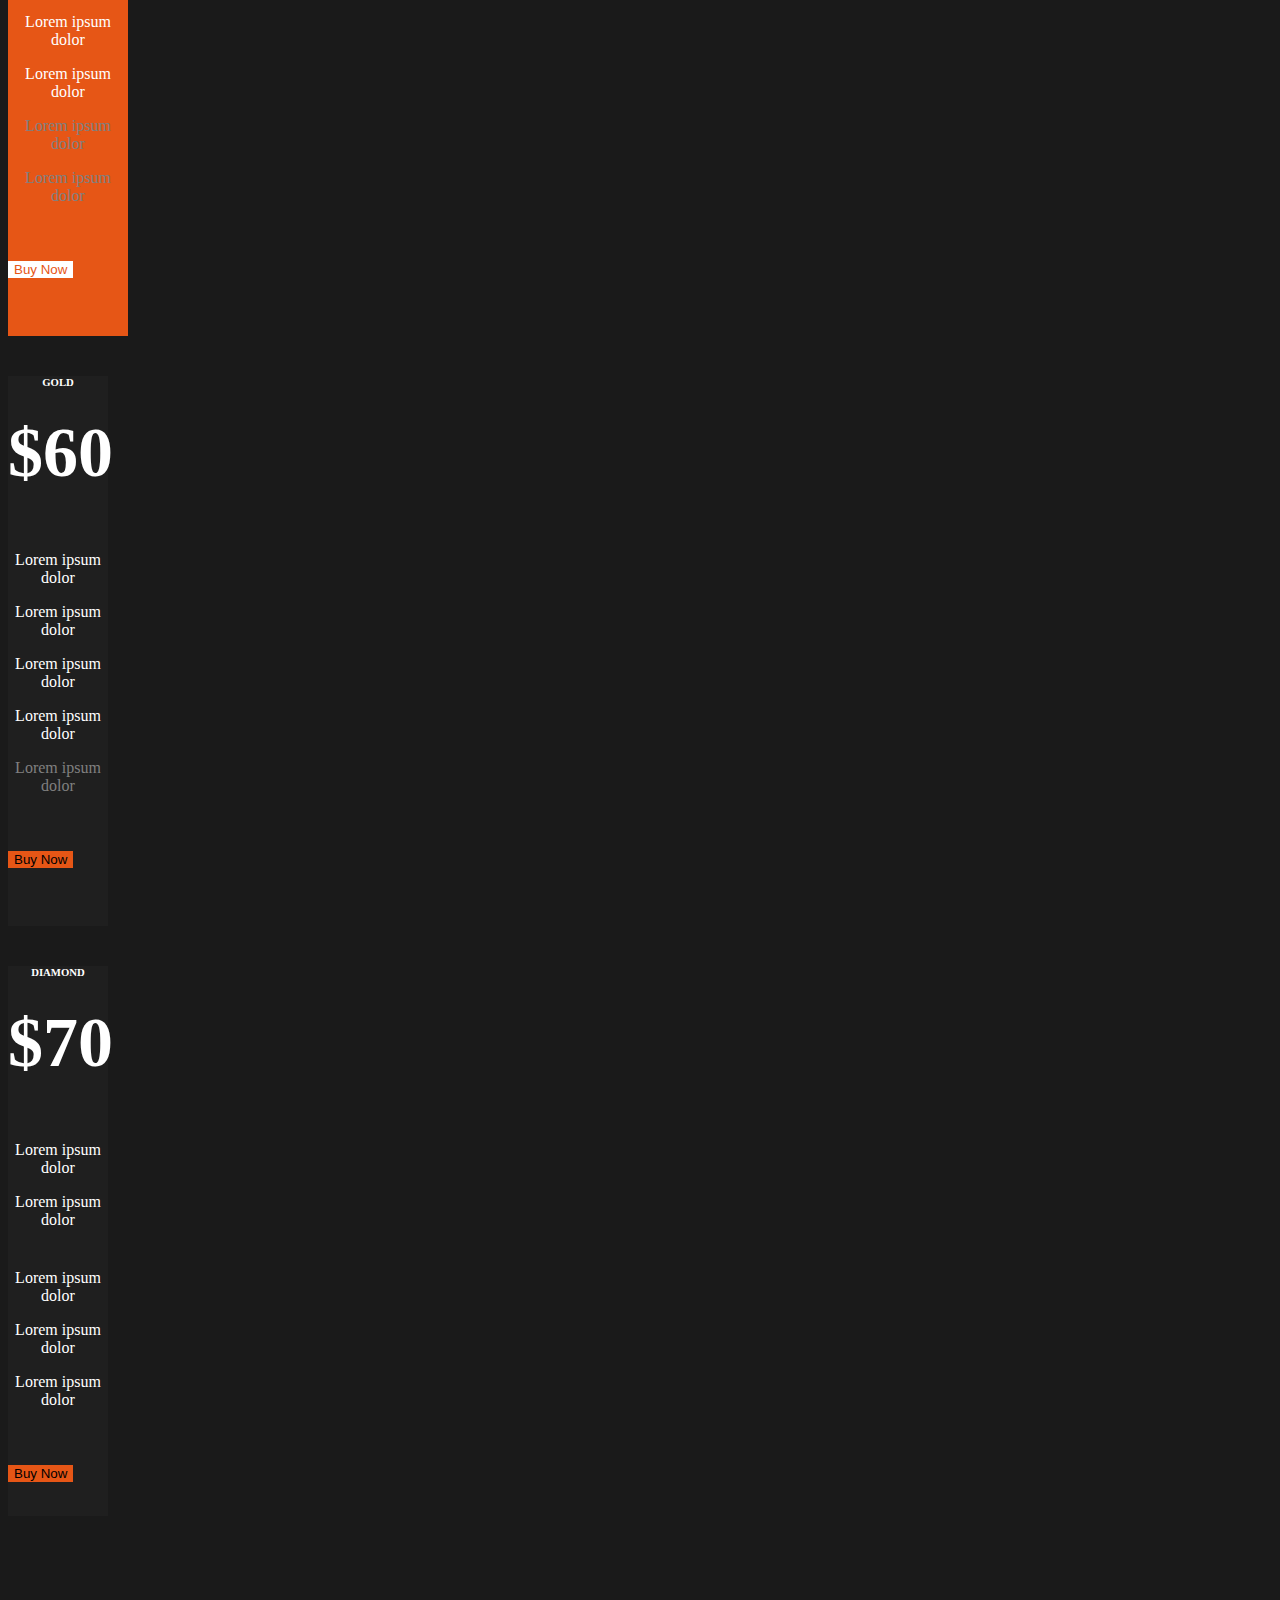
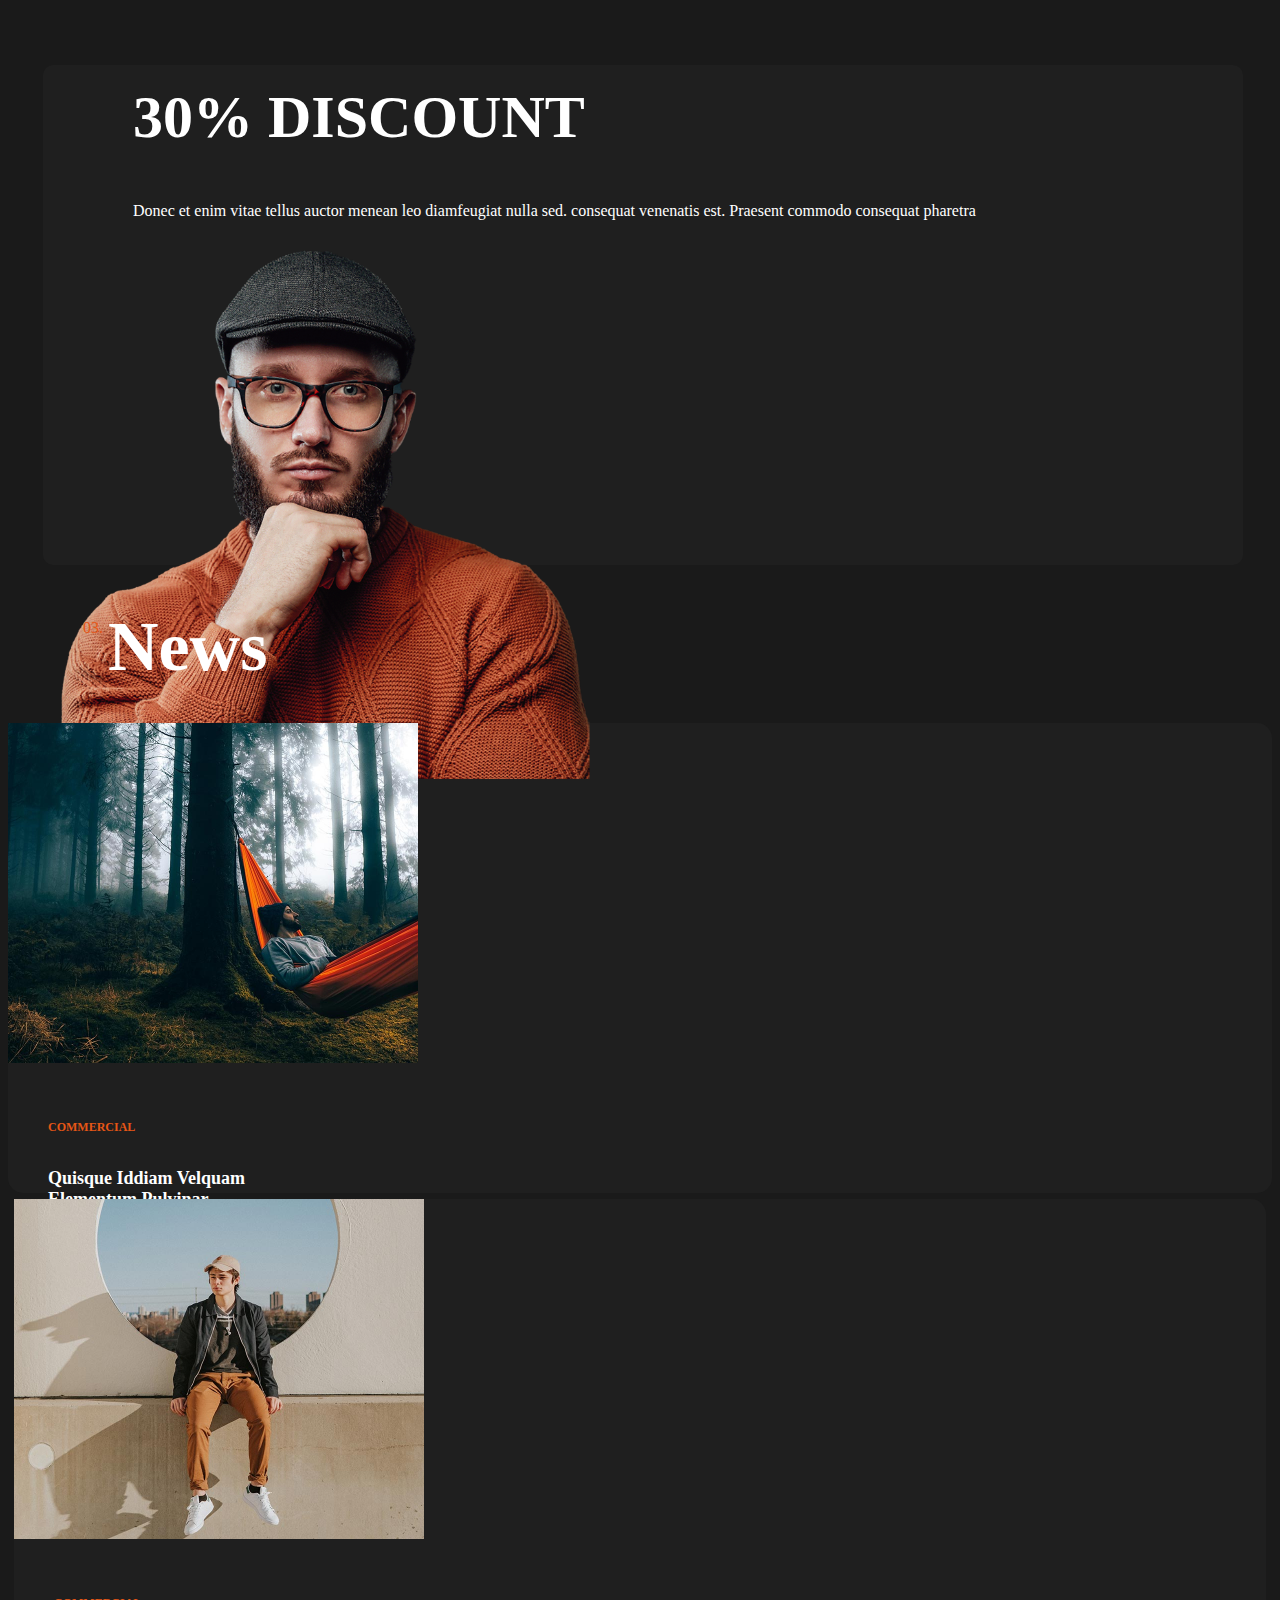
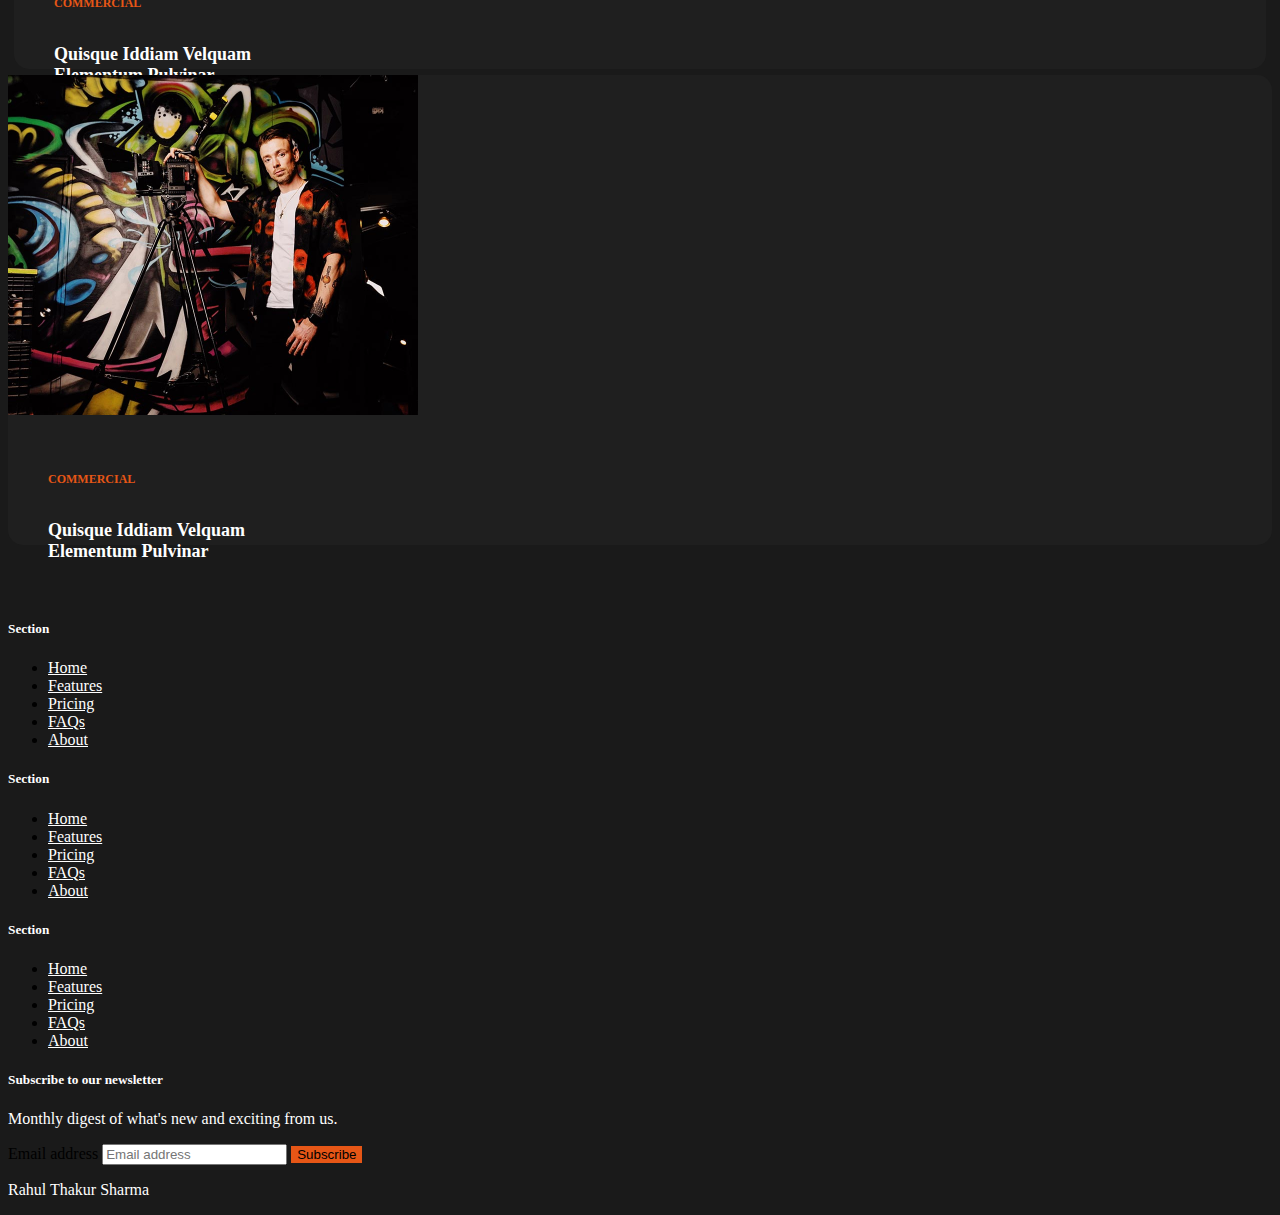
<file: Portfolio 2/Services.html>
<!DOCTYPE html>
<html lang="en">
  <head>
    <meta charset="utf-8" />
    <meta name="viewport" content="width=device-width, initial-scale=1" />
    <title>Bootstrap demo</title>
    <link rel="stylesheet" href="style.css" />
    <link
      href="https://cdn.jsdelivr.net/npm/bootstrap@5.3.2/dist/css/bootstrap.min.css"
      rel="stylesheet"
      integrity="sha384-T3c6CoIi6uLrA9TneNEoa7RxnatzjcDSCmG1MXxSR1GAsXEV/Dwwykc2MPK8M2HN"
      crossorigin="anonymous"
    />
  </head>
  <body class="nav-sec2">
    <div style="background-color: #1f1f1f">
        <div class="nav-back">
            <header
              class="container d-flex flex-wrap align-items-center justify-content-center justify-content-md-between py-3 mb-4"
            >
              <div class="col-md-3 mb-2 mb-md-0">
                <a
                  href="/"
                  class="d-inline-flex link-body-emphasis text-decoration-none"
                >
                  <h2 style="color: white">Persona</h2>
                </a>
              </div>
    
              <ul
                class="nav col-12 col-md-auto mb-2 justify-content-center mb-md-0"
              >
                <li>
                  <a
                    href="./index.html"
                    class="nav-link px-4 nav-ele active"
                    style="color: rgb(255, 255, 255); font-weight: 700"
                    >Home</a
                  >
                </li>
                <li>
                  <a
                    href="./Services.html"
                    class="nav-link px-4 nav-ele"
                    style="color: rgb(255, 255, 255); font-weight: 700"
                    >Services</a
                  >
                </li>
                <li>
                  <a
                    href="./AboutUs.html"
                    class="nav-link px-4 nav-ele"
                    style="color: white; font-weight: 700"
                    >About Us</a
                  >
                </li>
                <li>
                  <a
                    href="./Blog.html"
                    class="nav-link px-4 nav-ele"
                    style="color: white; font-weight: 700"
                    >Blog</a
                  >
                </li>
                <li>
                  <a
                    href="./Contact.html"
                    class="nav-link px-4 nav-ele"
                    style="color: white; font-weight: 700"
                    >Contact</a
                  >
                </li>
              </ul>
    
              <div class="col-md-3 text-end">
                <a href="#"
                  ><img
                    src="./assets/images/8666693_search_iconjh.png"
                    width="10%"
                    class="mx-4"
                    alt=""
                /></a>
                <button type="button" class="btn let-talk">LET'S TALK</button>
              </div>
            </header>
          </div>
    </div>
    <br /><br /><br />

    <div>
      <h2
        style="
          font-size: 110px;
          font-weight: 800;
          text-align: center;
          color: white;
          font-family: 'Times New Roman', Times, serif;
        "
      >
        Services
      </h2>
      <p style="text-align: center; color: white;">Pellentesque tincidunt tristique neque, eget venenatis enim gravida quis. Fusce at egestas <br> libero. Cras convallis egestas ullamcorper suspens.</p>
    </div>
    <br /><br /><br /><br />

    <div class="container text-center">
        <div class="row">
          <div
            class="col card-sec2"
            style="
              background-color: #1f1f1f;
              border-radius: 10px;
             
              width: 20px !important;
            "
          >
          <h4 style="text-align: left; padding: 200px 0px 0px 50px ;">Filming Services</h4>
          <br>
          <p style="text-align: left; padding: 0px 0px 0px 50px ;"> Aenean non accumsan ante. Duis et <br> risus accumsan sem tempus porta <br> nec sit amet estsed ut euismod.</p>
        
        </div>
          <div
            class="col mx-5 card-sec2"
            style="
              background-color: #1f1f1f;
              border-radius: 10px;
              height: 407px;
              width: 376px;
            "
          >
          <h4 style="text-align: left; padding: 200px 0px 0px 50px ;">Filming Services</h4>
          <br>
          <p style="text-align: left; padding: 0px 0px 0px 50px ;"> Aenean non accumsan ante. Duis et <br> risus accumsan sem tempus porta <br> nec sit amet estsed ut euismod.</p>
          </div>
          <div
            class="col card-sec2"
            style="
              background-color: #1f1f1f;
              border-radius: 10px;
              height: 407px;
              width: 376px;
            "
          >
          <h4 style="text-align: left; padding: 200px 0px 0px 50px ;">Filming Services</h4>
          <br>
          <p style="text-align: left; padding: 0px 0px 0px 50px ;"> Aenean non accumsan ante. Duis et <br> risus accumsan sem tempus porta <br> nec sit amet estsed ut euismod.</p>
          </div>
        </div>

        <br><br>

        <div class="row">
            <div
              class="col card-sec2"
              style="
                background-color: #1f1f1f;
                border-radius: 10px;
               
                width: 20px !important;
              "
            >
            <h4 style="text-align: left; padding: 200px 0px 0px 50px ;">Filming Services</h4>
            <br>
            <p style="text-align: left; padding: 0px 0px 0px 50px ;"> Aenean non accumsan ante. Duis et <br> risus accumsan sem tempus porta <br> nec sit amet estsed ut euismod.</p>
          
          </div>
            <div
              class="col mx-5 card-sec2"
              style="
                background-color: #1f1f1f;
                border-radius: 10px;
                height: 407px;
                width: 376px;
              "
            >
            <h4 style="text-align: left; padding: 200px 0px 0px 50px ;">Filming Services</h4>
            <br>
            <p style="text-align: left; padding: 0px 0px 0px 50px ;"> Aenean non accumsan ante. Duis et <br> risus accumsan sem tempus porta <br> nec sit amet estsed ut euismod.</p>
            </div>
            <div
              class="col card-sec2"
              style="
                background-color: #1f1f1f;
                border-radius: 10px;
                height: 407px;
                width: 376px;
              "
            >
            <h4 style="text-align: left; padding: 200px 0px 0px 50px ;">Filming Services</h4>
            <br>
            <p style="text-align: left; padding: 0px 0px 0px 50px ;"> Aenean non accumsan ante. Duis et <br> risus accumsan sem tempus porta <br> nec sit amet estsed ut euismod.</p>
            </div>
          </div>
      </div>
<br><br><br>

<div>
    <p style="color: #e65616; margin: 0px 0px -40px 75px;">01.</p>
    <h1 style="color: white; font-weight: 900; font-size: 70px; margin: 10px 0px 0px 100px; text-align: left;">Pricing</h1>
    <button type="button" class="btn btn-dark" style="margin: -100px 0px 0px 1195px;">CUSTOM REQUEST</button>
    <br><br><br>

    <div class="container text-center">
        <div class="row">
          <div class="col" style="height: 550px; width: 100px; background-color: #1f1f1f; margin: 0px 10px 10px 0px ;">
            <h6 style="text-align: center; color: white; margin-top: 40px;">BASIC</h6>
            <h2 style="text-align: center; color: white; font-size: 70px; margin-top: 10px;">$40</h2>
            <p style="text-align: center; color: white; margin-top: 40px;">Lorem ipsum dolor</p>
            <p style="text-align: center; color: white; margin-top: 10px;">Lorem ipsum dolor</p>
            <p style="text-align: center; color: gray; margin-top: 30px;">Lorem ipsum dolor</p>
            <p style="text-align: center; color: gray; margin-top: 10px;">Lorem ipsum dolor</p>
            <p style="text-align: center; color: gray; margin-top: 10px;">Lorem ipsum dolor</p>
            <button type="button" class="btn btn-dark" style="margin-top: 40px; background-color: #e65616; border: none;">Buy Now</button>
          </div>
          <div class="col" style="height: 550px; width: 120px; background-color: #e65616; margin: 0px 10px 10px 0px ;">
            <h6 style="text-align: center; color: white; margin-top: 40px;">SILVER</h6>
            <h2 style="text-align: center; color: white; font-size: 70px; margin-top: 10px;">$50</h2>
            <p style="text-align: center; color: white; margin-top: 40px;">Lorem ipsum dolor</p>
            <p style="text-align: center; color: white; margin-top: 10px;">Lorem ipsum dolor</p>
            <p style="text-align: center; color: white; margin-top: 10px;">Lorem ipsum dolor</p>
            <p style="text-align: center; color: gray; margin-top: 10px;">Lorem ipsum dolor</p>
            <p style="text-align: center; color: gray; margin-top: 10px;">Lorem ipsum dolor</p>
            <button type="button" class="btn btn-dark" style="margin-top: 40px; background-color: white; color:#e65616; border: none;">Buy Now</button>
          </div>
          <div class="col" style="height: 550px; width: 100px; background-color: #1f1f1f; margin: 0px 10px 10px 0px ;">
            <h6 style="text-align: center; color: white; margin-top: 40px;">GOLD</h6>
            <h2 style="text-align: center; color: white; font-size: 70px; margin-top: 10px;">$60</h2>
            <p style="text-align: center; color: white; margin-top: 40px;">Lorem ipsum dolor</p>
            <p style="text-align: center; color: white; margin-top: 10px;">Lorem ipsum dolor</p>
            <p style="text-align: center; color: white; margin-top: 10px;">Lorem ipsum dolor</p>
            <p style="text-align: center; color: white; margin-top: 10px;">Lorem ipsum dolor</p>
            <p style="text-align: center; color: gray; margin-top: 10px;">Lorem ipsum dolor</p>
            <button type="button" class="btn btn-dark" style="margin-top: 40px; background-color: #e65616; border: none;">Buy Now</button>
          </div>
          <div class="col" style="height: 550px; width: 100px; background-color: #1f1f1f; margin: 0px 10px 10px 0px ;">
            <h6 style="text-align: center; color: white; margin-top: 40px;">DIAMOND</h6>
            <h2 style="text-align: center; color: white; font-size: 70px; margin-top: 10px;">$70</h2>
            <p style="text-align: center; color: white; margin-top: 40px;">Lorem ipsum dolor</p>
            <p style="text-align: center; color: white; margin-top: 10px;">Lorem ipsum dolor</p>
            <p style="text-align: center; color: white; margin-top: 40px;">Lorem ipsum dolor</p>
            <p style="text-align: center; color: white; margin-top: 10px;">Lorem ipsum dolor</p>
            <p style="text-align: center; color: white; margin-top: 10px;">Lorem ipsum dolor</p>
            <button type="button" class="btn btn-dark" style="margin-top: 40px; background-color: #e65616; border: none;">Buy Now</button>
          </div>
        </div>
      </div>


</div>



<br><br><br>
      <div class="container" style="margin-top: 80px;">
        <div style="background-color: #1f1f1f; height: 500px; width: 1200px; margin-left: 35px; border-radius: 10px; ">
            <div class="container text-center">
                <div class="row">
                  <div class="col">
                    <p style="color: #e65616; margin: 85px 0px 20px -370px;">02.</p>
                    <h1 style="color: white; font-weight: 900; font-size: 60px; margin: -20px 0px 20px 90px; text-align: left;">30% DISCOUNT
                    </h1>
                    <p style="color: white; text-align: left; margin: 50px 0px 0px 90px;">Donec et enim vitae tellus auctor menean leo diamfeugiat nulla sed. consequat venenatis est. Praesent commodo consequat pharetra</p>
                    <button type="button" class="btn let-talk " style="margin: 40px 0px 0px -270px" >LEARN MORE</button>
                  </div>
                  <div class="col">
                    <img src="./assets/images/person-cta@2x.png" height="550px" style="margin-top: -50px;" alt="">
                  </div>
                </div>
              </div>

        </div>        
    </div>
    <br /><br /><br />

    <div>
        <p style="color: #e65616; margin: 0px 0px -40px 75px;">03.</p>
      <h1 style="color: white; font-weight: 900; font-size: 70px; margin: 10px 0px 0px 100px; text-align: left;">News</h1>
      <br><br>
      <div class="container text-center">
        <div class="row">
          <div class="col" style="background-color: #1f1f1f; height: 470px; border-radius: 15px 15px 15px 15px;">
            <img src="./assets/images/blog-img-4.jpg" class="video-sec" height="340px" alt="">
            <h6 style="color: #e65616; text-align: left; font-size: 12px; padding: 25px 0px 5px 40px;">COMMERCIAL</h6>
            <p style="color: white; font-weight: 700; font-size: 18px; text-align: left; padding-left: 40px; ">Quisque Iddiam Velquam <br> Elementum Pulvinar</p>
          </div>
          <div class="col" style="background-color: #1f1f1f; height: 470px;  border-radius: 15px 15px 15px 15px; margin: 6px;">
            <img src="./assets/images/blog-img-5.jpg" class="video-sec" height="340px" alt="">
            <h6 style="color: #e65616; text-align: left; font-size: 12px; padding: 25px 0px 5px 40px;">COMMERCIAL</h6>
            <p style="color: white; font-weight: 700; font-size: 18px; text-align: left; padding-left: 40px; ">Quisque Iddiam Velquam <br> Elementum Pulvinar</p>
          </div>
          <div class="col" style="background-color: #1f1f1f; height: 470px;  border-radius: 15px 15px 15px 15px;">
            <img src="./assets/images/blog-img-6.jpg" class="video-sec" height="340px" alt="">
            <h6 style="color: #e65616; text-align: left; font-size: 12px; padding: 25px 0px 5px 40px;">COMMERCIAL</h6>
            <p style="color: white; font-weight: 700; font-size: 18px; text-align: left; padding-left: 40px; ">Quisque Iddiam Velquam <br> Elementum Pulvinar</p>
          </div>
        </div>
       </div>
       </div>

    <br><br><br>

    <div class="container" style="width: 1200px">
      <footer class="py-5">
        <div class="row">
          <div class="col-6 col-md-2 mb-3">
            <h5 style="color: white">Section</h5>
            <ul class="nav flex-column">
              <li class="nav-item mb-2">
                <a href="#" class="nav-link p-0" style="color: white !important"
                  >Home</a
                >
              </li>
              <li class="nav-item mb-2">
                <a href="#" class="nav-link p-0" style="color: white !important"
                  >Features</a
                >
              </li>
              <li class="nav-item mb-2">
                <a href="#" class="nav-link p-0" style="color: white !important"
                  >Pricing</a
                >
              </li>
              <li class="nav-item mb-2">
                <a href="#" class="nav-link p-0" style="color: white !important"
                  >FAQs</a
                >
              </li>
              <li class="nav-item mb-2">
                <a href="#" class="nav-link p-0" style="color: white !important"
                  >About</a
                >
              </li>
            </ul>
          </div>

          <div class="col-6 col-md-2 mb-3">
            <h5 style="color: white">Section</h5>
            <ul class="nav flex-column">
              <li class="nav-item mb-2">
                <a href="#" class="nav-link p-0" style="color: white !important"
                  >Home</a
                >
              </li>
              <li class="nav-item mb-2">
                <a href="#" class="nav-link p-0" style="color: white !important"
                  >Features</a
                >
              </li>
              <li class="nav-item mb-2">
                <a href="#" class="nav-link p-0" style="color: white !important"
                  >Pricing</a
                >
              </li>
              <li class="nav-item mb-2">
                <a href="#" class="nav-link p-0" style="color: white !important"
                  >FAQs</a
                >
              </li>
              <li class="nav-item mb-2">
                <a href="#" class="nav-link p-0" style="color: white !important"
                  >About</a
                >
              </li>
            </ul>
          </div>

          <div class="col-6 col-md-2 mb-3">
            <h5 style="color: white">Section</h5>
            <ul class="nav flex-column">
              <li class="nav-item mb-2">
                <a href="#" class="nav-link p-0" style="color: white !important"
                  >Home</a
                >
              </li>
              <li class="nav-item mb-2">
                <a href="#" class="nav-link p-0" style="color: white !important"
                  >Features</a
                >
              </li>
              <li class="nav-item mb-2">
                <a href="#" class="nav-link p-0" style="color: white !important"
                  >Pricing</a
                >
              </li>
              <li class="nav-item mb-2">
                <a href="#" class="nav-link p-0" style="color: white !important"
                  >FAQs</a
                >
              </li>
              <li class="nav-item mb-2">
                <a href="#" class="nav-link p-0" style="color: white !important"
                  >About</a
                >
              </li>
            </ul>
          </div>

          <div class="col-md-5 offset-md-1 mb-3">
            <form>
              <h5 style="color: white">Subscribe to our newsletter</h5>
              <p style="color: white">
                Monthly digest of what's new and exciting from us.
              </p>
              <div class="d-flex flex-column flex-sm-row w-100 gap-2">
                <label for="newsletter1" class="visually-hidden"
                  >Email address</label
                >
                <input
                  id="newsletter1"
                  type="text"
                  class="form-control"
                  placeholder="Email address"
                  fdprocessedid="e2htmd"
                />
                <button
                  class="btn btn-primary"
                  type="button"
                  style="background-color: #e65616 !important; border: none"
                  fdprocessedid="rfy6dj"
                >
                  Subscribe
                </button>
              </div>
            </form>
          </div>
        </div>

        <div
          class="d-flex flex-column flex-sm-row justify-content-between py-4 my-4 border-top"
        >
          <p style="color: white">Rahul Thakur Sharma</p>
        </div>
      </footer>
    </div>

    <script
      src="https://cdn.jsdelivr.net/npm/bootstrap@5.3.2/dist/js/bootstrap.bundle.min.js"
      integrity="sha384-C6RzsynM9kWDrMNeT87bh95OGNyZPhcTNXj1NW7RuBCsyN/o0jlpcV8Qyq46cDfL"
      crossorigin="anonymous"
    ></script>
  </body>
</html>
</file>
<file: Coffee Project/style.css>
*{
    margin: 0;
    padding: 0;
    box-sizing: border-box;
    text-decoration: none;
    border: none;
    outline: none;
    /* scroll-behavior: smooth; */
    font-family: 'Poppins', sans-serif;
}

:root{
    --bg-color: #080808;
    --text-color: white;
    --main-color: #e4b381;
}

html{
    font-size: 62.5%;
    overflow-x: hidden;
}

body{
    background: var(--bg-color);
    color: var(--text-color);
}


/* Navigation Bar */

.header{
    position: fixed;
    top: 0;
    left: 0;
    width: 100%;
    padding: 3rem 9%;
    background: rgba(0, 0, 0, 0.5);
    backdrop-filter: blur(20px);
    display: flex;
    align-items: center;
    justify-content: space-between;
    z-index: 100;
}

.logo{
    font-size: 3rem;
    color: var(--text-color);
    font-weight: 800;
    cursor: pointer;
    transition: 0.3s ease;
}

.logo:hover{
    transform: scale(1.1);
}

span{
    color: var(--main-color);
}

.navbar a{
    font-size: 1.8rem;
    color: white;
    margin-left: 4rem;
    font-weight: 500;
    transition: 0.3s ease;
    border-bottom: 3px solid transparent;
}

.navbar a:hover,
.navbar a.active{
    color: var(--main-color);
    border-bottom: 3px solid var(--main-color);
}

.menu-icon{
    font-size: 3.6rem;
    color: var(--main-color);
    display: none;
}


/* Home Section */
.home{
    min-height: 100vh;
    padding: 10rem 9% 10rem;
}

.home{
    display: flex;
    justify-content: right;
    text-align: left;
    align-items: center;
    gap: 8rem;
    background: url(assests/background.jpg) center no-repeat;
    background-size: cover;
}

.home-content h3{
    font-size: 3.2rem;
    font-weight: 700;
}

.home-content h1{
    font-size: 8rem;
    font-weight: 700;
    line-height: 1.3;
}

.home-content p{
    font-size: 1.8rem;
}

.btn{
    margin-top: 2rem;
    display: inline-block;
    padding: 1rem 2.8rem;
    background: var(--main-color);
    border-radius: 4rem;
    font-size: 1.6;
    color: white;
    border: 2px solid transparent;
    letter-spacing: 0.1rem;
    font-weight: 600;
    transition: 0.3s ease-in-out;
    cursor: pointer;
}

.btn:hover{
    transform: scale(1.1);
    background: var(--bg-color);
    color: var(--main-color);
    border: 2px solid var(--main-color);
}

/* about section */
.about{
    display: flex;
    align-items: center;
    justify-content: center;
    background: url(assests/background2.jpg);
    min-height: 100vh;
}

.heading{
    font-size: 8rem;
    text-align: center;
}
.about-content{
    text-align: center;
    backdrop-filter: blur(10px);
    background-color: rgba(0, 0, 0, 0.6);
    border: 1px solid rgba(24, 24, 24, 0.3);
    border-radius: 2rem;
    padding: 5rem;
}

.about-content h2{
    text-align: center;
    line-height: 1.5;
}

.about-content h3{
    text-align: center;
}

.about-content p{
    font-size: 2rem;
    margin: 2rem;
}
</file>
<file: Portfolio 2/style.css>
.nav-back::after {
    background-color: rgba(31, 31, 31, 0.1);
}

.nav-back::before {
    background-color: rgba(31, 31, 31, 1);;
}


.nav-ele {
    display: flex;
}

.nav-ele:hover {
    text-decoration: underline #e65616 3px;
    
    transition: 1ms;
}

.let-talk {
    border: #e65616 solid 1px !important;
    border-radius: 5px;
    background-color: #e65616 !important;
    color: white !important;
    font-weight: 600 !important;
}

.let-talk:hover {
    background-color: #5e1c00 !important;
    color: #e65616 !important;
    border: none !important;
}
.head-img
{
    height: 100vh;
    background-image: url(./assets/images/omar-ram-kxW1EqfLy0U-unsplash.jpg);
     background-repeat: no-repeat;
      background-position: center center;
      background-size: cover;
}

.nav-sec2 {
    background-color: #1a1a1a !important;
}

.card-sec2 {
    color: white;
}

.card-sec2:hover {
    background-color: #e65616 !important;
    transform: scale(1.02);
    transition:1s;
}

.video-sec {
    color: white;

}

.video-sec:hover {
    background-color: #e65616 !important;
    transform: scale(1.05);
    transition:1s;
}

.time-sec {
    font-size: 40px;
    
}
</file>
<file: Portfolio/style.css>
@import url('https://fonts.googleapis.com/css2?family=Poppins:wght@300;400;500;600;700&display=swap');

/* General CSS */
* {
    margin: 0;
    padding: 0;
    box-sizing: border-box;
    font-family: 'Poppins', sans-serif;
}

html {
    scroll-behavior: smooth;
}

img {
    width: 100%;
}

/* Custom CSS */
.container{
    background: #fff;
    color:#120f2d;
}

/* Header section */
#header .header-top{
    width: 100%;
    background-color: #0d0d1b;
    padding: 8px 6%;
    display: flex;
    justify-content: space-between;
    align-items: center;
    position: fixed;
    z-index: 69;
}

.header-top .logo a{
    text-decoration:none;
    color: #fff;
    font-size: 22px;
    font-weight: 700;
}

.header-top .logo a span{
    color: #faca22;
}

.nav-menu ul li{
    display: inline-block;
    list-style: none;
    margin: 10px 15px;
}

.nav-menu ul li a{
    text-decoration: none;
    color: #fff;
    font-size: 18px;
    position: relative;
}

.nav-menu ul li a::after{
    content: "";
    width: 0;
    height: 2px;
    background: #faca22;
    position: absolute;
    left: 0;
    bottom: -6px;
    transition: all 0.5s;
}

.nav-menu ul li a:hover::after{
    width: 100%;
}

.nav-menu .fa-solid{
    display: none;
}

#header .header-bottom{
    width: 100%;
    height: 100vh;
    background: linear-gradient( rgba(0,0,0,0.1), #0b0d19), url(assets/user-bg.jpg);
    background-size: cover;
    background-position: center;
    color: #fff;
    padding: 8% 6% 0;
    display: flex;
    justify-content: space-between;
    align-items: center;
}

.header-bottom .bottom-left .name{
    font-size: 46px;
}

.bottom-left .name span{
    color: #faca22;
}

.bottom-left .profession{
    font-size: 22px;
    font-weight: 500;
}

.bottom-left .short-desc{
    font-size: 18px;
    padding: 20px 35% 20px 0;
}

.bottom-left .btn-cv{
    text-decoration: none;
    display: inline-block;
    font-size: 16px;
    background-color: #faca22;
    color: #000;
    padding: 10px 20px;
    border: none;
    border-radius: 50px;
    cursor: pointer;
    transition: all 0.5s;
}

.bottom-left .btn-cv:hover{
    background-color: green;
    transition: scale(1.2);
}

.header-bottom .bottom-right a{
    display: block;
    font-size: 18px;
    text-decoration: none;
    border: 1px solid #fff;
    border-radius: 6px;
    color: #f7f7f7;
    padding: 6px 10px;
    margin-bottom: 15px;
    transition: all 0.5s;
    cursor: pointer;
}

.header-bottom .bottom-right a:hover{
    background-color: #faca22;
    color: #000;
    transform: scale(1.2);
    border: #000;
}

/* About Section */
#about{
    width: 100%;
    min-height: 100vh;
    padding: 60px 6%;
    display: flex;
    flex-wrap: wrap;
    justify-content: space-between;
    align-items: center;
}

#about .about-left{
    flex-basis: 36%;
}

#about .about-right{
    flex-basis: 60%;
}

.about-left img{
    width: 100%;
    border-radius: 50px;
}

.section-title .sub-title{
    font-size: 40px;
    color: #d9dae7;
    font-weight: 600;
}

.section-title .title{
    font-size: 22px;
    font-weight: 400;
    line-height: 1;
}

.about-right .desc{
    font-size: 16px;
    line-height: 1.4;
    padding: 30px 0;
}

.about-right .tab-titles {
    display: flex;
    margin: 20px 0 30px;
    
}

.tab-titles .tab-links{
    margin-right: 50px;
    font-size: 20px;
    font-weight: 500;
    cursor: pointer;
    position: relative;
}

.about-right .tab-links::after {
    content: "";
    width: 0;
    height: 3px;
    background: #ffc800;
    position: absolute;
    left: 0;
    bottom: -6px;
    transition: all 0.5s;
}

.about-right .tab-links.active-link::after{
    width:100%;    
}

.about-right .tab-contents ul li {
    list-style: none;
    font-size: 18px;
    margin: 10px 0;
}

.about-right .tab-contents ul li span{
    color: #ffc800;
    font-size: 16px;
    font-weight: 500;
}

.about-right .tab-contents{
    display: none;
}

.about-right .tab-contents.active-tab{
    display: block;
}

/* Services section */
#service{
    background-color: #f7f7f7;
    padding: 60px 6% 80px;
    text-align: center;
}

#service .services{
    display: grid;
    grid-template-columns: repeat(auto-fit, minmax(250px, 1fr));
    grid-gap: 40px;
    margin-top: 60px;
    text-align: left;
}

.services div{
    background-color: #fff;
    padding: 40px 30px;
    border-radius: 10px;
    font-size: 14px;
    font-weight: 400;
    cursor: pointer;
    transition: all 0.5s;
}
.services div i{
    font-size: 50px;
    margin-bottom:  30px;
}

.services div h2{
    font-size: 26px;
    font-weight: 500;
    margin-bottom: 15px;
}

.services div:hover{
    background-color: #faca22;
    color: rebeccapurple;
    transform: scale(1.1);
}

/* Portfolio  */
#portfolio{
    padding: 60px 6%;
    text-align: center;
}

.project-list{
    display: flex;
    grid-template-columns: repeat(auto-fit, minmax(250px, 1fr));
    grid-gap: 30px;
    margin-top: 50px;
}

.project-list .project{
    position: relative;
    border-radius: 10px;
    overflow: hidden;
    cursor: pointer;
}

.project img{
    width: 100%;
    border-radius: 10px;
    transition: all 0.3s;
}

.project:hover img{
    transform: scale(1.1);
}

.project .layer{
    position: absolute;
    width: 100%;
    height: 0;
    background: linear-gradient(rgba(250,202,34, 0.8), rgba(250, 202,34,0.5));
    border-radius: 10px;
    left:0;
    bottom:0;
    overflow: hidden;
    font-size: 14px;
    display: flex;
    align-items: center;
    justify-content: center;
    flex-direction: column;
    padding: 0 30px;
    transition: all 0.5s;
}

.project:hover .layer{
    height: 100%;
}

.project .layer h3{
    font-size: 20px;
    font-weight: 500;
    text-transform: uppercase;
}

.project .layer p{
    font-size: 16px;
    line-height: 1.3;
    margin: 20px 0 30px;
}

.project .layer a{
    text-decoration: none;
    width: 50px;
    height: 50px;
    line-height: 50px;
    text-align: center;
    color: #faca22;
    font-size: 18px;
    background: #fff;
    border-radius: 50%;
    transition: all 0.5s;

}

.project .layer a:hover{
    background-color: #faca22;
    color: #fff;
    border: 2px solid #fff;
}

/* Testimonials Section */
#testimonial{
    padding: 60px 4% 80px;
    text-align: center;
}

#testimonial .testimonial-list{
    display: grid;
    grid-template-columns: repeat(auto-fit, minmax(250px, 1fr));
    grid-gap: 30px;
    margin-top: 50px;
}

.testimonial-list .review{
    box-shadow: rgba(0,0,0,0.05) 0px 0px 0px 1px;
    border-radius: 10px;
    padding: 40px 30px;
    cursor: pointer;
}

.testimonial-list .review:hover{
    box-shadow: rgb(244, 160, 4) 0px 2px 8px 0px;
    transform: scale(1);
    transition: 0.3s;
}

.review i{
    font-size: 54px;
}

.review .review-text{
    font-size: 18px;
    line-height: 1.3;
    text-align: left;
    padding: 20px 0 30px;
}

.review .review-by{
    display: flex;
    justify-content: flex-start;
    gap: 15px;
    align-items: center;
    text-align: start;
}

.review-by .img{
    flex-basis: 20%;
}

.review-by .img img{
    width: 80px;
    height: 80px;
    border-radius: 50%;
}

.review-by .info{
    height: 60px;
}

.review-by .info .name{
    font-size: 20px;
    font-weight: 700;
}

.review-by .info .resignation{
    font-size: 16px;
    font-weight: 500;
    opacity: 0.8;
}

/* Contact Section */
#contact{
    background-color: #faca22;
    padding: 60px 8% 40px;
    text-align: center;
}

#contact .section-title .sub-title{
    color: #fff;
}

#contact .content{
    margin-top: 50px;
    display: flex;
    justify-content: space-between;
    gap: 30px;
    align-items: center;
}

.content .contact-left,
.content .contact-right{
    flex-basis: 50%;
}

.content .contact-left form{
    width: 100%;
}

.contact-left form input,
.contact-left form textarea,
.contact-left form button{
    width: 100%;
    border: 0;
    outline: none;
    background: #f7f7f7;
    color:#120f2d;
    resize: none;
    font-size: 14px;
    margin: 8px 0;
    padding: 10px;
    border-radius: 6px;
}

.contact-left form button{
    background-color: #000;
    color: #f7f7f7;
    font-weight: 500;
    margin: 0;
    border-radius: 0;
    cursor: pointer;
}

.content vl{
    border-left: 2px solid #fff;
    height: 300px;
}

.content .contact-right{
    text-align: left;
}

.contact-right .col{
    display: flex;
    align-items: center;
    margin: 15px 0;
}

.contact-right .col i{
    font-size: 28px;
    margin-right: 10px;

}
.col .info .title{
    font-size: 20px;
}

.copyright{
    font-size: 16px;
    font-weight: 500;
    margin-top: 60px;
}

.copyright a{
    text-decoration: none;
    color: #1b05e0;
}

.copyright:hover a{
    color: #fff;
}

/* Responsive Design */

@media (max-width: 900px) {
    .nav-menu .fa-solid{
        display: block;
        color: #faca22;
        font-size: 22px;
        cursor: pointer;
    }

    .nav-menu ul{
        background-color: #120f2d;
        position: fixed;
        top: 0;
        right: -200px;
        width: 200px;
        height: 100vh;
        padding-top: 60px;
        z-index: 2;
        transition: all 0.5s;
    }

    .nav-menu ul li{
        display: block;
        color:#faca22;
        margin: 25px;
    }

    .nav-menu ul .fa-solid {
        position: absolute;
        top: 25px;
        left: 25px;
        cursor: pointer;
    }

    #about .about-left{
        flex-basis: 100%;
        margin-bottom: 40px;
    }
    
    #about .about-left img{
        display: block;
        margin-left: auto;
        margin-right: auto;
        width: 50%;
    }

    #about .about-right{
        flex-basis: 100%;
    }

    .about-right .tab-links{
        margin-right: 60px;
        font-size: 22px;
    }

    .about-right .tab-contents ul li{
        font-size: 20px;
    }

    .about-right .tab-contents ul li span{
        font-size: 18px;
    }

    #testimonial .testimonial-list {
        grid-gap: 30px;
    }

    .testimonial-list .review{
        padding: 30px 15px;
    }

    .review-by .info .name{
        font-size: 16px;
    }
}

@media (max-width: 560px){
    .header-bottom .bottom-left .name{
        font-size: 40px;
    }

    .bottom-left .profession{
        font-size: 18px;
    }

    .bottom-left .short-desc{
        font-size: 16px;
        padding-right: 20%;
    }

    .about-left img{
        width: 80%;
    }

    .about-right .tab-links{
        margin-right: 30px;
        font-size: 20px;
    }

    .about-right .tab-contents ul li,
    .about-right .tab-contents ul li span {
        font-size: 18px;
    }

    .project-list{
        display: block;
    }

    .project-list .project{
        margin: 0 30px;
        padding: 5px 10px;
        font-size:x-small;
        text-align: left;
    }

    #contact .content{
        flex-wrap: wrap;
    }

    .content .contact-left,
    .content ,.contact-right{
        flex-basis: 100%;
    }

    .content .vl{
        display: none;
    }
}

@media (max-width: 450px) {
    .header-bottom .bottom-left .name{
        font-size: 30px;
    }
    .bottom-left .profession{
        font-size: 16px;
    }

    .bottom-left .short-desc{
        font-size: 14px;
        padding-right: 20%;
    }

    .bottom-left .btn-cv{
        font-size: 14px;
        padding: 8px 12px;
    }
    .header-bottom .bottom-right a{
        font-size: 16px;
    }
    
    .section-title .sub-title{
        font-size: 36px;
    }

    .section-title .title{
        font-size: 20px;
    }

    .about-left img{
        width: 80%;
    }

    .about-right .tab-links{
        margin-right: 25px;
        font-size: 18px;
    }

    .about-right .tab-contents ul li,
    .about-right .tab-contents ul li span {
        font-size: 16px;
    }

}
</file>
